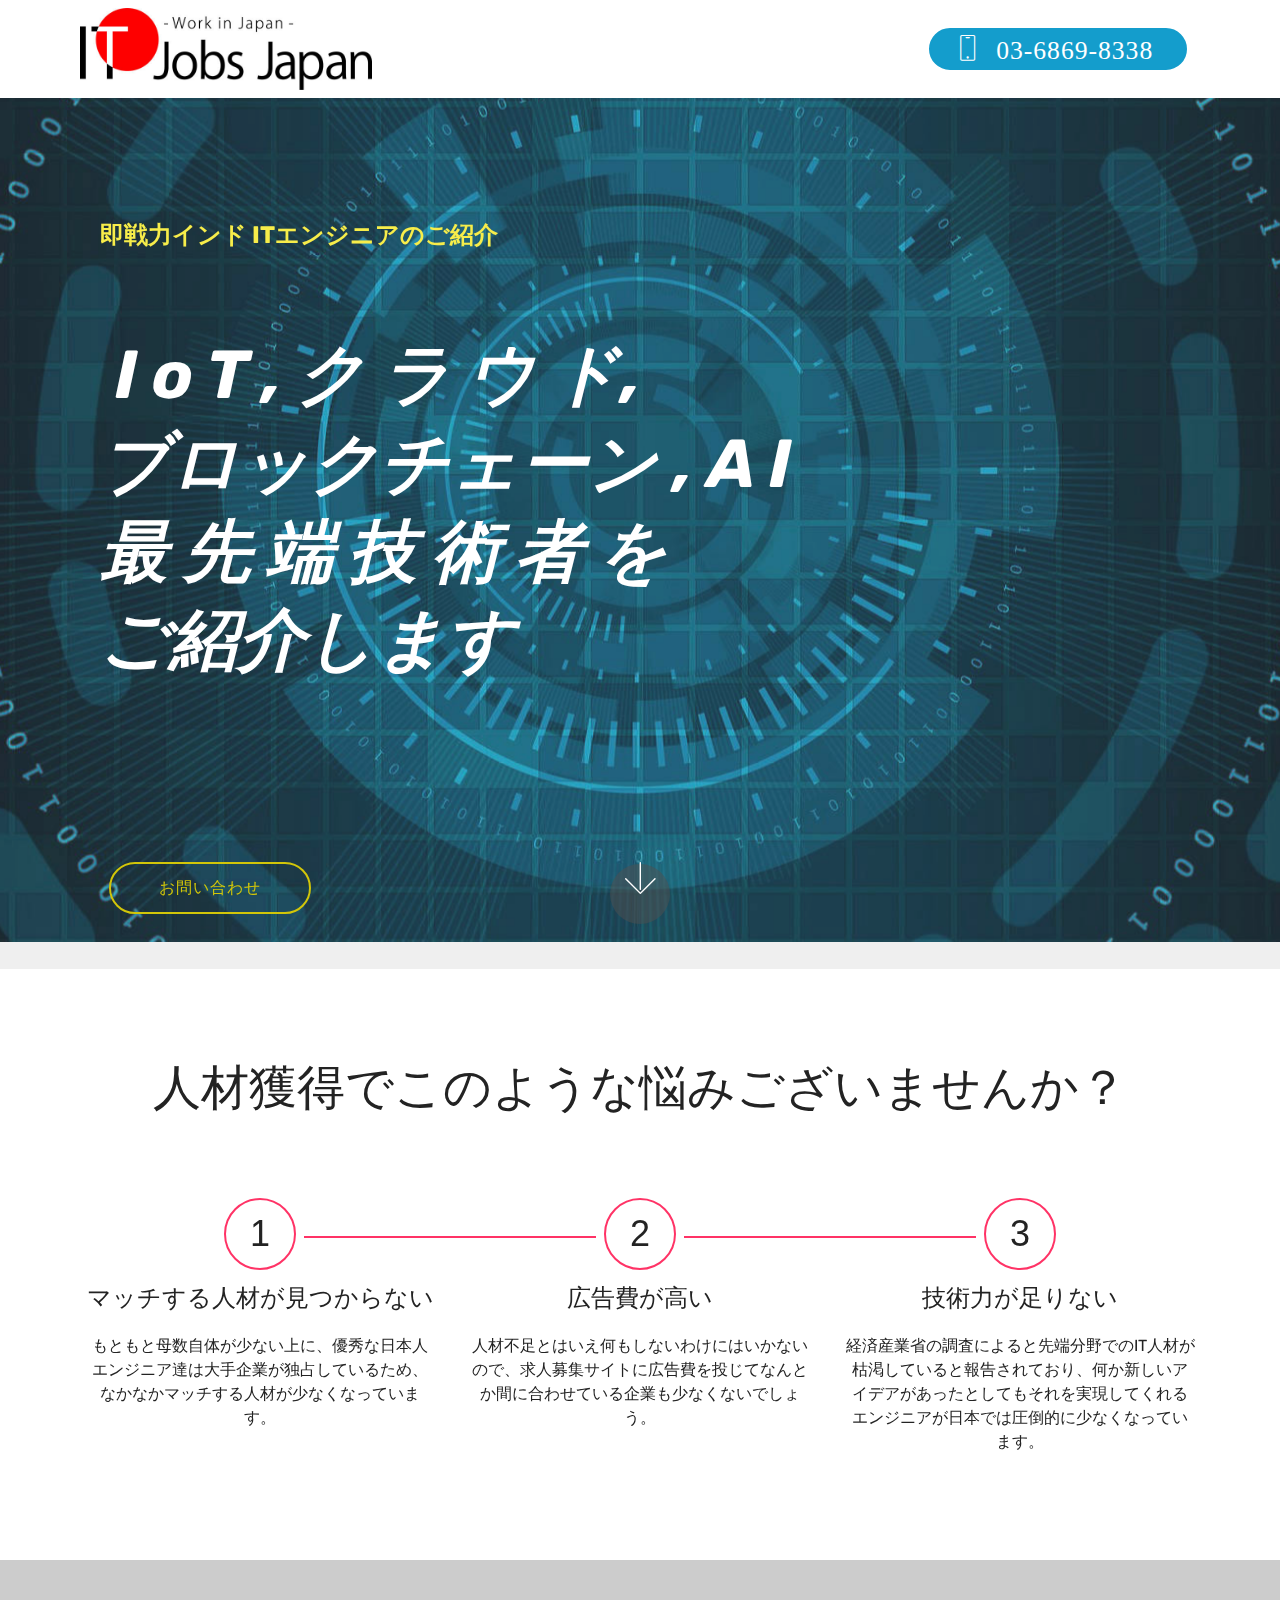
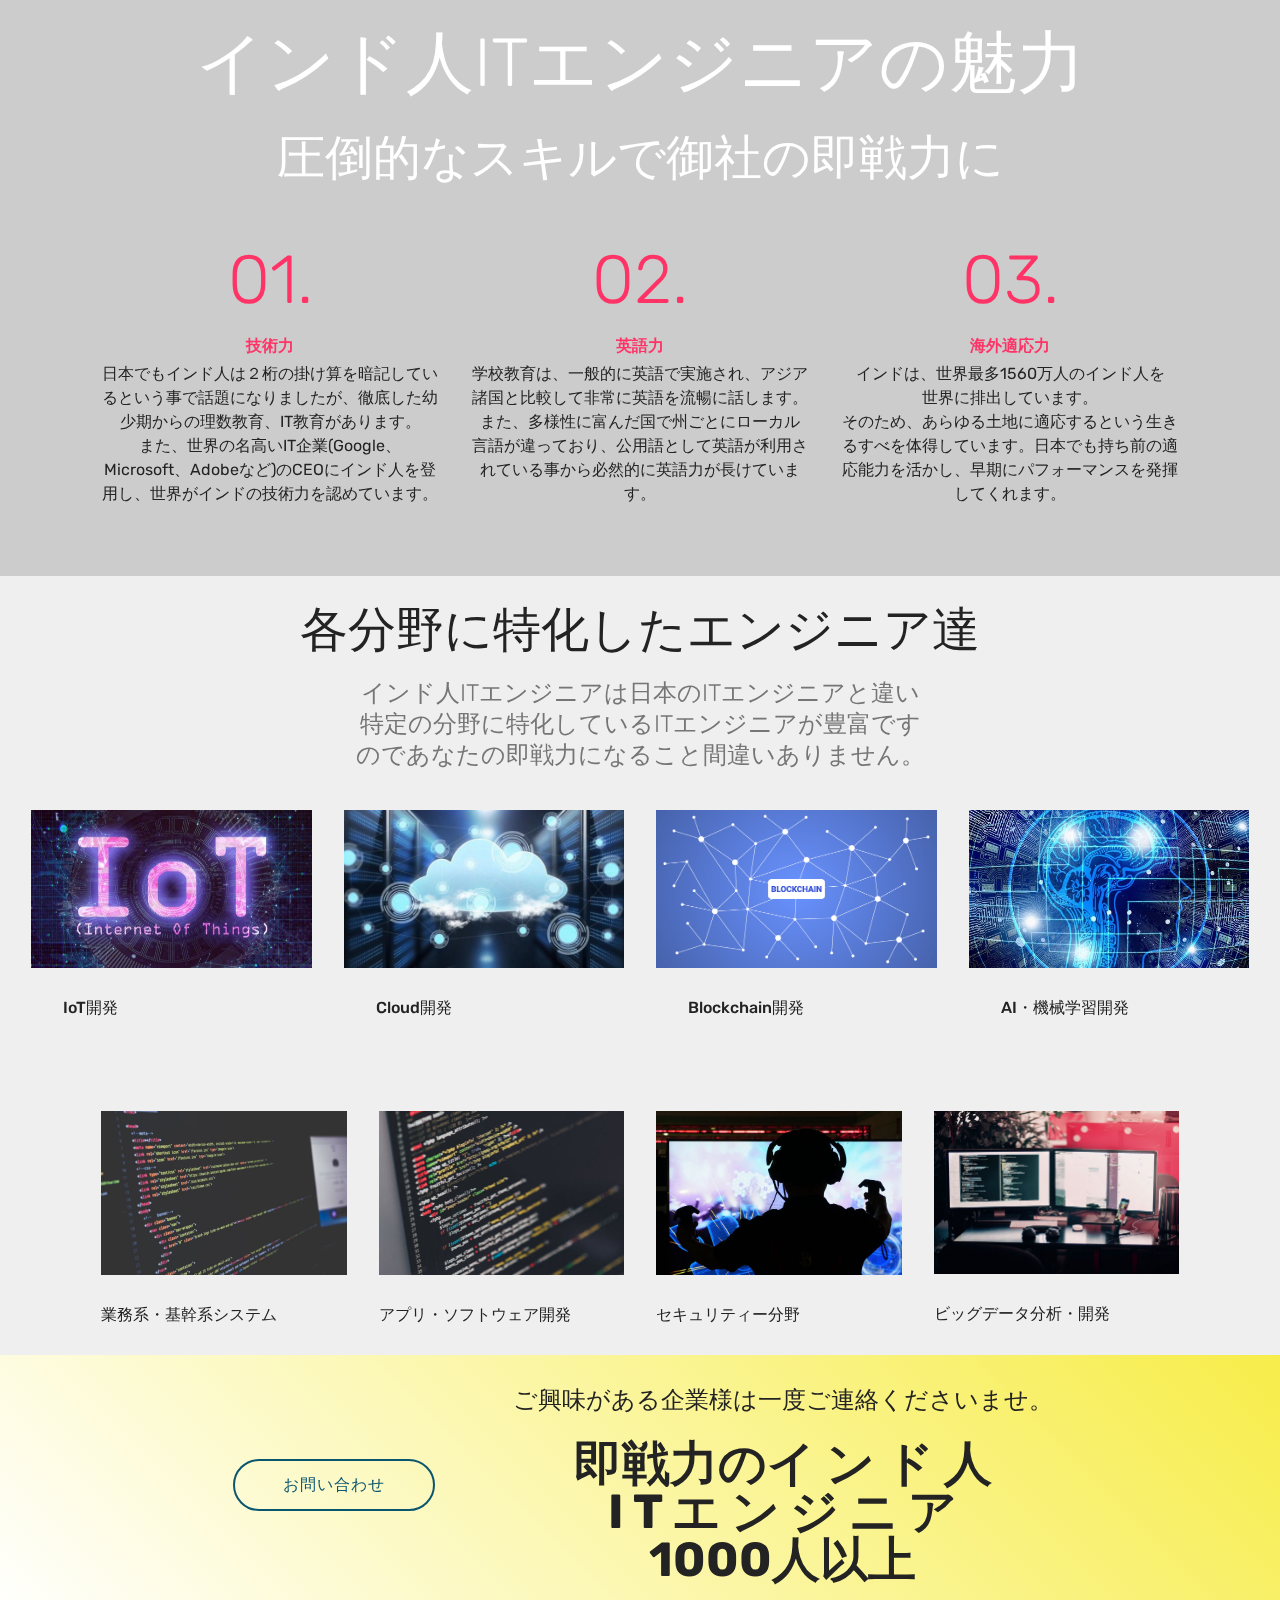
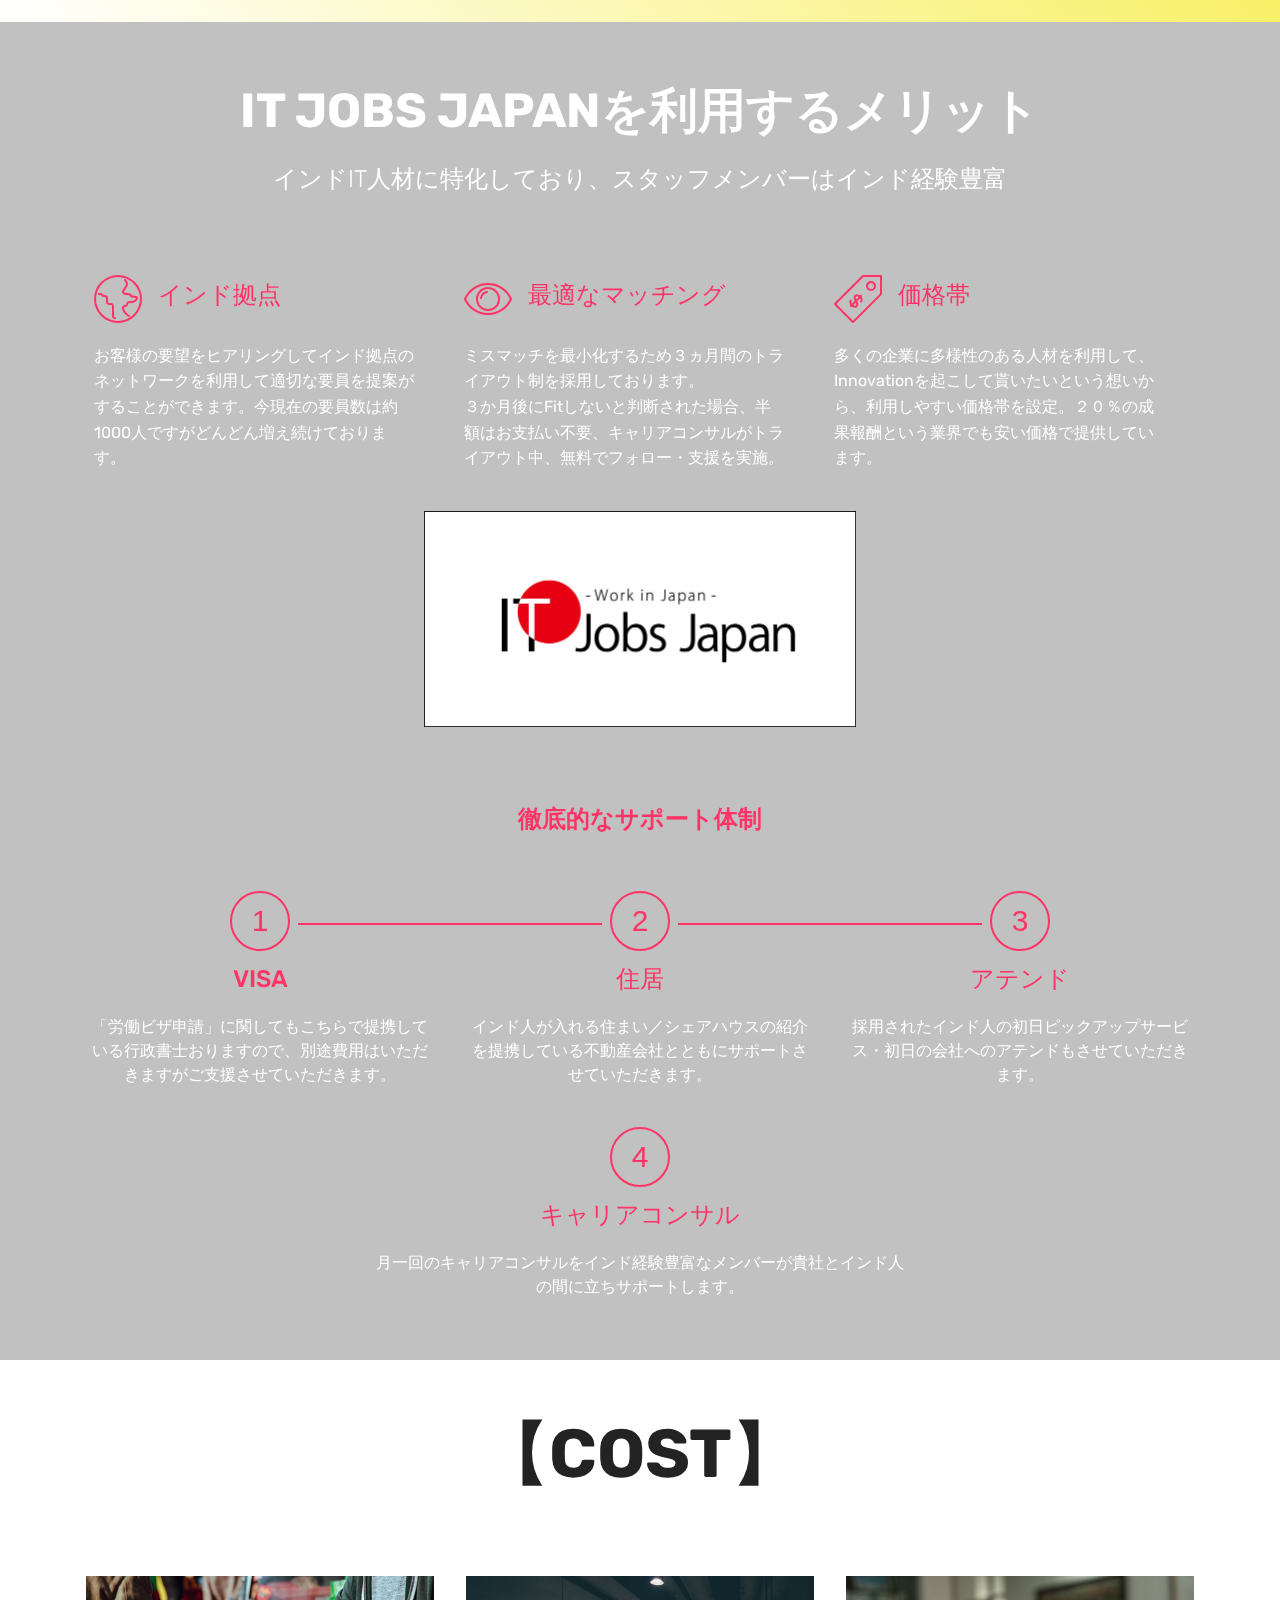
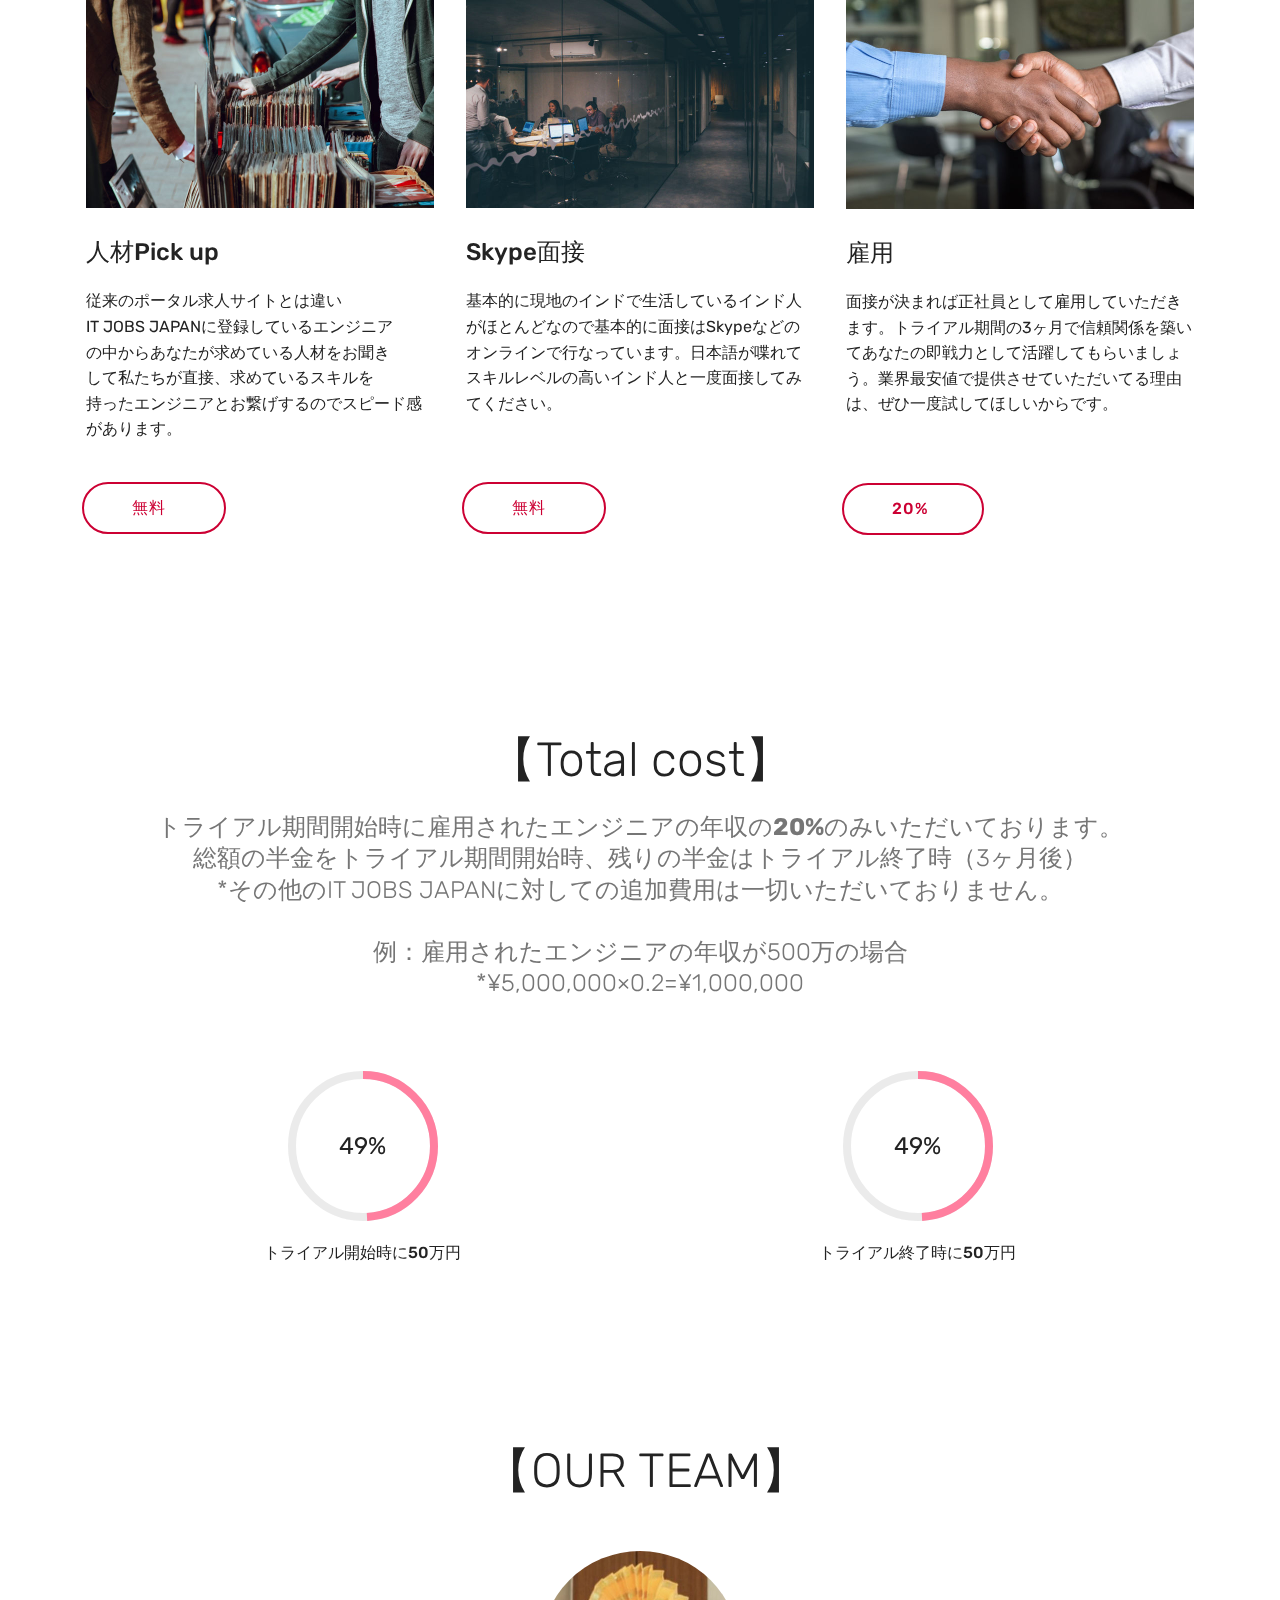
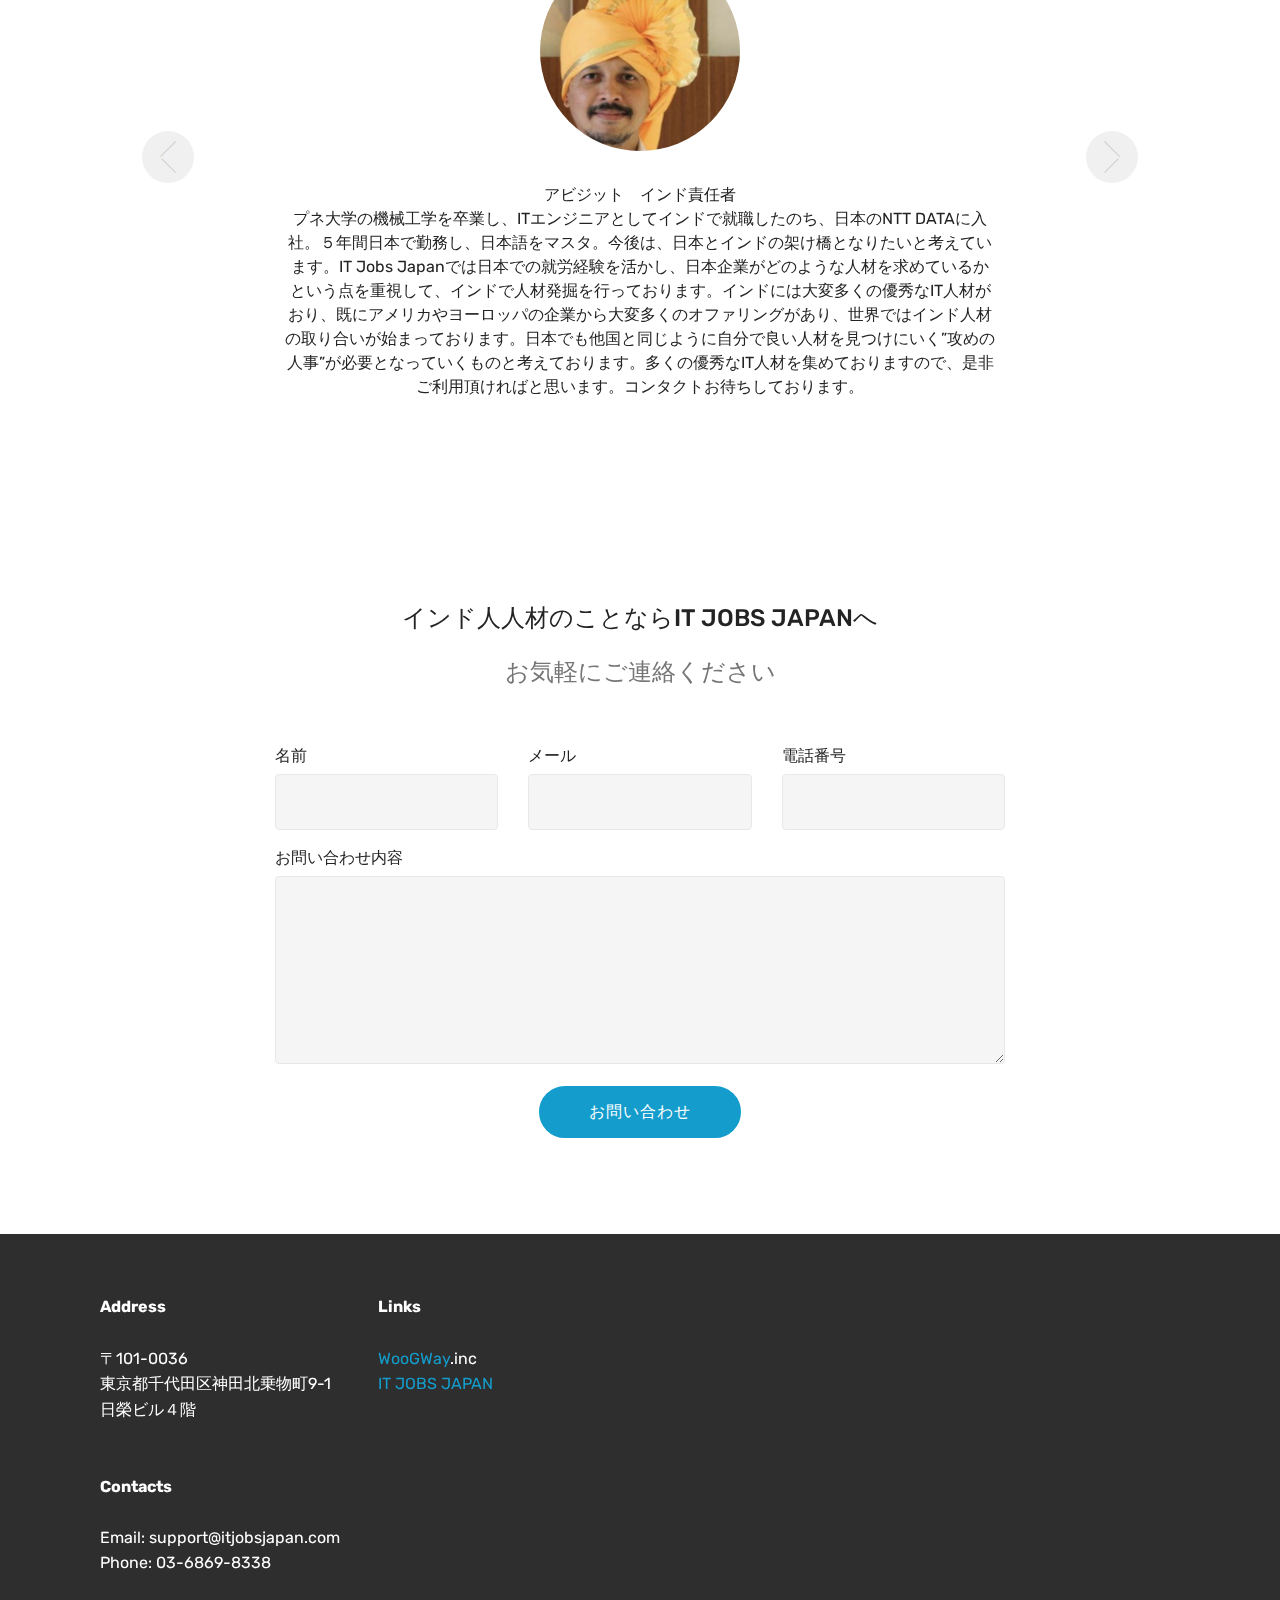
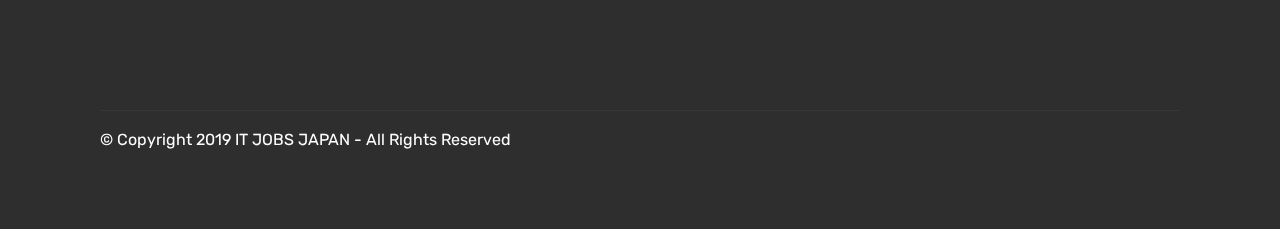
<file: itjobsjapan lp/index.html>
<!DOCTYPE html>
<html  >
<head>
  <!-- Site made with Mobirise Website Builder v4.10.7, https://mobirise.com -->
  <meta charset="UTF-8">
  <meta http-equiv="X-UA-Compatible" content="IE=edge">
  <meta name="generator" content="Mobirise v4.10.7, mobirise.com">
  <meta name="viewport" content="width=device-width, initial-scale=1, minimum-scale=1">
  <link rel="shortcut icon" href="assets/images/itjj-rogo-1-716x200.jpg" type="image/x-icon">
  <meta name="description" content="">
  
  <title>Home</title>
  <link rel="stylesheet" href="assets/web/assets/mobirise-icons/mobirise-icons.css">
  <link rel="stylesheet" href="assets/icon54/style.css">
  <link rel="stylesheet" href="assets/tether/tether.min.css">
  <link rel="stylesheet" href="assets/bootstrap/css/bootstrap.min.css">
  <link rel="stylesheet" href="assets/bootstrap/css/bootstrap-grid.min.css">
  <link rel="stylesheet" href="assets/bootstrap/css/bootstrap-reboot.min.css">
  <link rel="stylesheet" href="assets/dropdown/css/style.css">
  <link rel="stylesheet" href="assets/as-pie-progress/css/progress.min.css">
  <link rel="stylesheet" href="assets/socicon/css/styles.css">
  <link rel="stylesheet" href="assets/theme/css/style.css">
  <link rel="stylesheet" href="assets/mobirise/css/mbr-additional.css" type="text/css">
  
  
  
</head>
<body>
  <section class="menu cid-rFx7ZrrXRm" once="menu" id="menu2-t">

    

    <nav class="navbar navbar-expand beta-menu navbar-dropdown align-items-center navbar-toggleable-sm">
        <button class="navbar-toggler navbar-toggler-right" type="button" data-toggle="collapse" data-target="#navbarSupportedContent" aria-controls="navbarSupportedContent" aria-expanded="false" aria-label="Toggle navigation">
            <div class="hamburger">
                <span></span>
                <span></span>
                <span></span>
                <span></span>
            </div>
        </button>
        <div class="menu-logo">
            <div class="navbar-brand">
                <span class="navbar-logo">
                    
                        <a href="index.html"><img src="assets/images/itjj-rogo-1-716x200.jpg" alt="Mobirise" title="" style="height: 5.1rem;"></a>
                    
                </span>
                
            </div>
        </div>
        <div class="collapse navbar-collapse" id="navbarSupportedContent">
            
            <div class="navbar-buttons mbr-section-btn"><a class="btn btn-sm btn-primary display-4" href="tel:+81-3-6869-8338">
                    <span class="btn-icon mbri-mobile mbr-iconfont mbr-iconfont-btn">
                    03-6869-8338</span></a></div>
        </div>
    </nav>
</section>

<section class="engine"><a href="https://mobirise.info/g">build your own website</a></section><section class="header9 cid-rDhAlJFsXj mbr-fullscreen mbr-parallax-background" id="header9-4">

    

    <div class="mbr-overlay" style="opacity: 0.1; background-color: rgb(255, 255, 255);">
    </div>

    <div class="container">
        <div class="media-container-column mbr-white col-lg-8 col-md-10">
            <h1 class="mbr-section-title align-left mbr-bold pb-3 mbr-fonts-style display-5"><br><br><br><br><br><br>即戦力インド ITエンジニアのご紹介<br><br><br></h1>
            <h3 class="mbr-section-subtitle align-left mbr-light pb-3 mbr-fonts-style display-1"><strong>&nbsp;I o T , ク ラ ウ ド,</strong><strong><br></strong><strong>ブロックチェーン , A I</strong><div><strong>最 先 端 技 術 者 を </strong></div><div><strong>ご紹介します</strong></div></h3>
            <p class="mbr-text align-left pb-3 mbr-fonts-style display-5"><br><br><br></p>
            <div class="mbr-section-btn align-left"><a class="btn btn-md btn-success-outline display-4" href="page1.html">お問い合わせ</a></div>
        </div>
    </div>

    <div class="mbr-arrow hidden-sm-down" aria-hidden="true">
        <a href="#next">
            <i class="mbri-down mbr-iconfont"></i>
        </a>
    </div>
</section>

<section class="step2 cid-rFxDGjXPSx" id="step2-v">

    

    
    
    <div class="container">
        <h2 class="mbr-section-title pb-3 mbr-fonts-style align-center display-2">人材獲得でこのような悩みございませんか？<br><br></h2>
        
        <div class="step-container row justify-content-center">
            <div class="card col-12 col-md-4 separline">
                <div class="step-element">
                    <div class="step-wrapper pb-3">
                        <h3 class="step d-flex align-items-center justify-content-center m-auto">
                            1
                        </h3>
                    </div>          
                    <div class="step-text-content align-center">
                        <h4 class="mbr-step-title pb-3 mbr-fonts-style display-5">マッチする人材が見つからない</h4>
                        <p class="mbr-step-text mbr-fonts-style display-7">もともと母数自体が少ない上に、優秀な日本人エンジニア達は大手企業が独占しているため、なかなかマッチする人材が少なくなっています。</p>
                    </div>
                </div>
            </div>

            <div class="card col-12 separline col-md-4">
                <div class="step-element">
                    <div class="step-wrapper pb-3">
                        <h3 class="step d-flex align-items-center justify-content-center m-auto">
                            2
                        </h3>
                    </div>          
                    <div class="step-text-content align-center">
                        <h4 class="mbr-step-title pb-3 mbr-fonts-style display-5">広告費が高い</h4>
                        <p class="mbr-step-text mbr-fonts-style display-7">
                            人材不足とはいえ何もしないわけにはいかないので、求人募集サイトに広告費を投じてなんとか間に合わせている企業も少なくないでしょう。</p>
                    </div>
                </div>
            </div>

            <div class="card col-md-4 col-12 separline last-child">
                <div class="step-element">
                    <div class="step-wrapper pb-3">
                        <h3 class="step d-flex align-items-center justify-content-center m-auto">
                            3
                        </h3>
                    </div>          
                    <div class="step-text-content align-center">
                        <h4 class="mbr-step-title pb-3 mbr-fonts-style display-5">技術力が足りない</h4>
                        <p class="mbr-step-text mbr-fonts-style display-7">経済産業省の調査によると先端分野でのIT人材が枯渇していると報告されており、何か新しいアイデアがあったとしてもそれを実現してくれるエンジニアが日本では圧倒的に少なくなっています。</p>
                    </div>
                </div>
            </div>

            
            
            
            
            
            
            
            
            
            
            
        </div>
    </div>
</section>

<section class="counters6 counters cid-rDhzNKCtO9" id="counters6-3">

    

    

    <div class="container pt-4 mt-2">
        <h2 class="mbr-section-title pb-3 align-center mbr-fonts-style display-1">インド人ITエンジニアの魅力</h2>
        <h3 class="mbr-section-subtitle pb-5 align-center mbr-fonts-style display-2">圧倒的なスキルで御社の即戦力に</h3>
        <div>
                <div class="cards-container">
                    <div class="card col-12 col-md-6 col-lg-4 pb-md-4">
                        <div class="panel-item align-center">
                            <div class="card-img pb-3">
                                <h3 class="img-text mbr-fonts-style display-1">01.</h3>
                            </div>
                            <div class="card-text">
                                <h4 class="mbr-content-title mbr-bold mbr-fonts-style display-7">技術力</h4>
                                <p class="mbr-content-text mbr-fonts-style display-7">日本でもインド人は２桁の掛け算を暗記しているという事で話題になりましたが、徹底した幼少期からの理数教育、IT教育があります。<br>また、世界の名高いIT企業(Google、Microsoft、Adobeなど)のCEOにインド人を登用し、世界がインドの技術力を認めています。</p>
                            </div>
                        </div>
                    </div>
                    <div class="card col-12 col-md-6 col-lg-4 pb-md-4">
                        <div class="panel-item align-center">
                            <div class="card-img pb-3">
                                <h3 class="img-text mbr-fonts-style display-1">02.</h3>
                            </div>
                            <div class="card-text">
                                <h4 class="mbr-content-title mbr-bold mbr-fonts-style display-7">英語力</h4>
                                <p class="mbr-content-text mbr-fonts-style display-7">学校教育は、一般的に英語で実施され、アジア諸国と比較して非常に英語を流暢に話します。また、多様性に富んだ国で州ごとにローカル<br>言語が違っており、公用語として英語が利用されている事から必然的に英語力が長けています。</p>
                            </div>
                        </div>
                    </div>
                    <div class="card col-12 col-md-6 col-lg-4 last-child">
                        <div class="panel-item align-center">
                            <div class="card-img pb-3">
                                <h3 class="img-text mbr-fonts-style display-1">03.</h3>
                            </div>
                            <div class="card-text">
                                <h4 class="mbr-content-title mbr-bold mbr-fonts-style display-7">海外適応力</h4>
                                <p class="mbr-content-text mbr-fonts-style display-7">インドは、世界最多1560万人のインド人を<br>世界に排出しています。<br>そのため、あらゆる土地に適応するという生きるすべを体得しています。日本でも持ち前の適応能力を活かし、早期にパフォーマンスを発揮してくれます。</p>
                            </div>
                        </div>
                    </div>
                    
                </div>
            </div>
    </div>
</section>

<section class="mbr-section content4 cid-rDymGmo2cV" id="content4-l">

    

    <div class="container">
        <div class="media-container-row">
            <div class="title col-12 col-md-8">
                <h2 class="align-center pb-3 mbr-fonts-style display-2">各分野に特化したエンジニア達
                </h2>
                <h3 class="mbr-section-subtitle align-center mbr-light mbr-fonts-style display-5">
                    インド人ITエンジニアは日本のITエンジニアと違い
                <div>特定の分野に特化しているITエンジニアが豊富です</div><div>のであなたの即戦力になること間違いありません。</div></h3>
                
            </div>
        </div>
    </div>
</section>

<section class="features17 cid-rDymSCg2IY" id="features17-m">
    
    

    
    <div class="container-fluid">
        <div class="media-container-row">
            <div class="card p-3 col-12 col-md-6 col-lg-3">
                <div class="card-wrapper">
                    <div class="card-img">
                        <img src="assets/images/iot-3404892-1280-642x385.jpeg" alt="Mobirise" title="">
                    </div>
                    <div class="card-box">
                        <h4 class="card-title pb-3 mbr-fonts-style display-7">
                            IoT開発</h4>
                        
                    </div>
                </div>
            </div>

            <div class="card p-3 col-12 col-md-6 col-lg-3">
                <div class="card-wrapper">
                    <div class="card-img">
                        <img src="assets/images/img-3364-642x361.jpg" alt="Mobirise" title="">
                    </div>
                    <div class="card-box">
                        <h4 class="card-title pb-3 mbr-fonts-style display-7">
                            Cloud開発</h4>
                        
                    </div>
                </div>
            </div>

            <div class="card p-3 col-12 col-md-6 col-lg-3">
                <div class="card-wrapper">
                    <div class="card-img">
                        <img src="assets/images/blockchain-3277336-1281-642x361.png" alt="Mobirise" title="">
                    </div>
                    <div class="card-box">
                        <h4 class="card-title pb-3 mbr-fonts-style display-7">
                            Blockchain開発</h4>
                        
                    </div>
                </div>
            </div>

            <div class="card p-3 col-12 col-md-6 col-lg-3">
                <div class="card-wrapper">
                    <div class="card-img">
                        <img src="assets/images/artificial-intelligence-3382507-1920-642x428.jpeg" alt="Mobirise" title="">
                    </div>
                    <div class="card-box">
                        <h4 class="card-title pb-3 mbr-fonts-style display-7">AI・機械学習開発</h4>
                        
                    </div>
                </div>
            </div>
            
            
        </div>
    </div>
</section>

<section class="features2 cid-rDILHCOr0P" id="features2-o">

    

    
    
    <div class="container">
        <div class="media-container-row">
            <div class="card p-3 col-12 col-md-6 col-lg-3">
                <div class="card-wrapper">
                    <div class="card-img">
                        <img src="assets/images/computer-1209641-1920-492x328.jpg" alt="Mobirise" title="">
                    </div>
                    <div class="card-box">
                        <h4 class="card-title pb-3 mbr-fonts-style display-7">
                            業務系・基幹系システム</h4>
                        
                    </div>
                </div>
            </div>

            <div class="card p-3 col-12 col-md-6 col-lg-3">
                <div class="card-wrapper">
                    <div class="card-img">
                        <img src="assets/images/code-1839406-1920-492x328.jpg" alt="Mobirise" title="">
                    </div>
                    <div class="card-box ">
                        <h4 class="card-title pb-3 mbr-fonts-style display-7">
                            アプリ・ソフトウェア開発</h4>
                        
                    </div>
                </div>
            </div>

            <div class="card p-3 col-12 col-md-6 col-lg-3">
                <div class="card-wrapper">
                    <div class="card-img">
                        <img src="assets/images/vr-4054335-1920-676x451.jpg" alt="Mobirise" title="">
                    </div>
                    <div class="card-box">
                        <h4 class="card-title pb-3 mbr-fonts-style display-7">セキュリティー分野</h4>
                        
                    </div>
                </div>
            </div>

            <div class="card p-3 col-12 col-md-6 col-lg-3">
                <div class="card-wrapper">
                    <div class="card-img">
                        <img src="assets/images/computer-1245714-1920-492x327.jpg" alt="Mobirise" title="">
                    </div>
                    <div class="card-box">
                        <h4 class="card-title pb-3 mbr-fonts-style display-7">
                            ビッグデータ分析・開発</h4>
                        
                    </div>
                </div>
            </div>
        </div>
    </div>
</section>

<section class="mbr-section info1 cid-rDIJFDBeNa" id="info1-n">

    

    
    <div class="container">
        <div class="row justify-content-center content-row">
            <div class="media-container-column title col-12 col-lg-7 col-md-6">
                <h3 class="mbr-section-subtitle align-left mbr-light pb-3 mbr-fonts-style display-5">
                    ご興味がある企業様は一度ご連絡くださいませ。</h3>
                <h2 class="align-left mbr-bold mbr-fonts-style display-2">
                    即戦力のイ ン ド 人 <br>I T エ ン ジ  ニ ア<br>1000人以上</h2>
            </div>
            <div class="media-container-column col-12 col-lg-3 col-md-4">
                <div class="mbr-section-btn align-right py-4"><a class="btn btn-primary-outline display-4" href="page1.html">お問い合わせ</a></div>
            </div>
        </div>
    </div>
</section>

<section class="features14 cid-rDxS8731m6" id="features14-l">
    
    

    
    <div class="container align-center">
        <h2 class="mbr-section-title pb-3 mbr-fonts-style display-2"><strong>
            IT JOBS JAPANを利用するメリット</strong></h2>
        <h3 class="mbr-section-subtitle pb-5 mbr-fonts-style display-5">
            インドIT人材に特化しており、スタッフメンバーはインド経験豊富
        </h3>
        <div class="media-container-column">
            <div class="row justify-content-center">
                <div class="card p-4 col-12 col-md-6 col-lg-4">
                    <div class="media pb-3">
                        <div class="card-img align-self-center">
                            <span class="mbr-iconfont mbri-globe" style="color: rgb(255, 51, 102); fill: rgb(255, 51, 102);"></span>
                        </div>
                        <div class="media-body">
                            <h4 class="card-title py-2 align-left mbr-fonts-style display-5">
                                インド拠点</h4>
                        </div>
                    </div>                
                    <div class="card-box align-left">
                        <p class="mbr-text mbr-fonts-style display-7">お客様の要望をヒアリングしてインド拠点のネットワークを利用して適切な要員を提案がすることができます。今現在の要員数は約1000人ですがどんどん増え続けております。<br></p>
                    </div>
                </div>

                <div class="card p-4 col-12 col-md-6 col-lg-4">
                <div class="media pb-3">
                    <div class="card-img align-self-center">
                        <span class="mbr-iconfont mbri-preview" style="color: rgb(255, 51, 102); fill: rgb(255, 51, 102);"></span>
                    </div>
                    <div class="media-body">
                        <h4 class="card-title py-2 align-left mbr-fonts-style display-5">最適なマッチング</h4>
                    </div>
                </div>
                    <div class="card-box align-left">
                        <p class="mbr-text mbr-fonts-style display-7">ミスマッチを最小化するため３ヵ月間のトライアウト制を採用しております。<br>３か月後にFitしないと判断された場合、半額はお支払い不要、キャリアコンサルがトライアウト中、無料でフォロー・支援を実施。<br></p>
                    </div>
                </div>

                <div class="card p-4 col-12 col-md-6 col-lg-4">
                <div class="media pb-3">
                    <div class="card-img align-self-center">
                        <span class="mbr-iconfont icon54-v1-price-tag1" style="color: rgb(255, 51, 102); fill: rgb(255, 51, 102);"></span>
                    </div>
                    <div class="media-body">
                        <h4 class="card-title py-2 align-left mbr-fonts-style display-5">
                            価格帯</h4>
                    </div>
                </div>
                    <div class="card-box align-left">
                        <p class="mbr-text mbr-fonts-style display-7">
                           多くの企業に多様性のある人材を利用して、Innovationを起こして貰いたいという想いから、利用しやすい価格帯を設定。２０％の成果報酬という業界でも安い価格で提供しています。</p>
                    </div>
                </div>

                
            </div>
            <div class="media-container-row image-row">
                <div class="mbr-figure" style="width: 39%;">
                    <img src="assets/images/itjobsjapanfb-866x433.jpg" alt="Mobirise" title="">
                </div>
            </div>
        </div>
    </div>
</section>

<section class="step2 cid-rDIWCs3g3u" id="step2-s">

    

    
    
    <div class="container">
        
        <h3 class="mbr-section-subtitle pb-5 mbr-fonts-style align-center display-5"><strong>徹底的なサポート体制</strong></h3>
        <div class="step-container row justify-content-center">
            <div class="card col-12 pb-4 col-md-4 separline">
                <div class="step-element">
                    <div class="step-wrapper pb-3">
                        <h3 class="step d-flex align-items-center justify-content-center m-auto">
                            1
                        </h3>
                    </div>          
                    <div class="step-text-content align-center">
                        <h4 class="mbr-step-title pb-3 mbr-fonts-style display-5">VISA
                        </h4>
                        <p class="mbr-step-text mbr-fonts-style display-7">「労働ビザ申請」に関してもこちらで提携している行政書士おりますので、別途費用はいただきますがご支援させていただきます。<br></p>
                    </div>
                </div>
            </div>

            <div class="card col-12 separline pb-4 col-md-4">
                <div class="step-element">
                    <div class="step-wrapper pb-3">
                        <h3 class="step d-flex align-items-center justify-content-center m-auto">
                            2
                        </h3>
                    </div>          
                    <div class="step-text-content align-center">
                        <h4 class="mbr-step-title pb-3 mbr-fonts-style display-5">住居</h4>
                        <p class="mbr-step-text mbr-fonts-style display-7">
                            インド人が入れる住まい／シェアハウスの紹介を提携している不動産会社とともにサポートさせていただきます。</p>
                    </div>
                </div>
            </div>

            <div class="card col-md-4 col-12 separline pb-4">
                <div class="step-element">
                    <div class="step-wrapper pb-3">
                        <h3 class="step d-flex align-items-center justify-content-center m-auto">
                            3
                        </h3>
                    </div>          
                    <div class="step-text-content align-center">
                        <h4 class="mbr-step-title pb-3 mbr-fonts-style display-5">アテンド
                        </h4>
                        <p class="mbr-step-text mbr-fonts-style display-7">
                            採用されたインド人の初日ピックアップサービス・初日の会社へのアテンドもさせていただきます。</p>
                    </div>
                </div>
            </div>

            <div class="card col-12 separline last-child col-md-6">
                <div class="step-element">
                    <div class="step-wrapper pb-3">
                        <h3 class="step d-flex align-items-center justify-content-center m-auto">
                            4
                        </h3>
                    </div>          
                    <div class="step-text-content align-center">
                        <h4 class="mbr-step-title pb-3 mbr-fonts-style display-5">
                            キャリアコンサル
                        </h4>
                        <p class="mbr-step-text mbr-fonts-style display-7">
                            月一回のキャリアコンサルをインド経験豊富なメンバーが貴社とインド人の間に立ちサポートします。
                        </p>
                    </div>
                </div>
            </div>
            
            
            
            
            
            
            
            
            
            
        </div>
    </div>
</section>

<section class="services1 cid-rDleqJHJGl" id="services1-c">
    <!---->
    
    <!---->
    <!--Overlay-->
    
    <!--Container-->
    <div class="container">
        <div class="row justify-content-center">
            <!--Titles-->
            <div class="title pb-5 col-12">
                <h2 class="align-left pb-3 mbr-fonts-style display-1"><strong>【COST】</strong></h2>
                
            </div>
            <!--Card-1-->
            <div class="card col-12 col-md-6 p-3 col-lg-4">
                <div class="card-wrapper">
                    <div class="card-img">
                        <img src="assets/images/clem-onojeghuo-qbvtgldmtbq-unsplash-696x464.jpg" alt="Mobirise" title="">
                    </div>
                    <div class="card-box">
                        <h4 class="card-title mbr-fonts-style display-5">人材Pick up&nbsp;</h4>
                        <p class="mbr-text mbr-fonts-style display-7">
                            従来のポータル求人サイトとは違い<br>IT JOBS JAPANに登録しているエンジニア<br>の中からあなたが求めている人材をお聞き<br>して私たちが直接、求めているスキルを<br>持ったエンジニアとお繋げするのでスピード感があります。</p>
                        <!--Btn-->
                        <div class="mbr-section-btn align-left"><a href="page1.html" class="btn btn-secondary-outline display-4">無料 &nbsp;<br></a></div>
                    </div>
                </div>
            </div>
            <!--Card-2-->
            <div class="card col-12 col-md-6 p-3 col-lg-4">
                <div class="card-wrapper">
                    <div class="card-img">
                        <img src="assets/images/mario-gogh-vblhicvh-li-unsplash-696x464.jpg" alt="Mobirise" title="">
                    </div>
                    <div class="card-box">
                        <h4 class="card-title mbr-fonts-style display-5">
                            Skype面接</h4>
                        <p class="mbr-text mbr-fonts-style display-7">
                            基本的に現地のインドで生活しているインド人がほとんどなので基本的に面接はSkypeなどのオンラインで行なっています。日本語が喋れてスキルレベルの高いインド人と一度面接してみてください。<br><br></p>
                        <!--Btn-->
                        <div class="mbr-section-btn align-left"><a href="page1.html" class="btn btn-secondary-outline display-4">無料 &nbsp;<br></a></div>
                    </div>
                </div>
            </div>
            <!--Card-3-->
            <div class="card col-12 col-md-6 p-3 col-lg-4 last-child">
                <div class="card-wrapper">
                    <div class="card-img">
                        <img src="assets/images/cytonn-photography-n95vmlxqm2i-unsplash-696x465.jpg" alt="Mobirise" title="">
                    </div>
                    <div class="card-box">
                        <h4 class="card-title mbr-fonts-style display-5">
                            雇用</h4>
                        <p class="mbr-text mbr-fonts-style display-7">
                            面接が決まれば正社員として雇用していただきます。トライアル期間の3ヶ月で信頼関係を築いてあなたの即戦力として活躍してもらいましょう。業界最安値で提供させていただいてる理由は、ぜひ一度試してほしいからです。<br><br></p>
                        <!--Btn-->
                        <div class="mbr-section-btn align-left"><a href="page1.html" class="btn btn-secondary-outline display-4">20%&nbsp;<br></a></div>
                    </div>
                </div>
            </div>
            <!--Card-4-->
            
        </div>
    </div>
</section>

<section class="progress-bars3 cid-rDlerHEkbe" id="progress-bars3-d">
 
     

    
    
    <div class="container">
        <h2 class="mbr-section-title pb-3 align-center mbr-fonts-style display-2">【Total cost】</h2>

        <h3 class="mbr-section-subtitle mbr-fonts-style display-5">
            トライアル期間開始時に雇用されたエンジニアの年収の<strong>20%</strong>のみいただいております。<br>総額の半金をトライアル期間開始時、残りの半金はトライアル終了時（3ヶ月後）<br>*その他のIT JOBS JAPANに対しての追加費用は一切いただいておりません。<br><br>例：雇用されたエンジニアの年収が500万の場合<br>*¥5,000,000×0.2=¥1,000,000</h3>
    
        <div class="media-container-row pt-5 mt-2">
            <div class="card p-3 align-center">
                <div class="wrap">
                    <div class="pie_progress progress1" role="progressbar" data-goal="50">
                        <p class="pie_progress__number mbr-fonts-style display-5">50%</p>
                    </div>
                </div> 
                <div class="mbr-crt-title pt-3">
                    <h4 class="card-title py-2 mbr-fonts-style display-7">
                        トライアル開始時に50万円</h4>
                </div>                 
            </div>

            <div class="card p-3 align-center">
                <div class="wrap">
                    <div class="pie_progress progress2" role="progressbar" data-goal="50">
                        <p class="pie_progress__number mbr-fonts-style display-5">50%</p>
                    </div>
                </div> 
                <div class="mbr-crt-title pt-3">
                    <h4 class="card-title py-2 mbr-fonts-style display-7">
                        トライアル終了時に50万円</h4>
                </div>                 
            </div>

            

            

            

            
        </div>
</div></section>

<section class="carousel slide testimonials-slider cid-rFx82xlWlR" data-interval="false" id="testimonials-slider1-u">
    
    

    

    <div class="container text-center">
        <h2 class="pb-5 mbr-fonts-style display-2">&nbsp;【OUR TEAM】</h2>

        <div class="carousel slide" role="listbox" data-pause="true" data-keyboard="false" data-ride="carousel" data-interval="3000">
            <div class="carousel-inner">
                
                
            <div class="carousel-item">
                    <div class="user col-md-8">
                        <div class="user_image">
                            <img src="assets/images/abhijit2-2-400x399.jpg" alt="" title="">
                        </div>
                        <div class="user_text pb-3">
                            <p class="mbr-fonts-style display-7">アビジット　インド責任者<br>プネ大学の機械工学を卒業し、ITエンジニアとしてインドで就職したのち、日本のNTT DATAに入社。５年間日本で勤務し、日本語をマスタ。今後は、日本とインドの架け橋となりたいと考えています。IT Jobs Japanでは日本での就労経験を活かし、日本企業がどのような人材を求めているかという点を重視して、インドで人材発掘を行っております。インドには大変多くの優秀なIT人材がおり、既にアメリカやヨーロッパの企業から大変多くのオファリングがあり、世界ではインド人材の取り合いが始まっております。日本でも他国と同じように自分で良い人材を見つけにいく”攻めの人事”が必要となっていくものと考えております。多くの優秀なIT人材を集めておりますので、是非ご利用頂ければと思います。コンタクトお待ちしております。</p>
                        </div>
                        <div class="user_name mbr-bold pb-2 mbr-fonts-style display-7"></div>
                        <div class="user_desk mbr-light mbr-fonts-style display-7"></div>
                    </div>
                </div><div class="carousel-item">
                    <div class="user col-md-8">
                        <div class="user_image">
                            <img src="assets/images/s-3776514-2-400x400.jpg" alt="" title="">
                        </div>
                        <div class="user_text pb-3">
                            <p class="mbr-fonts-style display-7">山崎　営業/コンサルタント<br>インド・プネー大学社会学部卒業<br>日本の高校を卒業後、インドの文化、歴史経済を勉強するために、インドの大学に進学。<br>学生として学問に打ち込むかたわら、日印交流団体を運営、NPOスタディーツアー実施、日本企業のインドにおける企業マーケティング支援、営業支援や購買支援など様々な活動を行う。<br>また大学を休学し、DMM.comの教育機関DMMアカデミーに1期生として入学し１年間修行を積む。<br>現在はインドと日本の繋がりが促進されるよう、日々切磋琢磨中。</p>
                        </div>
                        <div class="user_name mbr-bold pb-2 mbr-fonts-style display-7"></div>
                        <div class="user_desk mbr-light mbr-fonts-style display-7"></div>
                    </div>
                </div><div class="carousel-item">
                    <div class="user col-md-8">
                        <div class="user_image">
                            <img src="assets/images/img-6267-400x400.jpg" alt="" title="">
                        </div>
                        <div class="user_text pb-3">
                            <p class="mbr-fonts-style display-7">
                                梁川 営業/コンサルタント<br>サッカー選手の夢をケガで諦め、オランダの大学で留学を経験し、そこで出会った世界各国の仲間たちと仕事をするのが夢です。留学し卒業後インドの現地法人のコンサルティング会社でインターンを経験。インターンを経験しながら、個別でインド人エンジニアと共に日本向けのベジタリアン・ビーガンアプリの開発に携わる。インターン終了後は、かっこいい経営者になるために尊敬する人たちと一緒に仕事をしてたくさんのことを吸収しています。<br></p>
                        </div>
                        <div class="user_name mbr-bold pb-2 mbr-fonts-style display-7"></div>
                        <div class="user_desk mbr-light mbr-fonts-style display-7"></div>
                    </div>
                </div><div class="carousel-item">
                    <div class="user col-md-8">
                        <div class="user_image">
                            <img src="assets/images/img-2730-400x400.jpg" alt="" title="">
                        </div>
                        <div class="user_text pb-3">
                            <p class="mbr-fonts-style display-7">高村　執行役員<br>成蹊大学経済学部を卒業し、青山学院大学大学院にてMBAを取得。<br>・大学在学中より外資系IT機器の商社でインターンとして勤務。営業アシスタントと新卒・中途採用や社内研修業務を担当<br>・ITベンチャーへ就職。人事業務や子会社の設立業務、<br>営業及びバックオフィス業務全般を順次担当。<br>・その後転職を重ねながら、Webベースの新規事業開発を担当するとともに、人材採用、研修などの人事関連業務を兼任。<br>・IT系研修株式会社の代表取締役に就任。企業研修でIT系の人材育成、SES事業、キャリアコンサルティング、外国人留学生の採用支援を実施<br>・2018年にWooGWay株式会社に入社<br></p>
                        </div>
                        <div class="user_name mbr-bold pb-2 mbr-fonts-style display-7"></div>
                        <div class="user_desk mbr-light mbr-fonts-style display-7"></div>
                    </div>
                </div><div class="carousel-item">
                    <div class="user col-md-8">
                        <div class="user_image">
                            <img src="assets/images/img-2731-400x400.jpg" alt="" title="">
                        </div>
                        <div class="user_text pb-3">
                            <p class="mbr-fonts-style display-7">関口　代表取締役社長<br>成蹊大学経済学部を卒業し、米国 Goldey- Beacom大学にてMBAを取得。<br>中学生になる春休みにアメリカにホームスティに行き、それ以来将来は海外を相手に何かしたいと夢を持ち、アメリカに留学。その後、米国コンサルティングファームのアクセンチュアで約10年ビジネスを学び、2010年に「日本と世界の架け橋(Gateway)になる」という志でWooGWay株式会社(World+Gatewayの造語)を設立。その後、インド・ナイジェリアにも会社を設立。<br><br>IT Jobs Japanにかける我々の想いは、我々が架け橋となって、日本企業を日本のみならず世界でも輝かせるです。そのために日本企業に対し、高度外国人人材をご紹介し、イノベーションを起してもらうための架け橋となる所存でございます。是非、IT人材・エンジア採用でお悩みの企業様はご相談ください。</p>
                        </div>
                        <div class="user_name mbr-bold pb-2 mbr-fonts-style display-7"></div>
                        <div class="user_desk mbr-light mbr-fonts-style display-7"></div>
                    </div>
                </div></div>

            <div class="carousel-controls">
                <a class="carousel-control-prev" role="button" data-slide="prev">
                  <span aria-hidden="true" class="mbri-arrow-prev mbr-iconfont"></span>
                  <span class="sr-only">Previous</span>
                </a>
                
                <a class="carousel-control-next" role="button" data-slide="next">
                  <span aria-hidden="true" class="mbri-arrow-next mbr-iconfont"></span>
                  <span class="sr-only">Next</span>
                </a>
            </div>
        </div>
    </div>
</section>

<section class="mbr-section form1 cid-rDlwdrelEz" id="form1-i">

    

    
    <div class="container">
        <div class="row justify-content-center">
            <div class="title col-12 col-lg-8">
                <h2 class="mbr-section-title align-center pb-3 mbr-fonts-style display-5">
                    インド人人材のことならIT JOBS JAPANへ</h2>
                <h3 class="mbr-section-subtitle align-center mbr-light pb-3 mbr-fonts-style display-5">
                    お気軽にご連絡ください</h3>
            </div>
        </div>
    </div>
    <div class="container">
        <div class="row justify-content-center">
            <div class="media-container-column col-lg-8" data-form-type="formoid">
                <!---Formbuilder Form--->
                <form action="https://mobirise.com/" method="POST" class="mbr-form form-with-styler" data-form-title="Mobirise Form"><input type="hidden" name="email" data-form-email="true" value="opto7LBcZI1YJlfDcdfjq0/XMUT5EBAC2LoxdB4GMjXRnbKuI29wZiMlyzls1uf9fHL89IEtEPPsRxfO4MsyPjdoKBF4inYPBiGaSCc0lDWdJ6YZARLgELniBVF2pKJN">
                    <div class="row">
                        <div hidden="hidden" data-form-alert="" class="alert alert-success col-12">Thanks for filling out the form!</div>
                        <div hidden="hidden" data-form-alert-danger="" class="alert alert-danger col-12">
                        </div>
                    </div>
                    <div class="dragArea row">
                        <div class="col-md-4  form-group" data-for="name">
                            <label for="name-form1-i" class="form-control-label mbr-fonts-style display-7">名前</label>
                            <input type="text" name="name" data-form-field="Name" required="required" class="form-control display-7" id="name-form1-i">
                        </div>
                        <div class="col-md-4  form-group" data-for="email">
                            <label for="email-form1-i" class="form-control-label mbr-fonts-style display-7">メール</label>
                            <input type="email" name="email" data-form-field="Email" required="required" class="form-control display-7" id="email-form1-i">
                        </div>
                        <div data-for="phone" class="col-md-4  form-group">
                            <label for="phone-form1-i" class="form-control-label mbr-fonts-style display-7">電話番号</label>
                            <input type="tel" name="phone" data-form-field="Phone" class="form-control display-7" id="phone-form1-i">
                        </div>
                        <div data-for="message" class="col-md-12 form-group">
                            <label for="message-form1-i" class="form-control-label mbr-fonts-style display-7">お問い合わせ内容</label>
                            <textarea name="message" data-form-field="Message" class="form-control display-7" id="message-form1-i"></textarea>
                        </div>
                        <div class="col-md-12 input-group-btn align-center"><button type="submit" class="btn btn-primary btn-form display-4" href="mailto:support@itjobsjapan.com">お問い合わせ</button></div>
                    </div>
                </form><!---Formbuilder Form--->
            </div>
        </div>
    </div>
</section>

<section class="cid-rDlwdUqzXd" id="footer2-j">

    

    

    <div class="container">
        <div class="media-container-row content mbr-white">
            <div class="col-12 col-md-3 mbr-fonts-style display-7">
                <p class="mbr-text">
                    <strong>Address</strong>
                    <br>
                    <br>〒101-0036<br>東京都千代田区神田北乗物町9-1<br>日榮ビル４階 &nbsp;<br>
                    <br>
                    <br><strong>Contacts</strong>
                    <br>
                    <br>Email: support@itjobsjapan.com<br>Phone: 03-6869-8338</p>
            </div>
            <div class="col-12 col-md-3 mbr-fonts-style display-7">
                <p class="mbr-text">
                    <strong>Links</strong>
                    <br>
                    <br><a href="http://woogway.main.jp/">WooGWay</a>.inc <br><a href="https://www.itjobsjapan.com/">IT JOBS JAPAN</a><br></p>
            </div>
            <div class="col-12 col-md-6">
                <div class="google-map"><iframe frameborder="0" style="border:0" src="https://www.google.com/maps/embed/v1/place?key=AIzaSyAEIpgj38KyLFELm2bK9Y7krBkz1K-cMq8&amp;q=place_id:EmJKYXBhbiwg44CSMTAxLTAwMzYgVMWNa3nFjS10bywgQ2hpeW9kYSBDaXR5LCBLYW5kYSBLaXRhbm9yaW1vbm9jaMWNLCDvvJniiJLvvJEg5pel5qau44OT44OrIO-8lOmajiIiGiAKFgoUChIJRXMKbKqOGGARFhtIixRebAkSBu-8lOmajg" allowfullscreen=""></iframe></div>
            </div>
        </div>
        <div class="footer-lower">
            <div class="media-container-row">
                <div class="col-sm-12">
                    <hr>
                </div>
            </div>
            <div class="media-container-row mbr-white">
                <div class="col-sm-6 copyright">
                    <p class="mbr-text mbr-fonts-style display-7">
                        © Copyright 2019 IT JOBS JAPAN - All Rights Reserved
                    </p>
                </div>
                <div class="col-md-6">
                    
                </div>
            </div>
        </div>
    </div>
</section>


  <script src="assets/web/assets/jquery/jquery.min.js"></script>
  <script src="assets/popper/popper.min.js"></script>
  <script src="assets/tether/tether.min.js"></script>
  <script src="assets/bootstrap/js/bootstrap.min.js"></script>
  <script src="assets/dropdown/js/nav-dropdown.js"></script>
  <script src="assets/dropdown/js/navbar-dropdown.js"></script>
  <script src="assets/touchswipe/jquery.touch-swipe.min.js"></script>
  <script src="assets/parallax/jarallax.min.js"></script>
  <script src="assets/viewportchecker/jquery.viewportchecker.js"></script>
  <script src="assets/as-pie-progress/jquery-as-pie-progress.min.js"></script>
  <script src="assets/bootstrapcarouselswipe/bootstrap-carousel-swipe.js"></script>
  <script src="assets/mbr-testimonials-slider/mbr-testimonials-slider.js"></script>
  <script src="assets/smoothscroll/smooth-scroll.js"></script>
  <script src="assets/theme/js/script.js"></script>
  <script src="assets/formoid/formoid.min.js"></script>
  
  
</body>
</html>
</file>
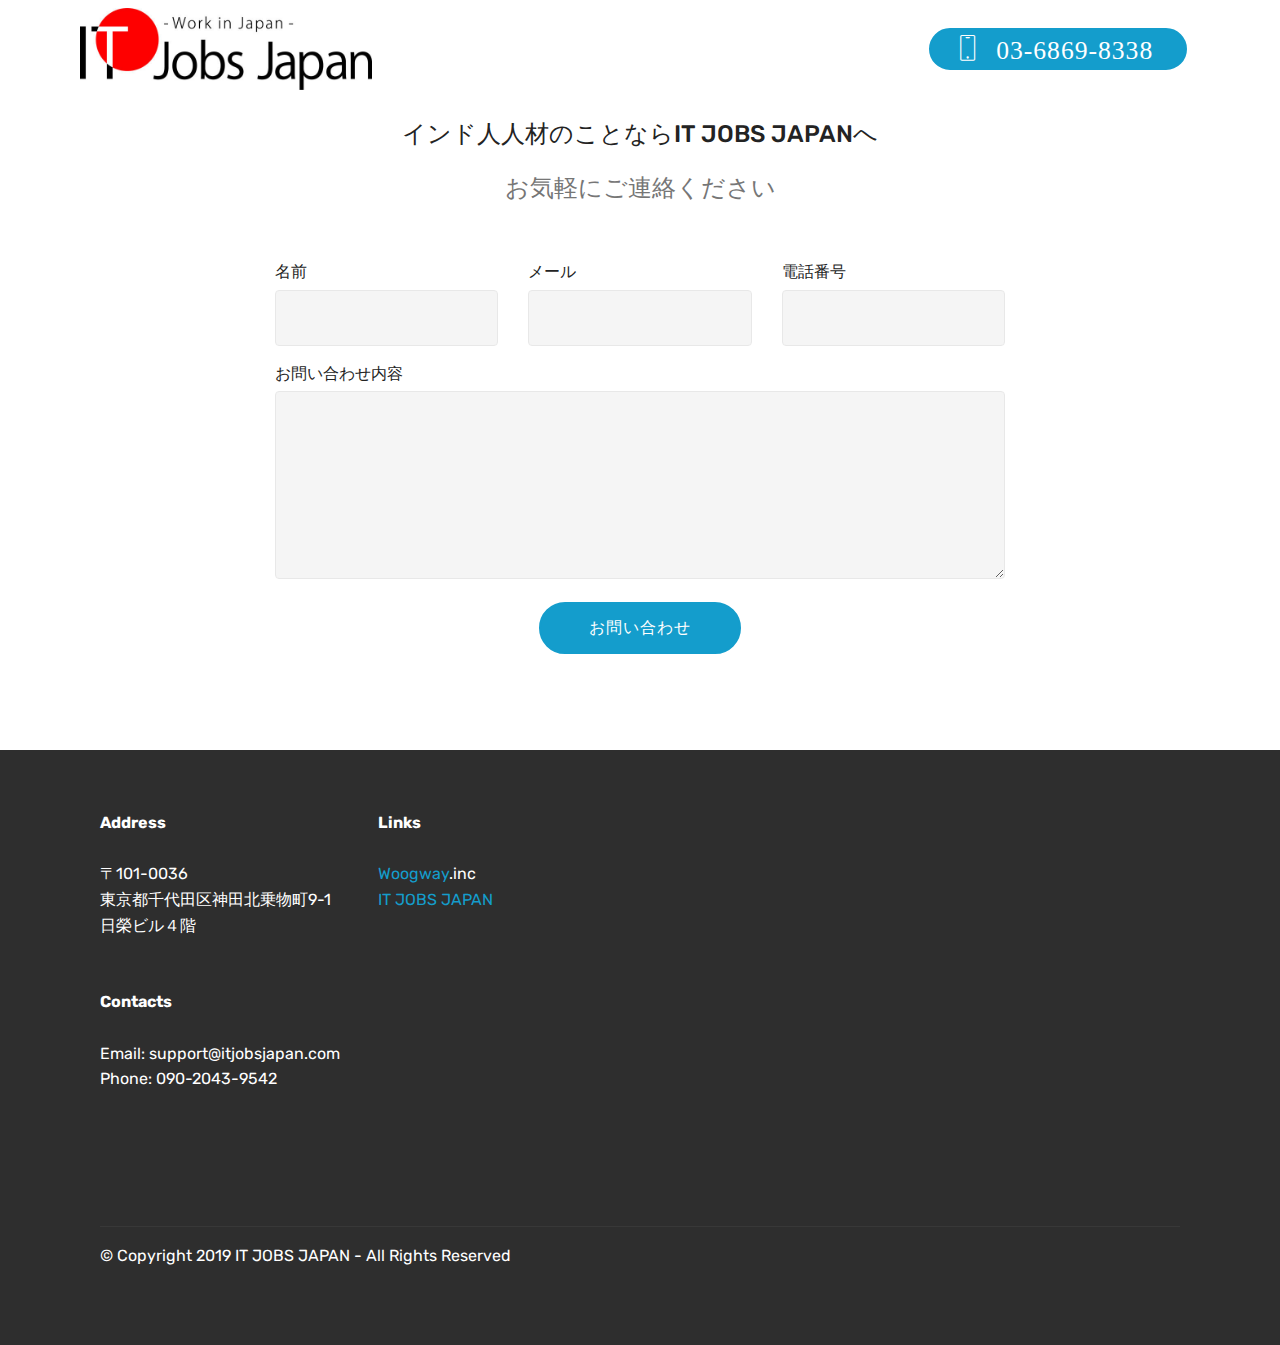
<file: itjobsjapan lp/page1.html>
<!DOCTYPE html>
<html  >
<head>
  <!-- Site made with Mobirise Website Builder v4.10.7, https://mobirise.com -->
  <meta charset="UTF-8">
  <meta http-equiv="X-UA-Compatible" content="IE=edge">
  <meta name="generator" content="Mobirise v4.10.7, mobirise.com">
  <meta name="viewport" content="width=device-width, initial-scale=1, minimum-scale=1">
  <link rel="shortcut icon" href="assets/images/itjj-rogo-1-716x200.jpg" type="image/x-icon">
  <meta name="description" content="Site Builder Description">
  
  <title>お問い合わせページ</title>
  <link rel="stylesheet" href="assets/web/assets/mobirise-icons/mobirise-icons.css">
  <link rel="stylesheet" href="assets/tether/tether.min.css">
  <link rel="stylesheet" href="assets/bootstrap/css/bootstrap.min.css">
  <link rel="stylesheet" href="assets/bootstrap/css/bootstrap-grid.min.css">
  <link rel="stylesheet" href="assets/bootstrap/css/bootstrap-reboot.min.css">
  <link rel="stylesheet" href="assets/dropdown/css/style.css">
  <link rel="stylesheet" href="assets/socicon/css/styles.css">
  <link rel="stylesheet" href="assets/theme/css/style.css">
  <link rel="stylesheet" href="assets/mobirise/css/mbr-additional.css" type="text/css">
  
  
  
</head>
<body>
  <section class="menu cid-rFx7ZrrXRm" once="menu" id="menu2-w">

    

    <nav class="navbar navbar-expand beta-menu navbar-dropdown align-items-center navbar-toggleable-sm">
        <button class="navbar-toggler navbar-toggler-right" type="button" data-toggle="collapse" data-target="#navbarSupportedContent" aria-controls="navbarSupportedContent" aria-expanded="false" aria-label="Toggle navigation">
            <div class="hamburger">
                <span></span>
                <span></span>
                <span></span>
                <span></span>
            </div>
        </button>
        <div class="menu-logo">
            <div class="navbar-brand">
                <span class="navbar-logo">
                    
                        <a href="index.html"><img src="assets/images/itjj-rogo-1-716x200.jpg" alt="Mobirise" title="" style="height: 5.1rem;"></a>
                    
                </span>
                
            </div>
        </div>
        <div class="collapse navbar-collapse" id="navbarSupportedContent">
            
            <div class="navbar-buttons mbr-section-btn"><a class="btn btn-sm btn-primary display-4" href="tel:+81-3-6869-8338">
                    <span class="btn-icon mbri-mobile mbr-iconfont mbr-iconfont-btn">
                    03-6869-8338</span></a></div>
        </div>
    </nav>
</section>

<section class="engine"><a href="https://mobirise.info/j">website templates</a></section><section class="mbr-section form1 cid-rFB6uuI6jp" id="form1-x">

    

    
    <div class="container">
        <div class="row justify-content-center">
            <div class="title col-12 col-lg-8">
                <h2 class="mbr-section-title align-center pb-3 mbr-fonts-style display-5">
                    インド人人材のことならIT JOBS JAPANへ</h2>
                <h3 class="mbr-section-subtitle align-center mbr-light pb-3 mbr-fonts-style display-5">
                    お気軽にご連絡ください</h3>
            </div>
        </div>
    </div>
    <div class="container">
        <div class="row justify-content-center">
            <div class="media-container-column col-lg-8" data-form-type="formoid">
                <!---Formbuilder Form--->
                <form action="https://mobirise.com/" method="POST" class="mbr-form form-with-styler" data-form-title="Mobirise Form"><input type="hidden" name="email" data-form-email="true" value="02yUIpqCS+bAn52cqjpjO00AgPqCefdbAuuLUGOqe8MGQRqKj1eB89YkC6zqkUQE3/s9VvLoasQHVtoR+uRGbpPCz+WHcUCk5C6Jl9v4QxwnEirrSDnx0/vvDWYs64YP">
                    <div class="row">
                        <div hidden="hidden" data-form-alert="" class="alert alert-success col-12">Thanks for filling out the form!</div>
                        <div hidden="hidden" data-form-alert-danger="" class="alert alert-danger col-12">
                        </div>
                    </div>
                    <div class="dragArea row">
                        <div class="col-md-4  form-group" data-for="name">
                            <label for="name-form1-x" class="form-control-label mbr-fonts-style display-7">名前</label>
                            <input type="text" name="name" data-form-field="Name" required="required" class="form-control display-7" id="name-form1-x">
                        </div>
                        <div class="col-md-4  form-group" data-for="email">
                            <label for="email-form1-x" class="form-control-label mbr-fonts-style display-7">メール</label>
                            <input type="email" name="email" data-form-field="Email" required="required" class="form-control display-7" id="email-form1-x">
                        </div>
                        <div data-for="phone" class="col-md-4  form-group">
                            <label for="phone-form1-x" class="form-control-label mbr-fonts-style display-7">電話番号</label>
                            <input type="tel" name="phone" data-form-field="Phone" class="form-control display-7" id="phone-form1-x">
                        </div>
                        <div data-for="message" class="col-md-12 form-group">
                            <label for="message-form1-x" class="form-control-label mbr-fonts-style display-7">お問い合わせ内容</label>
                            <textarea name="message" data-form-field="Message" class="form-control display-7" id="message-form1-x"></textarea>
                        </div>
                        <div class="col-md-12 input-group-btn align-center"><button type="submit" class="btn btn-primary btn-form display-4" href="mailto:support@itjobsjapan.com">お問い合わせ</button></div>
                    </div>
                </form><!---Formbuilder Form--->
            </div>
        </div>
    </div>
</section>

<section class="cid-rFB6v5VVgC" id="footer2-y">

    

    

    <div class="container">
        <div class="media-container-row content mbr-white">
            <div class="col-12 col-md-3 mbr-fonts-style display-7">
                <p class="mbr-text">
                    <strong>Address</strong>
                    <br>
                    <br>〒101-0036<br>東京都千代田区神田北乗物町9-1<br>日榮ビル４階 &nbsp;<br>
                    <br>
                    <br><strong>Contacts</strong>
                    <br>
                    <br>Email: support@itjobsjapan.com<br>Phone: 090-2043-9542</p>
            </div>
            <div class="col-12 col-md-3 mbr-fonts-style display-7">
                <p class="mbr-text">
                    <strong>Links</strong>
                    <br>
                    <br><a href="http://woogway.main.jp/">Woogway</a>.inc <br><a href="https://www.itjobsjapan.com/">IT JOBS JAPAN</a><br></p>
            </div>
            <div class="col-12 col-md-6">
                <div class="google-map"><iframe frameborder="0" style="border:0" src="https://www.google.com/maps/embed/v1/place?key=AIzaSyCy9r70T3NYf3PhvVflTo0_zdif2_IoIYs&amp;q=place_id:EmJKYXBhbiwg44CSMTAxLTAwMzYgVMWNa3nFjS10bywgQ2hpeW9kYSBDaXR5LCBLYW5kYSBLaXRhbm9yaW1vbm9jaMWNLCDvvJniiJLvvJEg5pel5qau44OT44OrIO-8lOmajiIiGiAKFgoUChIJRXMKbKqOGGARFhtIixRebAkSBu-8lOmajg" allowfullscreen=""></iframe></div>
            </div>
        </div>
        <div class="footer-lower">
            <div class="media-container-row">
                <div class="col-sm-12">
                    <hr>
                </div>
            </div>
            <div class="media-container-row mbr-white">
                <div class="col-sm-6 copyright">
                    <p class="mbr-text mbr-fonts-style display-7">
                        © Copyright 2019 IT JOBS JAPAN - All Rights Reserved
                    </p>
                </div>
                <div class="col-md-6">
                    
                </div>
            </div>
        </div>
    </div>
</section>


  <script src="assets/web/assets/jquery/jquery.min.js"></script>
  <script src="assets/popper/popper.min.js"></script>
  <script src="assets/tether/tether.min.js"></script>
  <script src="assets/bootstrap/js/bootstrap.min.js"></script>
  <script src="assets/smoothscroll/smooth-scroll.js"></script>
  <script src="assets/dropdown/js/nav-dropdown.js"></script>
  <script src="assets/dropdown/js/navbar-dropdown.js"></script>
  <script src="assets/touchswipe/jquery.touch-swipe.min.js"></script>
  <script src="assets/theme/js/script.js"></script>
  <script src="assets/formoid/formoid.min.js"></script>
  
  
</body>
</html>
</file>
<file: itjobsjapan lp/assets/web/assets/mobirise-icons/mobirise-icons.css>
@font-face {
  font-family: 'MobiriseIcons';
  src:  url('mobirise-icons.eot?spat4u');
  src:  url('mobirise-icons.eot?spat4u#iefix') format('embedded-opentype'),
    url('mobirise-icons.ttf?spat4u') format('truetype'),
    url('mobirise-icons.woff?spat4u') format('woff'),
    url('mobirise-icons.svg?spat4u#MobiriseIcons') format('svg');
  font-weight: normal;
  font-style: normal;
}

[class^="mbri-"], [class*=" mbri-"] {
  /* use !important to prevent issues with browser extensions that change fonts */
  font-family: MobiriseIcons !important;
  speak: none;
  font-style: normal;
  font-weight: normal;
  font-variant: normal;
  text-transform: none;
  line-height: 1;

  /* Better Font Rendering =========== */
  -webkit-font-smoothing: antialiased;
  -moz-osx-font-smoothing: grayscale;
}

.mbri-add-submenu:before {
  content: "\e900";
}
.mbri-alert:before {
  content: "\e901";
}
.mbri-align-center:before {
  content: "\e902";
}
.mbri-align-justify:before {
  content: "\e903";
}
.mbri-align-left:before {
  content: "\e904";
}
.mbri-align-right:before {
  content: "\e905";
}
.mbri-android:before {
  content: "\e906";
}
.mbri-apple:before {
  content: "\e907";
}
.mbri-arrow-down:before {
  content: "\e908";
}
.mbri-arrow-next:before {
  content: "\e909";
}
.mbri-arrow-prev:before {
  content: "\e90a";
}
.mbri-arrow-up:before {
  content: "\e90b";
}
.mbri-bold:before {
  content: "\e90c";
}
.mbri-bookmark:before {
  content: "\e90d";
}
.mbri-bootstrap:before {
  content: "\e90e";
}
.mbri-briefcase:before {
  content: "\e90f";
}
.mbri-browse:before {
  content: "\e910";
}
.mbri-bulleted-list:before {
  content: "\e911";
}
.mbri-calendar:before {
  content: "\e912";
}
.mbri-camera:before {
  content: "\e913";
}
.mbri-cart-add:before {
  content: "\e914";
}
.mbri-cart-full:before {
  content: "\e915";
}
.mbri-cash:before {
  content: "\e916";
}
.mbri-change-style:before {
  content: "\e917";
}
.mbri-chat:before {
  content: "\e918";
}
.mbri-clock:before {
  content: "\e919";
}
.mbri-close:before {
  content: "\e91a";
}
.mbri-cloud:before {
  content: "\e91b";
}
.mbri-code:before {
  content: "\e91c";
}
.mbri-contact-form:before {
  content: "\e91d";
}
.mbri-credit-card:before {
  content: "\e91e";
}
.mbri-cursor-click:before {
  content: "\e91f";
}
.mbri-cust-feedback:before {
  content: "\e920";
}
.mbri-database:before {
  content: "\e921";
}
.mbri-delivery:before {
  content: "\e922";
}
.mbri-desktop:before {
  content: "\e923";
}
.mbri-devices:before {
  content: "\e924";
}
.mbri-down:before {
  content: "\e925";
}
.mbri-download:before {
  content: "\e989";
}
.mbri-drag-n-drop:before {
  content: "\e927";
}
.mbri-drag-n-drop2:before {
  content: "\e928";
}
.mbri-edit:before {
  content: "\e929";
}
.mbri-edit2:before {
  content: "\e92a";
}
.mbri-error:before {
  content: "\e92b";
}
.mbri-extension:before {
  content: "\e92c";
}
.mbri-features:before {
  content: "\e92d";
}
.mbri-file:before {
  content: "\e92e";
}
.mbri-flag:before {
  content: "\e92f";
}
.mbri-folder:before {
  content: "\e930";
}
.mbri-gift:before {
  content: "\e931";
}
.mbri-github:before {
  content: "\e932";
}
.mbri-globe:before {
  content: "\e933";
}
.mbri-globe-2:before {
  content: "\e934";
}
.mbri-growing-chart:before {
  content: "\e935";
}
.mbri-hearth:before {
  content: "\e936";
}
.mbri-help:before {
  content: "\e937";
}
.mbri-home:before {
  content: "\e938";
}
.mbri-hot-cup:before {
  content: "\e939";
}
.mbri-idea:before {
  content: "\e93a";
}
.mbri-image-gallery:before {
  content: "\e93b";
}
.mbri-image-slider:before {
  content: "\e93c";
}
.mbri-info:before {
  content: "\e93d";
}
.mbri-italic:before {
  content: "\e93e";
}
.mbri-key:before {
  content: "\e93f";
}
.mbri-laptop:before {
  content: "\e940";
}
.mbri-layers:before {
  content: "\e941";
}
.mbri-left-right:before {
  content: "\e942";
}
.mbri-left:before {
  content: "\e943";
}
.mbri-letter:before {
  content: "\e944";
}
.mbri-like:before {
  content: "\e945";
}
.mbri-link:before {
  content: "\e946";
}
.mbri-lock:before {
  content: "\e947";
}
.mbri-login:before {
  content: "\e948";
}
.mbri-logout:before {
  content: "\e949";
}
.mbri-magic-stick:before {
  content: "\e94a";
}
.mbri-map-pin:before {
  content: "\e94b";
}
.mbri-menu:before {
  content: "\e94c";
}
.mbri-mobile:before {
  content: "\e94d";
}
.mbri-mobile2:before {
  content: "\e94e";
}
.mbri-mobirise:before {
  content: "\e94f";
}
.mbri-more-horizontal:before {
  content: "\e950";
}
.mbri-more-vertical:before {
  content: "\e951";
}
.mbri-music:before {
  content: "\e952";
}
.mbri-new-file:before {
  content: "\e953";
}
.mbri-numbered-list:before {
  content: "\e954";
}
.mbri-opened-folder:before {
  content: "\e955";
}
.mbri-pages:before {
  content: "\e956";
}
.mbri-paper-plane:before {
  content: "\e957";
}
.mbri-paperclip:before {
  content: "\e958";
}
.mbri-photo:before {
  content: "\e959";
}
.mbri-photos:before {
  content: "\e95a";
}
.mbri-pin:before {
  content: "\e95b";
}
.mbri-play:before {
  content: "\e95c";
}
.mbri-plus:before {
  content: "\e95d";
}
.mbri-preview:before {
  content: "\e95e";
}
.mbri-print:before {
  content: "\e95f";
}
.mbri-protect:before {
  content: "\e960";
}
.mbri-question:before {
  content: "\e961";
}
.mbri-quote-left:before {
  content: "\e962";
}
.mbri-quote-right:before {
  content: "\e963";
}
.mbri-refresh:before {
  content: "\e964";
}
.mbri-responsive:before {
  content: "\e965";
}
.mbri-right:before {
  content: "\e966";
}
.mbri-rocket:before {
  content: "\e967";
}
.mbri-sad-face:before {
  content: "\e968";
}
.mbri-sale:before {
  content: "\e969";
}
.mbri-save:before {
  content: "\e96a";
}
.mbri-search:before {
  content: "\e96b";
}
.mbri-setting:before {
  content: "\e96c";
}
.mbri-setting2:before {
  content: "\e96d";
}
.mbri-setting3:before {
  content: "\e96e";
}
.mbri-share:before {
  content: "\e96f";
}
.mbri-shopping-bag:before {
  content: "\e970";
}
.mbri-shopping-basket:before {
  content: "\e971";
}
.mbri-shopping-cart:before {
  content: "\e972";
}
.mbri-sites:before {
  content: "\e973";
}
.mbri-smile-face:before {
  content: "\e974";
}
.mbri-speed:before {
  content: "\e975";
}
.mbri-star:before {
  content: "\e976";
}
.mbri-success:before {
  content: "\e977";
}
.mbri-sun:before {
  content: "\e978";
}
.mbri-sun2:before {
  content: "\e979";
}
.mbri-tablet:before {
  content: "\e97a";
}
.mbri-tablet-vertical:before {
  content: "\e97b";
}
.mbri-target:before {
  content: "\e97c";
}
.mbri-timer:before {
  content: "\e97d";
}
.mbri-to-ftp:before {
  content: "\e97e";
}
.mbri-to-local-drive:before {
  content: "\e97f";
}
.mbri-touch-swipe:before {
  content: "\e980";
}
.mbri-touch:before {
  content: "\e981";
}
.mbri-trash:before {
  content: "\e982";
}
.mbri-underline:before {
  content: "\e983";
}
.mbri-unlink:before {
  content: "\e984";
}
.mbri-unlock:before {
  content: "\e985";
}
.mbri-up-down:before {
  content: "\e986";
}
.mbri-up:before {
  content: "\e987";
}
.mbri-update:before {
  content: "\e988";
}
.mbri-upload:before {
 content: "\e926"; 
}
.mbri-user:before {
  content: "\e98a";
}
.mbri-user2:before {
  content: "\e98b";
}
.mbri-users:before {
  content: "\e98c";
}
.mbri-video:before {
  content: "\e98d";
}
.mbri-video-play:before {
  content: "\e98e";
}
.mbri-watch:before {
  content: "\e98f";
}
.mbri-website-theme:before {
  content: "\e990";
}
.mbri-wifi:before {
  content: "\e991";
}
.mbri-windows:before {
  content: "\e992";
}
.mbri-zoom-out:before {
  content: "\e993";
}
.mbri-redo:before {
  content: "\e994";
}
.mbri-undo:before {
  content: "\e995";
}
</file>
<file: itjobsjapan lp/assets/icon54/style.css>
@font-face {
    font-family: 'icon54';
    src: url('fonts/icon54.eot?uf6sbu');
    src: url('fonts/icon54.eot?uf6sbu#iefix') format('embedded-opentype'),
        url('fonts/icon54.ttf?uf6sbu') format('truetype'),
        url('fonts/icon54.woff?uf6sbu') format('woff'),
        url('fonts/icon54.svg?uf6sbu#icon54') format('svg');
    font-weight: normal;
    font-style: normal;
}

[class^='icon54-v1-'],
[class*=' icon54-v1-'] {
    /* use !important to prevent issues with browser extensions that change fonts */
    font-family: 'icon54' !important;
    speak: none;
    font-style: normal;
    font-weight: normal;
    font-variant: normal;
    text-transform: none;
    line-height: 1;

    /* Better Font Rendering =========== */
    -webkit-font-smoothing: antialiased;
    -moz-osx-font-smoothing: grayscale;
}

.icon54-v1-add-bag::before {
    content: '\e900';
}
.icon54-v1-add-cart2::before {
    content: '\e901';
}
.icon54-v1-add-chat1::before {
    content: '\e902';
}
.icon54-v1-add-chat2::before {
    content: '\e903';
}
.icon54-v1-add-chat3::before {
    content: '\e904';
}
.icon54-v1-bitcoin-bag::before {
    content: '\e905';
}
.icon54-v1-bitcoin-cart::before {
    content: '\e906';
}
.icon54-v1-cart::before {
    content: '\e907';
}
.icon54-v1-char-search2::before {
    content: '\e908';
}
.icon54-v1-chat-1::before {
    content: '\e909';
}
.icon54-v1-chat-2::before {
    content: '\e90a';
}
.icon54-v1-chat-3::before {
    content: '\e90b';
}
.icon54-v1-chat-bubble1::before {
    content: '\e90c';
}
.icon54-v1-chat-bubble2::before {
    content: '\e90d';
}
.icon54-v1-chat-bubble4::before {
    content: '\e90e';
}
.icon54-v1-chat-bubble5::before {
    content: '\e90f';
}
.icon54-v1-chat-buble3::before {
    content: '\e910';
}
.icon54-v1-chat-delete1::before {
    content: '\e911';
}
.icon54-v1-chat-delete2::before {
    content: '\e912';
}
.icon54-v1-chat-delete3::before {
    content: '\e913';
}
.icon54-v1-chat-error1::before {
    content: '\e914';
}
.icon54-v1-chat-error2::before {
    content: '\e915';
}
.icon54-v1-chat-error3::before {
    content: '\e916';
}
.icon54-v1-chat-help1::before {
    content: '\e917';
}
.icon54-v1-chat-help2::before {
    content: '\e918';
}
.icon54-v1-chat-help3::before {
    content: '\e919';
}
.icon54-v1-chat-remouve1::before {
    content: '\e91a';
}
.icon54-v1-chat-remouve2::before {
    content: '\e91b';
}
.icon54-v1-chat-remouve3::before {
    content: '\e91c';
}
.icon54-v1-chat-search1::before {
    content: '\e91d';
}
.icon54-v1-chat-search3::before {
    content: '\e91e';
}
.icon54-v1-chat-settings1::before {
    content: '\e91f';
}
.icon54-v1-chat-settings2::before {
    content: '\e920';
}
.icon54-v1-chat-settings3::before {
    content: '\e921';
}
.icon54-v1-chat-user1::before {
    content: '\e922';
}
.icon54-v1-chat-user2::before {
    content: '\e923';
}
.icon54-v1-chat-user3::before {
    content: '\e924';
}
.icon54-v1-chat-user4::before {
    content: '\e925';
}
.icon54-v1-check-out::before {
    content: '\e926';
}
.icon54-v1-clear-bag::before {
    content: '\e927';
}
.icon54-v1-clear-cart2::before {
    content: '\e928';
}
.icon54-v1-conference-chat::before {
    content: '\e929';
}
.icon54-v1-conference-speach::before {
    content: '\e92a';
}
.icon54-v1-credit-card::before {
    content: '\e92b';
}
.icon54-v1-cuppon::before {
    content: '\e92c';
}
.icon54-v1-dismiss-bag::before {
    content: '\e92d';
}
.icon54-v1-dismiss-cart::before {
    content: '\e92e';
}
.icon54-v1-dismiss-chat1::before {
    content: '\e92f';
}
.icon54-v1-dismiss-chat2::before {
    content: '\e930';
}
.icon54-v1-dismiss-chat3::before {
    content: '\e931';
}
.icon54-v1-dollar-bag::before {
    content: '\e932';
}
.icon54-v1-dollar-cart::before {
    content: '\e933';
}
.icon54-v1-done-bag::before {
    content: '\e934';
}
.icon54-v1-done-cat::before {
    content: '\e935';
}
.icon54-v1-dream-bubble1::before {
    content: '\e936';
}
.icon54-v1-dream-bubble2::before {
    content: '\e937';
}
.icon54-v1-dreamimg-2::before {
    content: '\e938';
}
.icon54-v1-dreaming-1::before {
    content: '\e939';
}
.icon54-v1-euro-bag::before {
    content: '\e93a';
}
.icon54-v1-euro-cart::before {
    content: '\e93b';
}
.icon54-v1-favorite-bag::before {
    content: '\e93c';
}
.icon54-v1-favorite-cart::before {
    content: '\e93d';
}
.icon54-v1-favorite-chat1::before {
    content: '\e93e';
}
.icon54-v1-favorite-chat2::before {
    content: '\e93f';
}
.icon54-v1-favorite-chat3::before {
    content: '\e940';
}
.icon54-v1-full-cart2::before {
    content: '\e941';
}
.icon54-v1-gift-box2::before {
    content: '\e942';
}
.icon54-v1-gift-card2::before {
    content: '\e943';
}
.icon54-v1-home-bag::before {
    content: '\e944';
}
.icon54-v1-hot-offer::before {
    content: '\e945';
}
.icon54-v1-mobile-shopping1::before {
    content: '\e946';
}
.icon54-v1-mobile-shopping2::before {
    content: '\e947';
}
.icon54-v1-on-sale2::before {
    content: '\e948';
}
.icon54-v1-on-sale::before {
    content: '\e949';
}
.icon54-v1-online-shopping1::before {
    content: '\e94a';
}
.icon54-v1-online-store::before {
    content: '\e94b';
}
.icon54-v1-open-box::before {
    content: '\e94c';
}
.icon54-v1-pound-bag::before {
    content: '\e94d';
}
.icon54-v1-pound-cart::before {
    content: '\e94e';
}
.icon54-v1-remouve-bag::before {
    content: '\e94f';
}
.icon54-v1-remouve-cart2::before {
    content: '\e950';
}
.icon54-v1-rotate-2::before {
    content: '\e951';
}
.icon54-v1-search-bag::before {
    content: '\e952';
}
.icon54-v1-search-cart::before {
    content: '\e953';
}
.icon54-v1-secure-shopping3::before {
    content: '\e954';
}
.icon54-v1-secure-shopping4::before {
    content: '\e955';
}
.icon54-v1-secure-shopping5::before {
    content: '\e956';
}
.icon54-v1-share-conversation1::before {
    content: '\e957';
}
.icon54-v1-share-conversation2::before {
    content: '\e958';
}
.icon54-v1-share-conversation3::before {
    content: '\e959';
}
.icon54-v1-shipping-box::before {
    content: '\e95a';
}
.icon54-v1-shipping-scedule::before {
    content: '\e95b';
}
.icon54-v1-shipping::before {
    content: '\e95c';
}
.icon54-v1-shopping-bag::before {
    content: '\e95d';
}
.icon54-v1-video-message::before {
    content: '\e95e';
}
.icon54-v1-voice-message::before {
    content: '\e95f';
}
.icon54-v1-web-shop1::before {
    content: '\e960';
}
.icon54-v1-web-shop2::before {
    content: '\e961';
}
.icon54-v1-web-shop3::before {
    content: '\e962';
}
.icon54-v1-d-blockchart1::before {
    content: '\e963';
}
.icon54-v1-112::before {
    content: '\e964';
}
.icon54-v1-911::before {
    content: '\e965';
}
.icon54-v1-add-call::before {
    content: '\e966';
}
.icon54-v1-balloons::before {
    content: '\e967';
}
.icon54-v1-baseball-cap::before {
    content: '\e968';
}
.icon54-v1-bat-man::before {
    content: '\e969';
}
.icon54-v1-block-call::before {
    content: '\e96a';
}
.icon54-v1-block-chart1::before {
    content: '\e96b';
}
.icon54-v1-block-chart2::before {
    content: '\e96c';
}
.icon54-v1-block-chart3::before {
    content: '\e96d';
}
.icon54-v1-bluetuth-phonespeaker::before {
    content: '\e96e';
}
.icon54-v1-call-24h::before {
    content: '\e96f';
}
.icon54-v1-call-center24h::before {
    content: '\e970';
}
.icon54-v1-call-forward::before {
    content: '\e971';
}
.icon54-v1-call-made::before {
    content: '\e972';
}
.icon54-v1-call-recieved::before {
    content: '\e973';
}
.icon54-v1-call-reservation::before {
    content: '\e974';
}
.icon54-v1-clear-call::before {
    content: '\e975';
}
.icon54-v1-crain-hook::before {
    content: '\e976';
}
.icon54-v1-decreasing-chart1::before {
    content: '\e977';
}
.icon54-v1-decreasing-chart2::before {
    content: '\e978';
}
.icon54-v1-delayed-call::before {
    content: '\e979';
}
.icon54-v1-diagram-1::before {
    content: '\e97a';
}
.icon54-v1-diagram-2::before {
    content: '\e97b';
}
.icon54-v1-diagram-3::before {
    content: '\e97c';
}
.icon54-v1-diagram-4::before {
    content: '\e97d';
}
.icon54-v1-dial-pad2::before {
    content: '\e97e';
}
.icon54-v1-dot-chart1::before {
    content: '\e97f';
}
.icon54-v1-dot-chart2::before {
    content: '\e980';
}
.icon54-v1-dot-chart3::before {
    content: '\e981';
}
.icon54-v1-enter-1::before {
    content: '\e982';
}
.icon54-v1-enter-2::before {
    content: '\e983';
}
.icon54-v1-exit-1::before {
    content: '\e984';
}
.icon54-v1-exit-2::before {
    content: '\e985';
}
.icon54-v1-fax-phone::before {
    content: '\e986';
}
.icon54-v1-fragment-chart::before {
    content: '\e987';
}
.icon54-v1-hold-theline::before {
    content: '\e988';
}
.icon54-v1-id-tag::before {
    content: '\e989';
}
.icon54-v1-increasing-chart1::before {
    content: '\e98a';
}
.icon54-v1-increasing-chart2::before {
    content: '\e98b';
}
.icon54-v1-key-2::before {
    content: '\e98c';
}
.icon54-v1-key-hole1::before {
    content: '\e98d';
}
.icon54-v1-key-hole2::before {
    content: '\e98e';
}
.icon54-v1-landscape-chart::before {
    content: '\e98f';
}
.icon54-v1-line-chart1::before {
    content: '\e990';
}
.icon54-v1-line-chart2::before {
    content: '\e991';
}
.icon54-v1-line-chart3::before {
    content: '\e992';
}
.icon54-v1-lock-1::before {
    content: '\e993';
}
.icon54-v1-lock-call::before {
    content: '\e994';
}
.icon54-v1-lock-user1::before {
    content: '\e995';
}
.icon54-v1-lock-user2::before {
    content: '\e996';
}
.icon54-v1-login-form1::before {
    content: '\e997';
}
.icon54-v1-login-form2::before {
    content: '\e998';
}
.icon54-v1-marge-call::before {
    content: '\e999';
}
.icon54-v1-missed-call::before {
    content: '\e99a';
}
.icon54-v1-name-tag::before {
    content: '\e99b';
}
.icon54-v1-open-lock::before {
    content: '\e99c';
}
.icon54-v1-pause-call::before {
    content: '\e99d';
}
.icon54-v1-phone-1::before {
    content: '\e99e';
}
.icon54-v1-phone-2::before {
    content: '\e99f';
}
.icon54-v1-phone-3::before {
    content: '\e9a0';
}
.icon54-v1-phone-4::before {
    content: '\e9a1';
}
.icon54-v1-phone-book::before {
    content: '\e9a2';
}
.icon54-v1-phone-box::before {
    content: '\e9a3';
}
.icon54-v1-phone-intalk::before {
    content: '\e9a4';
}
.icon54-v1-phone-ring::before {
    content: '\e9a5';
}
.icon54-v1-phone-shopping::before {
    content: '\e9a6';
}
.icon54-v1-pie-chart1::before {
    content: '\e9a7';
}
.icon54-v1-pie-chart2::before {
    content: '\e9a8';
}
.icon54-v1-pie-chart3::before {
    content: '\e9a9';
}
.icon54-v1-pin-code::before {
    content: '\e9aa';
}
.icon54-v1-public-phone::before {
    content: '\e9ab';
}
.icon54-v1-recall::before {
    content: '\e9ac';
}
.icon54-v1-record-call::before {
    content: '\e9ad';
}
.icon54-v1-remouve-call::before {
    content: '\e9ae';
}
.icon54-v1-ring-chart1::before {
    content: '\e9af';
}
.icon54-v1-ring-chart2::before {
    content: '\e9b0';
}
.icon54-v1-signal-0::before {
    content: '\e9b1';
}
.icon54-v1-signal-1::before {
    content: '\e9b2';
}
.icon54-v1-signal-2::before {
    content: '\e9b3';
}
.icon54-v1-signal-3::before {
    content: '\e9b4';
}
.icon54-v1-signal-4::before {
    content: '\e9b5';
}
.icon54-v1-signal-5::before {
    content: '\e9b6';
}
.icon54-v1-sinus::before {
    content: '\e9b7';
}
.icon54-v1-split-call::before {
    content: '\e9b8';
}
.icon54-v1-success-chart::before {
    content: '\e9b9';
}
.icon54-v1-table-chart1::before {
    content: '\e9ba';
}
.icon54-v1-table-chart2::before {
    content: '\e9bb';
}
.icon54-v1-tangent::before {
    content: '\e9bc';
}
.icon54-v1-bedroom::before {
    content: '\e9bd';
}
.icon54-v1-fingertouch::before {
    content: '\e9be';
}
.icon54-v1-hour::before {
    content: '\e9bf';
}
.icon54-v1-bedroom2::before {
    content: '\e9c0';
}
.icon54-v1-files::before {
    content: '\e9c1';
}
.icon54-v1-fingertouch2::before {
    content: '\e9c2';
}
.icon54-v1-files2::before {
    content: '\e9c3';
}
.icon54-v1-fingertouch3::before {
    content: '\e9c4';
}
.icon54-v1-starbed::before {
    content: '\e9c5';
}
.icon54-v1-g-network::before {
    content: '\e9c6';
}
.icon54-v1-gp-doc::before {
    content: '\e9c7';
}
.icon54-v1-fingerroatate::before {
    content: '\e9c8';
}
.icon54-v1-fingertouch4::before {
    content: '\e9c9';
}
.icon54-v1-g-network2::before {
    content: '\e9ca';
}
.icon54-v1-starhotel1::before {
    content: '\e9cb';
}
.icon54-v1-starhotel2::before {
    content: '\e9cc';
}
.icon54-v1-ball::before {
    content: '\e9cd';
}
.icon54-v1-min::before {
    content: '\e9ce';
}
.icon54-v1-by7::before {
    content: '\e9cf';
}
.icon54-v1-min2::before {
    content: '\e9d0';
}
.icon54-v1-min3::before {
    content: '\e9d1';
}
.icon54-v1-abascus-calculator::before {
    content: '\e9d2';
}
.icon54-v1-accordion::before {
    content: '\e9d3';
}
.icon54-v1-acrobat-file::before {
    content: '\e9d4';
}
.icon54-v1-add-basket::before {
    content: '\e9d5';
}
.icon54-v1-add-bookmark::before {
    content: '\e9d6';
}
.icon54-v1-add-card::before {
    content: '\e9d7';
}
.icon54-v1-add-cart::before {
    content: '\e9d8';
}
.icon54-v1-add-cloud::before {
    content: '\e9d9';
}
.icon54-v1-add-doc::before {
    content: '\e9da';
}
.icon54-v1-add-file::before {
    content: '\e9db';
}
.icon54-v1-add-folder::before {
    content: '\e9dc';
}
.icon54-v1-add-location::before {
    content: '\e9dd';
}
.icon54-v1-add-mail::before {
    content: '\e9de';
}
.icon54-v1-add-wifi::before {
    content: '\e9df';
}
.icon54-v1-addon-setting::before {
    content: '\e9e0';
}
.icon54-v1-addvertise::before {
    content: '\e9e1';
}
.icon54-v1-adobe-flashplayer::before {
    content: '\e9e2';
}
.icon54-v1-adobe::before {
    content: '\e9e3';
}
.icon54-v1-aif-doc::before {
    content: '\e9e4';
}
.icon54-v1-air-conditioner2::before {
    content: '\e9e5';
}
.icon54-v1-air-conditioner::before {
    content: '\e9e6';
}
.icon54-v1-air-conditioner1::before {
    content: '\e9e7';
}
.icon54-v1-airbnb::before {
    content: '\e9e8';
}
.icon54-v1-alambic::before {
    content: '\e9e9';
}
.icon54-v1-alarm-clock1::before {
    content: '\e9ea';
}
.icon54-v1-alarm-clock2::before {
    content: '\e9eb';
}
.icon54-v1-alarm-clock3::before {
    content: '\e9ec';
}
.icon54-v1-alarm-sound::before {
    content: '\e9ed';
}
.icon54-v1-align-center::before {
    content: '\e9ee';
}
.icon54-v1-align-left::before {
    content: '\e9ef';
}
.icon54-v1-align-right::before {
    content: '\e9f0';
}
.icon54-v1-all-directions::before {
    content: '\e9f1';
}
.icon54-v1-allert-card::before {
    content: '\e9f2';
}
.icon54-v1-alligator::before {
    content: '\e9f3';
}
.icon54-v1-alphabet-list::before {
    content: '\e9f4';
}
.icon54-v1-alu-recycle::before {
    content: '\e9f5';
}
.icon54-v1-amazon::before {
    content: '\e9f6';
}
.icon54-v1-ambulance-1::before {
    content: '\e9f7';
}
.icon54-v1-ambulance::before {
    content: '\e9f8';
}
.icon54-v1-amd::before {
    content: '\e9f9';
}
.icon54-v1-amex-2::before {
    content: '\e9fa';
}
.icon54-v1-amex::before {
    content: '\e9fb';
}
.icon54-v1-amplifier-1::before {
    content: '\e9fc';
}
.icon54-v1-amplifier-2::before {
    content: '\e9fd';
}
.icon54-v1-analogue-antenna::before {
    content: '\e9fe';
}
.icon54-v1-anchor::before {
    content: '\e9ff';
}
.icon54-v1-android::before {
    content: '\ea00';
}
.icon54-v1-angel2::before {
    content: '\ea01';
}
.icon54-v1-angel::before {
    content: '\ea02';
}
.icon54-v1-angry-birds2::before {
    content: '\ea03';
}
.icon54-v1-angry-birds::before {
    content: '\ea04';
}
.icon54-v1-anonymous-1::before {
    content: '\ea05';
}
.icon54-v1-anonymous-2::before {
    content: '\ea06';
}
.icon54-v1-ant::before {
    content: '\ea07';
}
.icon54-v1-antilop::before {
    content: '\ea08';
}
.icon54-v1-app-setting::before {
    content: '\ea09';
}
.icon54-v1-apple2::before {
    content: '\ea0a';
}
.icon54-v1-apple::before {
    content: '\ea0b';
}
.icon54-v1-appstore-2::before {
    content: '\ea0c';
}
.icon54-v1-arc-phisics::before {
    content: '\ea0d';
}
.icon54-v1-arcade::before {
    content: '\ea0e';
}
.icon54-v1-archery-1::before {
    content: '\ea0f';
}
.icon54-v1-archery-2::before {
    content: '\ea10';
}
.icon54-v1-aries::before {
    content: '\ea11';
}
.icon54-v1-army-solider::before {
    content: '\ea12';
}
.icon54-v1-artboard::before {
    content: '\ea13';
}
.icon54-v1-astronaut::before {
    content: '\ea14';
}
.icon54-v1-at-symbol::before {
    content: '\ea15';
}
.icon54-v1-ati::before {
    content: '\ea16';
}
.icon54-v1-atm-1::before {
    content: '\ea17';
}
.icon54-v1-atm-2::before {
    content: '\ea18';
}
.icon54-v1-atm-3::before {
    content: '\ea19';
}
.icon54-v1-atom::before {
    content: '\ea1a';
}
.icon54-v1-atomic-reactor::before {
    content: '\ea1b';
}
.icon54-v1-attach-file::before {
    content: '\ea1c';
}
.icon54-v1-attache-mail::before {
    content: '\ea1d';
}
.icon54-v1-attacher::before {
    content: '\ea1e';
}
.icon54-v1-attention-cloud::before {
    content: '\ea1f';
}
.icon54-v1-attention1-doc::before {
    content: '\ea20';
}
.icon54-v1-attention2-doc::before {
    content: '\ea21';
}
.icon54-v1-auction::before {
    content: '\ea22';
}
.icon54-v1-auto-flash::before {
    content: '\ea23';
}
.icon54-v1-auto-gearbox::before {
    content: '\ea24';
}
.icon54-v1-aux-cabel::before {
    content: '\ea25';
}
.icon54-v1-avi-doc::before {
    content: '\ea26';
}
.icon54-v1-backward-button::before {
    content: '\ea27';
}
.icon54-v1-backward::before {
    content: '\ea28';
}
.icon54-v1-bacteria-1::before {
    content: '\ea29';
}
.icon54-v1-bacteria-4::before {
    content: '\ea2a';
}
.icon54-v1-bad-pig::before {
    content: '\ea2b';
}
.icon54-v1-badminton::before {
    content: '\ea2c';
}
.icon54-v1-bag-1::before {
    content: '\ea2d';
}
.icon54-v1-bag-2::before {
    content: '\ea2e';
}
.icon54-v1-balance-1::before {
    content: '\ea2f';
}
.icon54-v1-balance-2::before {
    content: '\ea30';
}
.icon54-v1-bald-male::before {
    content: '\ea31';
}
.icon54-v1-ball-pen::before {
    content: '\ea32';
}
.icon54-v1-baloon::before {
    content: '\ea33';
}
.icon54-v1-banana::before {
    content: '\ea34';
}
.icon54-v1-banch::before {
    content: '\ea35';
}
.icon54-v1-bank-1::before {
    content: '\ea36';
}
.icon54-v1-bank-2::before {
    content: '\ea37';
}
.icon54-v1-bank3::before {
    content: '\ea38';
}
.icon54-v1-barbeque::before {
    content: '\ea39';
}
.icon54-v1-barcode-scanner::before {
    content: '\ea3a';
}
.icon54-v1-barcode::before {
    content: '\ea3b';
}
.icon54-v1-barrow::before {
    content: '\ea3c';
}
.icon54-v1-baseball-2::before {
    content: '\ea3d';
}
.icon54-v1-baseball::before {
    content: '\ea3e';
}
.icon54-v1-basket-1::before {
    content: '\ea3f';
}
.icon54-v1-basket-2::before {
    content: '\ea40';
}
.icon54-v1-basket-ball::before {
    content: '\ea41';
}
.icon54-v1-basket::before {
    content: '\ea42';
}
.icon54-v1-bass-key::before {
    content: '\ea43';
}
.icon54-v1-bat::before {
    content: '\ea44';
}
.icon54-v1-bath-robe::before {
    content: '\ea45';
}
.icon54-v1-battery2::before {
    content: '\ea46';
}
.icon54-v1-battery-0::before {
    content: '\ea47';
}
.icon54-v1-battery-1::before {
    content: '\ea48';
}
.icon54-v1-battery-2::before {
    content: '\ea49';
}
.icon54-v1-battery-3::before {
    content: '\ea4a';
}
.icon54-v1-battery-4::before {
    content: '\ea4b';
}
.icon54-v1-battery::before {
    content: '\ea4c';
}
.icon54-v1-battrey-charge::before {
    content: '\ea4d';
}
.icon54-v1-beach-ball::before {
    content: '\ea4e';
}
.icon54-v1-beanie-hat::before {
    content: '\ea4f';
}
.icon54-v1-bear::before {
    content: '\ea50';
}
.icon54-v1-beard-man::before {
    content: '\ea51';
}
.icon54-v1-beatle::before {
    content: '\ea52';
}
.icon54-v1-beats::before {
    content: '\ea53';
}
.icon54-v1-bee::before {
    content: '\ea54';
}
.icon54-v1-beer-mug::before {
    content: '\ea55';
}
.icon54-v1-behance::before {
    content: '\ea56';
}
.icon54-v1-bell2::before {
    content: '\ea57';
}
.icon54-v1-bell::before {
    content: '\ea58';
}
.icon54-v1-bellboy::before {
    content: '\ea59';
}
.icon54-v1-bellhop::before {
    content: '\ea5a';
}
.icon54-v1-belt::before {
    content: '\ea5b';
}
.icon54-v1-benjo::before {
    content: '\ea5c';
}
.icon54-v1-bezier-1::before {
    content: '\ea5d';
}
.icon54-v1-bezier-2::before {
    content: '\ea5e';
}
.icon54-v1-big-eye::before {
    content: '\ea5f';
}
.icon54-v1-big-jack::before {
    content: '\ea60';
}
.icon54-v1-big-shopping::before {
    content: '\ea61';
}
.icon54-v1-big-smile::before {
    content: '\ea62';
}
.icon54-v1-bike-1::before {
    content: '\ea63';
}
.icon54-v1-bike-2::before {
    content: '\ea64';
}
.icon54-v1-bike-3::before {
    content: '\ea65';
}
.icon54-v1-bike::before {
    content: '\ea66';
}
.icon54-v1-bikini::before {
    content: '\ea67';
}
.icon54-v1-binders::before {
    content: '\ea68';
}
.icon54-v1-bing::before {
    content: '\ea69';
}
.icon54-v1-binocular::before {
    content: '\ea6a';
}
.icon54-v1-bio-1::before {
    content: '\ea6b';
}
.icon54-v1-bio-2::before {
    content: '\ea6c';
}
.icon54-v1-bio-ennergy::before {
    content: '\ea6d';
}
.icon54-v1-bio-gas::before {
    content: '\ea6e';
}
.icon54-v1-biohazzard::before {
    content: '\ea6f';
}
.icon54-v1-bitcoin-2::before {
    content: '\ea70';
}
.icon54-v1-bitcoin-3::before {
    content: '\ea71';
}
.icon54-v1-bitcoin-cloud::before {
    content: '\ea72';
}
.icon54-v1-bitcoin-doc::before {
    content: '\ea73';
}
.icon54-v1-black-friday::before {
    content: '\ea74';
}
.icon54-v1-blank-file::before {
    content: '\ea75';
}
.icon54-v1-blend-tool::before {
    content: '\ea76';
}
.icon54-v1-blogger::before {
    content: '\ea77';
}
.icon54-v1-blood-drop::before {
    content: '\ea78';
}
.icon54-v1-bluetuth::before {
    content: '\ea79';
}
.icon54-v1-blututh-headset::before {
    content: '\ea7a';
}
.icon54-v1-boiled-egg::before {
    content: '\ea7b';
}
.icon54-v1-bold::before {
    content: '\ea7c';
}
.icon54-v1-bomb::before {
    content: '\ea7d';
}
.icon54-v1-bomber-man::before {
    content: '\ea7e';
}
.icon54-v1-bookmark-1::before {
    content: '\ea7f';
}
.icon54-v1-bookmark-2::before {
    content: '\ea80';
}
.icon54-v1-bookmark-3::before {
    content: '\ea81';
}
.icon54-v1-bookmark-4::before {
    content: '\ea82';
}
.icon54-v1-bookmark-settings::before {
    content: '\ea83';
}
.icon54-v1-bookmark-site2::before {
    content: '\ea84';
}
.icon54-v1-bookmark-site::before {
    content: '\ea85';
}
.icon54-v1-bookmarked-file::before {
    content: '\ea86';
}
.icon54-v1-boot::before {
    content: '\ea87';
}
.icon54-v1-botcoin-1::before {
    content: '\ea88';
}
.icon54-v1-bow-tie::before {
    content: '\ea89';
}
.icon54-v1-bow::before {
    content: '\ea8a';
}
.icon54-v1-bowler-hat::before {
    content: '\ea8b';
}
.icon54-v1-bowling-ball::before {
    content: '\ea8c';
}
.icon54-v1-bowling::before {
    content: '\ea8d';
}
.icon54-v1-boxing-bag::before {
    content: '\ea8e';
}
.icon54-v1-boxing-glov::before {
    content: '\ea8f';
}
.icon54-v1-boxing-helmet::before {
    content: '\ea90';
}
.icon54-v1-boxing-ring::before {
    content: '\ea91';
}
.icon54-v1-bra::before {
    content: '\ea92';
}
.icon54-v1-brain::before {
    content: '\ea93';
}
.icon54-v1-bread::before {
    content: '\ea94';
}
.icon54-v1-breakout::before {
    content: '\ea95';
}
.icon54-v1-bridge::before {
    content: '\ea96';
}
.icon54-v1-briefcase-1::before {
    content: '\ea97';
}
.icon54-v1-briefcase-2::before {
    content: '\ea98';
}
.icon54-v1-brightness-2::before {
    content: '\ea99';
}
.icon54-v1-brightness-3::before {
    content: '\ea9a';
}
.icon54-v1-brigthness-1::before {
    content: '\ea9b';
}
.icon54-v1-broken-glas::before {
    content: '\ea9c';
}
.icon54-v1-broken-heart::before {
    content: '\ea9d';
}
.icon54-v1-broken-link::before {
    content: '\ea9e';
}
.icon54-v1-brush-1::before {
    content: '\ea9f';
}
.icon54-v1-brush-2::before {
    content: '\eaa0';
}
.icon54-v1-bucket::before {
    content: '\eaa1';
}
.icon54-v1-buddybuilding::before {
    content: '\eaa2';
}
.icon54-v1-bug-protect::before {
    content: '\eaa3';
}
.icon54-v1-bullet-list::before {
    content: '\eaa4';
}
.icon54-v1-bulleted-list::before {
    content: '\eaa5';
}
.icon54-v1-bus-1::before {
    content: '\eaa6';
}
.icon54-v1-bus-2::before {
    content: '\eaa7';
}
.icon54-v1-bus-3::before {
    content: '\eaa8';
}
.icon54-v1-busi-2::before {
    content: '\eaa9';
}
.icon54-v1-business-man::before {
    content: '\eaaa';
}
.icon54-v1-business-woman::before {
    content: '\eaab';
}
.icon54-v1-busy-1::before {
    content: '\eaac';
}
.icon54-v1-butterfly::before {
    content: '\eaad';
}
.icon54-v1-button::before {
    content: '\eaae';
}
.icon54-v1-cab::before {
    content: '\eaaf';
}
.icon54-v1-cabine-lift::before {
    content: '\eab0';
}
.icon54-v1-cactus::before {
    content: '\eab1';
}
.icon54-v1-caffe-bean::before {
    content: '\eab2';
}
.icon54-v1-caffe-mug::before {
    content: '\eab3';
}
.icon54-v1-calculator-1::before {
    content: '\eab4';
}
.icon54-v1-calculator-2::before {
    content: '\eab5';
}
.icon54-v1-calculator-3::before {
    content: '\eab6';
}
.icon54-v1-calculator-4::before {
    content: '\eab7';
}
.icon54-v1-calendar-clock::before {
    content: '\eab8';
}
.icon54-v1-calendar::before {
    content: '\eab9';
}
.icon54-v1-call::before {
    content: '\eaba';
}
.icon54-v1-camel::before {
    content: '\eabb';
}
.icon54-v1-camera-12::before {
    content: '\eabc';
}
.icon54-v1-camera-1::before {
    content: '\eabd';
}
.icon54-v1-camera-22::before {
    content: '\eabe';
}
.icon54-v1-camera-2::before {
    content: '\eabf';
}
.icon54-v1-camera-3::before {
    content: '\eac0';
}
.icon54-v1-camera-42::before {
    content: '\eac1';
}
.icon54-v1-camera-4::before {
    content: '\eac2';
}
.icon54-v1-camera-5::before {
    content: '\eac3';
}
.icon54-v1-camera-6::before {
    content: '\eac4';
}
.icon54-v1-camera-7::before {
    content: '\eac5';
}
.icon54-v1-camera-8::before {
    content: '\eac6';
}
.icon54-v1-camera-9::before {
    content: '\eac7';
}
.icon54-v1-camera-rear::before {
    content: '\eac8';
}
.icon54-v1-camera-roll::before {
    content: '\eac9';
}
.icon54-v1-camp-bag::before {
    content: '\eaca';
}
.icon54-v1-camp-fire2::before {
    content: '\eacb';
}
.icon54-v1-camp-fire::before {
    content: '\eacc';
}
.icon54-v1-camping-knief::before {
    content: '\eacd';
}
.icon54-v1-candell::before {
    content: '\eace';
}
.icon54-v1-candy-stick::before {
    content: '\eacf';
}
.icon54-v1-candy::before {
    content: '\ead0';
}
.icon54-v1-captain-america::before {
    content: '\ead1';
}
.icon54-v1-car-1::before {
    content: '\ead2';
}
.icon54-v1-car-2::before {
    content: '\ead3';
}
.icon54-v1-car-3::before {
    content: '\ead4';
}
.icon54-v1-car-airpump::before {
    content: '\ead5';
}
.icon54-v1-car-secure::before {
    content: '\ead6';
}
.icon54-v1-car-service::before {
    content: '\ead7';
}
.icon54-v1-car-wash::before {
    content: '\ead8';
}
.icon54-v1-card-pay::before {
    content: '\ead9';
}
.icon54-v1-card-validity::before {
    content: '\eada';
}
.icon54-v1-cargo-ship::before {
    content: '\eadb';
}
.icon54-v1-carnaval::before {
    content: '\eadc';
}
.icon54-v1-carrot::before {
    content: '\eadd';
}
.icon54-v1-cart-1::before {
    content: '\eade';
}
.icon54-v1-cart-2::before {
    content: '\eadf';
}
.icon54-v1-cart-done::before {
    content: '\eae0';
}
.icon54-v1-cash-pay::before {
    content: '\eae1';
}
.icon54-v1-cash-payment::before {
    content: '\eae2';
}
.icon54-v1-cassette::before {
    content: '\eae3';
}
.icon54-v1-cat::before {
    content: '\eae4';
}
.icon54-v1-cd-case::before {
    content: '\eae5';
}
.icon54-v1-cello::before {
    content: '\eae6';
}
.icon54-v1-celsius::before {
    content: '\eae7';
}
.icon54-v1-chaplin::before {
    content: '\eae8';
}
.icon54-v1-character-spacing::before {
    content: '\eae9';
}
.icon54-v1-check-file::before {
    content: '\eaea';
}
.icon54-v1-check::before {
    content: '\eaeb';
}
.icon54-v1-checkout-bitcoin1::before {
    content: '\eaec';
}
.icon54-v1-checkout-bitcoin2::before {
    content: '\eaed';
}
.icon54-v1-checkout-dollar1::before {
    content: '\eaee';
}
.icon54-v1-checkout-dollar2::before {
    content: '\eaef';
}
.icon54-v1-checkout-euro1::before {
    content: '\eaf0';
}
.icon54-v1-checkout-euro2::before {
    content: '\eaf1';
}
.icon54-v1-checkout-pound1::before {
    content: '\eaf2';
}
.icon54-v1-checout-pound2::before {
    content: '\eaf3';
}
.icon54-v1-cheese::before {
    content: '\eaf4';
}
.icon54-v1-cheetah::before {
    content: '\eaf5';
}
.icon54-v1-chef::before {
    content: '\eaf6';
}
.icon54-v1-cherry::before {
    content: '\eaf7';
}
.icon54-v1-chess::before {
    content: '\eaf8';
}
.icon54-v1-chicken-leg::before {
    content: '\eaf9';
}
.icon54-v1-chicken::before {
    content: '\eafa';
}
.icon54-v1-chilly::before {
    content: '\eafb';
}
.icon54-v1-chimney::before {
    content: '\eafc';
}
.icon54-v1-chip::before {
    content: '\eafd';
}
.icon54-v1-christmas-decoration::before {
    content: '\eafe';
}
.icon54-v1-christmas-light::before {
    content: '\eaff';
}
.icon54-v1-christmas-star::before {
    content: '\eb00';
}
.icon54-v1-christmas-tree::before {
    content: '\eb01';
}
.icon54-v1-chrome::before {
    content: '\eb02';
}
.icon54-v1-circus::before {
    content: '\eb03';
}
.icon54-v1-clear-basket::before {
    content: '\eb04';
}
.icon54-v1-clear-bookmark::before {
    content: '\eb05';
}
.icon54-v1-clear-cart::before {
    content: '\eb06';
}
.icon54-v1-clear-file::before {
    content: '\eb07';
}
.icon54-v1-clear-folder::before {
    content: '\eb08';
}
.icon54-v1-clear-format::before {
    content: '\eb09';
}
.icon54-v1-clear-formatting::before {
    content: '\eb0a';
}
.icon54-v1-clear-location::before {
    content: '\eb0b';
}
.icon54-v1-clear-network::before {
    content: '\eb0c';
}
.icon54-v1-click-1::before {
    content: '\eb0d';
}
.icon54-v1-click-2::before {
    content: '\eb0e';
}
.icon54-v1-clock-1::before {
    content: '\eb0f';
}
.icon54-v1-clock-2::before {
    content: '\eb10';
}
.icon54-v1-clone-cloud::before {
    content: '\eb11';
}
.icon54-v1-close-2::before {
    content: '\eb12';
}
.icon54-v1-closr-1::before {
    content: '\eb13';
}
.icon54-v1-cloud2::before {
    content: '\eb14';
}
.icon54-v1-cloud-download::before {
    content: '\eb15';
}
.icon54-v1-cloud-drive::before {
    content: '\eb16';
}
.icon54-v1-cloud-folder2::before {
    content: '\eb17';
}
.icon54-v1-cloud-folder::before {
    content: '\eb18';
}
.icon54-v1-cloud-help::before {
    content: '\eb19';
}
.icon54-v1-cloud-list::before {
    content: '\eb1a';
}
.icon54-v1-cloud-network::before {
    content: '\eb1b';
}
.icon54-v1-cloud-server::before {
    content: '\eb1c';
}
.icon54-v1-cloud-setting::before {
    content: '\eb1d';
}
.icon54-v1-cloud-upload::before {
    content: '\eb1e';
}
.icon54-v1-cloud::before {
    content: '\eb1f';
}
.icon54-v1-cloudy-day::before {
    content: '\eb20';
}
.icon54-v1-cloudy-fog::before {
    content: '\eb21';
}
.icon54-v1-cloudy-night::before {
    content: '\eb22';
}
.icon54-v1-cloudy::before {
    content: '\eb23';
}
.icon54-v1-clown::before {
    content: '\eb24';
}
.icon54-v1-clubs-acecard::before {
    content: '\eb25';
}
.icon54-v1-cmera-3::before {
    content: '\eb26';
}
.icon54-v1-cmyk::before {
    content: '\eb27';
}
.icon54-v1-coal-railcar::before {
    content: '\eb28';
}
.icon54-v1-coat-rank::before {
    content: '\eb29';
}
.icon54-v1-coat::before {
    content: '\eb2a';
}
.icon54-v1-coce-withglass::before {
    content: '\eb2b';
}
.icon54-v1-cockroach::before {
    content: '\eb2c';
}
.icon54-v1-coctail-glass1::before {
    content: '\eb2d';
}
.icon54-v1-coctail-glass2::before {
    content: '\eb2e';
}
.icon54-v1-coding::before {
    content: '\eb2f';
}
.icon54-v1-coffe-togo::before {
    content: '\eb30';
}
.icon54-v1-coffe::before {
    content: '\eb31';
}
.icon54-v1-coin-andcash::before {
    content: '\eb32';
}
.icon54-v1-coins-1::before {
    content: '\eb33';
}
.icon54-v1-coins-2::before {
    content: '\eb34';
}
.icon54-v1-coins-3::before {
    content: '\eb35';
}
.icon54-v1-combine-file::before {
    content: '\eb36';
}
.icon54-v1-compact-disc::before {
    content: '\eb37';
}
.icon54-v1-compas-rose::before {
    content: '\eb38';
}
.icon54-v1-compass-1::before {
    content: '\eb39';
}
.icon54-v1-compass-2::before {
    content: '\eb3a';
}
.icon54-v1-compose-mail1::before {
    content: '\eb3b';
}
.icon54-v1-compose-mail2::before {
    content: '\eb3c';
}
.icon54-v1-computer-download::before {
    content: '\eb3d';
}
.icon54-v1-computer-network1::before {
    content: '\eb3e';
}
.icon54-v1-computer-network2::before {
    content: '\eb3f';
}
.icon54-v1-computer-upload::before {
    content: '\eb40';
}
.icon54-v1-concert-lighting::before {
    content: '\eb41';
}
.icon54-v1-concrete-truck::before {
    content: '\eb42';
}
.icon54-v1-conga-1::before {
    content: '\eb43';
}
.icon54-v1-conga-2::before {
    content: '\eb44';
}
.icon54-v1-contact-book1::before {
    content: '\eb45';
}
.icon54-v1-contact-book2::before {
    content: '\eb46';
}
.icon54-v1-contact-folder::before {
    content: '\eb47';
}
.icon54-v1-contact-info::before {
    content: '\eb48';
}
.icon54-v1-container-railcar::before {
    content: '\eb49';
}
.icon54-v1-contract-1::before {
    content: '\eb4a';
}
.icon54-v1-contract-2::before {
    content: '\eb4b';
}
.icon54-v1-converse::before {
    content: '\eb4c';
}
.icon54-v1-convert-bitcoin::before {
    content: '\eb4d';
}
.icon54-v1-convert-curency::before {
    content: '\eb4e';
}
.icon54-v1-cookie-man::before {
    content: '\eb4f';
}
.icon54-v1-copy-machine::before {
    content: '\eb50';
}
.icon54-v1-corn::before {
    content: '\eb51';
}
.icon54-v1-coroflot::before {
    content: '\eb52';
}
.icon54-v1-corrector::before {
    content: '\eb53';
}
.icon54-v1-countdown-1::before {
    content: '\eb54';
}
.icon54-v1-countdown-2::before {
    content: '\eb55';
}
.icon54-v1-countdown-3::before {
    content: '\eb56';
}
.icon54-v1-countdown-4::before {
    content: '\eb57';
}
.icon54-v1-countdown-5::before {
    content: '\eb58';
}
.icon54-v1-cow::before {
    content: '\eb59';
}
.icon54-v1-crain-truck2::before {
    content: '\eb5a';
}
.icon54-v1-crain-truck::before {
    content: '\eb5b';
}
.icon54-v1-crain::before {
    content: '\eb5c';
}
.icon54-v1-credit-card1::before {
    content: '\eb5d';
}
.icon54-v1-credit-card2::before {
    content: '\eb5e';
}
.icon54-v1-credit-card3::before {
    content: '\eb5f';
}
.icon54-v1-criminal::before {
    content: '\eb60';
}
.icon54-v1-croissant::before {
    content: '\eb61';
}
.icon54-v1-cronometer::before {
    content: '\eb62';
}
.icon54-v1-crop-image::before {
    content: '\eb63';
}
.icon54-v1-crop-tool::before {
    content: '\eb64';
}
.icon54-v1-crown-1::before {
    content: '\eb65';
}
.icon54-v1-crown-2::before {
    content: '\eb66';
}
.icon54-v1-crunchyroll::before {
    content: '\eb67';
}
.icon54-v1-cry-hard::before {
    content: '\eb68';
}
.icon54-v1-cry::before {
    content: '\eb69';
}
.icon54-v1-css-3::before {
    content: '\eb6a';
}
.icon54-v1-cup-1::before {
    content: '\eb6b';
}
.icon54-v1-cup-2::before {
    content: '\eb6c';
}
.icon54-v1-cup-3::before {
    content: '\eb6d';
}
.icon54-v1-cursor-select1::before {
    content: '\eb6e';
}
.icon54-v1-cusror-select2::before {
    content: '\eb6f';
}
.icon54-v1-cuter::before {
    content: '\eb70';
}
.icon54-v1-cylinder-hat::before {
    content: '\eb71';
}
.icon54-v1-cymbal::before {
    content: '\eb72';
}
.icon54-v1-cystern-railcar::before {
    content: '\eb73';
}
.icon54-v1-cystern-truck::before {
    content: '\eb74';
}
.icon54-v1-dailybooth::before {
    content: '\eb75';
}
.icon54-v1-darth-vader::before {
    content: '\eb76';
}
.icon54-v1-darts::before {
    content: '\eb77';
}
.icon54-v1-decode-file::before {
    content: '\eb78';
}
.icon54-v1-decrease-indent::before {
    content: '\eb79';
}
.icon54-v1-decrease-margin::before {
    content: '\eb7a';
}
.icon54-v1-deer::before {
    content: '\eb7b';
}
.icon54-v1-delete-mail::before {
    content: '\eb7c';
}
.icon54-v1-delicious::before {
    content: '\eb7d';
}
.icon54-v1-desert::before {
    content: '\eb7e';
}
.icon54-v1-design-software::before {
    content: '\eb7f';
}
.icon54-v1-designfloat::before {
    content: '\eb80';
}
.icon54-v1-designmoo::before {
    content: '\eb81';
}
.icon54-v1-desktop-security::before {
    content: '\eb82';
}
.icon54-v1-deviant-art::before {
    content: '\eb83';
}
.icon54-v1-devil::before {
    content: '\eb84';
}
.icon54-v1-dial-pad::before {
    content: '\eb85';
}
.icon54-v1-diamond-acecard::before {
    content: '\eb86';
}
.icon54-v1-diamond::before {
    content: '\eb87';
}
.icon54-v1-dice2::before {
    content: '\eb88';
}
.icon54-v1-dice::before {
    content: '\eb89';
}
.icon54-v1-digg::before {
    content: '\eb8a';
}
.icon54-v1-digital-alarmclock::before {
    content: '\eb8b';
}
.icon54-v1-digital-design::before {
    content: '\eb8c';
}
.icon54-v1-diigo::before {
    content: '\eb8d';
}
.icon54-v1-direction-control1::before {
    content: '\eb8e';
}
.icon54-v1-direction-control2::before {
    content: '\eb8f';
}
.icon54-v1-direction-select1::before {
    content: '\eb90';
}
.icon54-v1-direction-select2::before {
    content: '\eb91';
}
.icon54-v1-directions-2::before {
    content: '\eb92';
}
.icon54-v1-directions::before {
    content: '\eb93';
}
.icon54-v1-disc-doc::before {
    content: '\eb94';
}
.icon54-v1-discount-bitcoin::before {
    content: '\eb95';
}
.icon54-v1-discount-coupon::before {
    content: '\eb96';
}
.icon54-v1-discount-dollar::before {
    content: '\eb97';
}
.icon54-v1-discount-euro::before {
    content: '\eb98';
}
.icon54-v1-discount-pound::before {
    content: '\eb99';
}
.icon54-v1-disk-cutter::before {
    content: '\eb9a';
}
.icon54-v1-dismiss-bookmark::before {
    content: '\eb9b';
}
.icon54-v1-dismiss-card::before {
    content: '\eb9c';
}
.icon54-v1-dismiss-cloud::before {
    content: '\eb9d';
}
.icon54-v1-dismiss-doc::before {
    content: '\eb9e';
}
.icon54-v1-dismiss-file::before {
    content: '\eb9f';
}
.icon54-v1-dismiss-firewall::before {
    content: '\eba0';
}
.icon54-v1-dismiss-folder::before {
    content: '\eba1';
}
.icon54-v1-dismiss-mail::before {
    content: '\eba2';
}
.icon54-v1-dismiss-network::before {
    content: '\eba3';
}
.icon54-v1-dismiss-settings::before {
    content: '\eba4';
}
.icon54-v1-dispacher-1::before {
    content: '\eba5';
}
.icon54-v1-dispacher-2::before {
    content: '\eba6';
}
.icon54-v1-distance-1::before {
    content: '\eba7';
}
.icon54-v1-distance-2::before {
    content: '\eba8';
}
.icon54-v1-diving-mask::before {
    content: '\eba9';
}
.icon54-v1-dj-mixer::before {
    content: '\ebaa';
}
.icon54-v1-dna::before {
    content: '\ebab';
}
.icon54-v1-do-notdisturbe::before {
    content: '\ebac';
}
.icon54-v1-document-cutter::before {
    content: '\ebad';
}
.icon54-v1-document-file::before {
    content: '\ebae';
}
.icon54-v1-documents::before {
    content: '\ebaf';
}
.icon54-v1-dodgem::before {
    content: '\ebb0';
}
.icon54-v1-dog::before {
    content: '\ebb1';
}
.icon54-v1-dollar-1::before {
    content: '\ebb2';
}
.icon54-v1-dollar-2::before {
    content: '\ebb3';
}
.icon54-v1-dollar-3::before {
    content: '\ebb4';
}
.icon54-v1-dollar-card::before {
    content: '\ebb5';
}
.icon54-v1-dollar-cloud::before {
    content: '\ebb6';
}
.icon54-v1-dollar-doc::before {
    content: '\ebb7';
}
.icon54-v1-dollar-fall::before {
    content: '\ebb8';
}
.icon54-v1-dollar-rise::before {
    content: '\ebb9';
}
.icon54-v1-dolphin::before {
    content: '\ebba';
}
.icon54-v1-domino::before {
    content: '\ebbb';
}
.icon54-v1-donate-blood::before {
    content: '\ebbc';
}
.icon54-v1-donate::before {
    content: '\ebbd';
}
.icon54-v1-done-basket::before {
    content: '\ebbe';
}
.icon54-v1-done-bookmark::before {
    content: '\ebbf';
}
.icon54-v1-done-card::before {
    content: '\ebc0';
}
.icon54-v1-done-cloud::before {
    content: '\ebc1';
}
.icon54-v1-done-doc::before {
    content: '\ebc2';
}
.icon54-v1-done-folder::before {
    content: '\ebc3';
}
.icon54-v1-done-location::before {
    content: '\ebc4';
}
.icon54-v1-done-mail::before {
    content: '\ebc5';
}
.icon54-v1-donkey::before {
    content: '\ebc6';
}
.icon54-v1-dont-touchround::before {
    content: '\ebc7';
}
.icon54-v1-dont-touch::before {
    content: '\ebc8';
}
.icon54-v1-donut::before {
    content: '\ebc9';
}
.icon54-v1-door-hanger::before {
    content: '\ebca';
}
.icon54-v1-double-click1::before {
    content: '\ebcb';
}
.icon54-v1-double-click2::before {
    content: '\ebcc';
}
.icon54-v1-double-tap::before {
    content: '\ebcd';
}
.icon54-v1-dove::before {
    content: '\ebce';
}
.icon54-v1-down-1::before {
    content: '\ebcf';
}
.icon54-v1-down-2::before {
    content: '\ebd0';
}
.icon54-v1-down-3::before {
    content: '\ebd1';
}
.icon54-v1-down-4::before {
    content: '\ebd2';
}
.icon54-v1-down-5::before {
    content: '\ebd3';
}
.icon54-v1-down-6::before {
    content: '\ebd4';
}
.icon54-v1-down-7::before {
    content: '\ebd5';
}
.icon54-v1-down-8::before {
    content: '\ebd6';
}
.icon54-v1-down-9::before {
    content: '\ebd7';
}
.icon54-v1-down-10::before {
    content: '\ebd8';
}
.icon54-v1-down-11::before {
    content: '\ebd9';
}
.icon54-v1-down-12::before {
    content: '\ebda';
}
.icon54-v1-down-left1::before {
    content: '\ebdb';
}
.icon54-v1-down-right1::before {
    content: '\ebdc';
}
.icon54-v1-download-bookmark::before {
    content: '\ebdd';
}
.icon54-v1-download-doc::before {
    content: '\ebde';
}
.icon54-v1-download-file::before {
    content: '\ebdf';
}
.icon54-v1-download-folder::before {
    content: '\ebe0';
}
.icon54-v1-download::before {
    content: '\ebe1';
}
.icon54-v1-drag-drop::before {
    content: '\ebe2';
}
.icon54-v1-drag-down::before {
    content: '\ebe3';
}
.icon54-v1-drag-hand1::before {
    content: '\ebe4';
}
.icon54-v1-drag-hand2::before {
    content: '\ebe5';
}
.icon54-v1-drag-location::before {
    content: '\ebe6';
}
.icon54-v1-drag-up::before {
    content: '\ebe7';
}
.icon54-v1-dress-1::before {
    content: '\ebe8';
}
.icon54-v1-dress-2::before {
    content: '\ebe9';
}
.icon54-v1-dribbble::before {
    content: '\ebea';
}
.icon54-v1-driller::before {
    content: '\ebeb';
}
.icon54-v1-drive-file::before {
    content: '\ebec';
}
.icon54-v1-drive-folder::before {
    content: '\ebed';
}
.icon54-v1-drool::before {
    content: '\ebee';
}
.icon54-v1-dropbox-file::before {
    content: '\ebef';
}
.icon54-v1-dropbox-folder::before {
    content: '\ebf0';
}
.icon54-v1-dropbox::before {
    content: '\ebf1';
}
.icon54-v1-drowing::before {
    content: '\ebf2';
}
.icon54-v1-drum-1::before {
    content: '\ebf3';
}
.icon54-v1-drum-2::before {
    content: '\ebf4';
}
.icon54-v1-drum-sticks::before {
    content: '\ebf5';
}
.icon54-v1-drupal::before {
    content: '\ebf6';
}
.icon54-v1-duck::before {
    content: '\ebf7';
}
.icon54-v1-dumbbell::before {
    content: '\ebf8';
}
.icon54-v1-dumper-truck::before {
    content: '\ebf9';
}
.icon54-v1-dvd-case::before {
    content: '\ebfa';
}
.icon54-v1-dvd-disc::before {
    content: '\ebfb';
}
.icon54-v1-dvd-sign::before {
    content: '\ebfc';
}
.icon54-v1-dzone::before {
    content: '\ebfd';
}
.icon54-v1-eagle-1::before {
    content: '\ebfe';
}
.icon54-v1-eagle-2::before {
    content: '\ebff';
}
.icon54-v1-earphone-1::before {
    content: '\ec00';
}
.icon54-v1-earphone-2::before {
    content: '\ec01';
}
.icon54-v1-eatrh-support::before {
    content: '\ec02';
}
.icon54-v1-ebay::before {
    content: '\ec03';
}
.icon54-v1-ebooks-folder::before {
    content: '\ec04';
}
.icon54-v1-eco-badge::before {
    content: '\ec05';
}
.icon54-v1-eco-bulb1::before {
    content: '\ec06';
}
.icon54-v1-eco-bulb2::before {
    content: '\ec07';
}
.icon54-v1-eco-earth::before {
    content: '\ec08';
}
.icon54-v1-ecuation::before {
    content: '\ec09';
}
.icon54-v1-edge::before {
    content: '\ec0a';
}
.icon54-v1-edit-doc::before {
    content: '\ec0b';
}
.icon54-v1-edit-wifi::before {
    content: '\ec0c';
}
.icon54-v1-egg-holder::before {
    content: '\ec0d';
}
.icon54-v1-einstein::before {
    content: '\ec0e';
}
.icon54-v1-electric-guitar1::before {
    content: '\ec0f';
}
.icon54-v1-electric-guitar2::before {
    content: '\ec10';
}
.icon54-v1-electric-plug::before {
    content: '\ec11';
}
.icon54-v1-elephant::before {
    content: '\ec12';
}
.icon54-v1-elevator::before {
    content: '\ec13';
}
.icon54-v1-elf::before {
    content: '\ec14';
}
.icon54-v1-elvis::before {
    content: '\ec15';
}
.icon54-v1-email-file::before {
    content: '\ec16';
}
.icon54-v1-email-folder::before {
    content: '\ec17';
}
.icon54-v1-encode-file::before {
    content: '\ec18';
}
.icon54-v1-end-call::before {
    content: '\ec19';
}
.icon54-v1-energy-drink::before {
    content: '\ec1a';
}
.icon54-v1-enter-pin2::before {
    content: '\ec1b';
}
.icon54-v1-enter-pin::before {
    content: '\ec1c';
}
.icon54-v1-envato::before {
    content: '\ec1d';
}
.icon54-v1-eraser-tool::before {
    content: '\ec1e';
}
.icon54-v1-eroor-folder::before {
    content: '\ec1f';
}
.icon54-v1-error-bookmark::before {
    content: '\ec20';
}
.icon54-v1-error-card::before {
    content: '\ec21';
}
.icon54-v1-error-cloud::before {
    content: '\ec22';
}
.icon54-v1-error-doc::before {
    content: '\ec23';
}
.icon54-v1-espresso::before {
    content: '\ec24';
}
.icon54-v1-ethernet::before {
    content: '\ec25';
}
.icon54-v1-euro-1::before {
    content: '\ec26';
}
.icon54-v1-euro-2::before {
    content: '\ec27';
}
.icon54-v1-euro-3::before {
    content: '\ec28';
}
.icon54-v1-euro-card::before {
    content: '\ec29';
}
.icon54-v1-euro-cloud::before {
    content: '\ec2a';
}
.icon54-v1-euro-doc::before {
    content: '\ec2b';
}
.icon54-v1-euro-fall::before {
    content: '\ec2c';
}
.icon54-v1-euro-rise::before {
    content: '\ec2d';
}
.icon54-v1-evernote::before {
    content: '\ec2e';
}
.icon54-v1-evil::before {
    content: '\ec2f';
}
.icon54-v1-excavator-1::before {
    content: '\ec30';
}
.icon54-v1-excavator-2::before {
    content: '\ec31';
}
.icon54-v1-excel::before {
    content: '\ec32';
}
.icon54-v1-exit-sign::before {
    content: '\ec33';
}
.icon54-v1-expensive::before {
    content: '\ec34';
}
.icon54-v1-expisior::before {
    content: '\ec35';
}
.icon54-v1-eyedropper::before {
    content: '\ec36';
}
.icon54-v1-facebook-1::before {
    content: '\ec37';
}
.icon54-v1-facebook-2::before {
    content: '\ec38';
}
.icon54-v1-facebook-messenger::before {
    content: '\ec39';
}
.icon54-v1-factory-1::before {
    content: '\ec3a';
}
.icon54-v1-factory-2::before {
    content: '\ec3b';
}
.icon54-v1-factory-3::before {
    content: '\ec3c';
}
.icon54-v1-factory-chimneys::before {
    content: '\ec3d';
}
.icon54-v1-factory-line::before {
    content: '\ec3e';
}
.icon54-v1-fahrenheit::before {
    content: '\ec3f';
}
.icon54-v1-fan::before {
    content: '\ec40';
}
.icon54-v1-favorit-file::before {
    content: '\ec41';
}
.icon54-v1-favorit-location::before {
    content: '\ec42';
}
.icon54-v1-favorit-network::before {
    content: '\ec43';
}
.icon54-v1-favorite-card::before {
    content: '\ec44';
}
.icon54-v1-favorite-cloud::before {
    content: '\ec45';
}
.icon54-v1-favorite-doc::before {
    content: '\ec46';
}
.icon54-v1-favorite-folder::before {
    content: '\ec47';
}
.icon54-v1-favorite-mail::before {
    content: '\ec48';
}
.icon54-v1-favorite-store::before {
    content: '\ec49';
}
.icon54-v1-favorite-wifi::before {
    content: '\ec4a';
}
.icon54-v1-favorite::before {
    content: '\ec4b';
}
.icon54-v1-feather::before {
    content: '\ec4c';
}
.icon54-v1-feedburner::before {
    content: '\ec4d';
}
.icon54-v1-feeling-sick::before {
    content: '\ec4e';
}
.icon54-v1-female-1::before {
    content: '\ec4f';
}
.icon54-v1-female-2::before {
    content: '\ec50';
}
.icon54-v1-female-user::before {
    content: '\ec51';
}
.icon54-v1-fever::before {
    content: '\ec52';
}
.icon54-v1-file-error::before {
    content: '\ec53';
}
.icon54-v1-file-settings::before {
    content: '\ec54';
}
.icon54-v1-film-clapper::before {
    content: '\ec55';
}
.icon54-v1-film-roll::before {
    content: '\ec56';
}
.icon54-v1-film-stripe::before {
    content: '\ec57';
}
.icon54-v1-filter::before {
    content: '\ec58';
}
.icon54-v1-financial-care1::before {
    content: '\ec59';
}
.icon54-v1-financial-care2::before {
    content: '\ec5a';
}
.icon54-v1-financial-care3::before {
    content: '\ec5b';
}
.icon54-v1-finder::before {
    content: '\ec5c';
}
.icon54-v1-finger-print::before {
    content: '\ec5d';
}
.icon54-v1-fire-alarm::before {
    content: '\ec5e';
}
.icon54-v1-fire-extinguisher::before {
    content: '\ec5f';
}
.icon54-v1-fire-fighjter::before {
    content: '\ec60';
}
.icon54-v1-firefox::before {
    content: '\ec61';
}
.icon54-v1-firewall-attention::before {
    content: '\ec62';
}
.icon54-v1-firewall-error::before {
    content: '\ec63';
}
.icon54-v1-firewall-off::before {
    content: '\ec64';
}
.icon54-v1-firewall-ok::before {
    content: '\ec65';
}
.icon54-v1-firewall-on::before {
    content: '\ec66';
}
.icon54-v1-firewall-settings::before {
    content: '\ec67';
}
.icon54-v1-firewall::before {
    content: '\ec68';
}
.icon54-v1-fireworks-1::before {
    content: '\ec69';
}
.icon54-v1-fireworks-2::before {
    content: '\ec6a';
}
.icon54-v1-fish::before {
    content: '\ec6b';
}
.icon54-v1-fishing::before {
    content: '\ec6c';
}
.icon54-v1-flamingo::before {
    content: '\ec6d';
}
.icon54-v1-flash-1::before {
    content: '\ec6e';
}
.icon54-v1-flash-light::before {
    content: '\ec6f';
}
.icon54-v1-flash-off::before {
    content: '\ec70';
}
.icon54-v1-flash-on::before {
    content: '\ec71';
}
.icon54-v1-flash-video::before {
    content: '\ec72';
}
.icon54-v1-flickr-2::before {
    content: '\ec73';
}
.icon54-v1-flickr::before {
    content: '\ec74';
}
.icon54-v1-flower::before {
    content: '\ec75';
}
.icon54-v1-flusk-holder::before {
    content: '\ec76';
}
.icon54-v1-flute2::before {
    content: '\ec77';
}
.icon54-v1-flute::before {
    content: '\ec78';
}
.icon54-v1-flv-doc::before {
    content: '\ec79';
}
.icon54-v1-fly::before {
    content: '\ec7a';
}
.icon54-v1-focus-auto::before {
    content: '\ec7b';
}
.icon54-v1-focus-center::before {
    content: '\ec7c';
}
.icon54-v1-fog-day::before {
    content: '\ec7d';
}
.icon54-v1-fog-night::before {
    content: '\ec7e';
}
.icon54-v1-fog::before {
    content: '\ec7f';
}
.icon54-v1-folder-1::before {
    content: '\ec80';
}
.icon54-v1-folder-tree::before {
    content: '\ec81';
}
.icon54-v1-folder-withdoc::before {
    content: '\ec82';
}
.icon54-v1-font-szie::before {
    content: '\ec83';
}
.icon54-v1-foodspotting::before {
    content: '\ec84';
}
.icon54-v1-football::before {
    content: '\ec85';
}
.icon54-v1-fork-knife::before {
    content: '\ec86';
}
.icon54-v1-fork-lifter::before {
    content: '\ec87';
}
.icon54-v1-formal-coat::before {
    content: '\ec88';
}
.icon54-v1-formal-pants::before {
    content: '\ec89';
}
.icon54-v1-forrest::before {
    content: '\ec8a';
}
.icon54-v1-forrst::before {
    content: '\ec8b';
}
.icon54-v1-forward-allmail::before {
    content: '\ec8c';
}
.icon54-v1-forward-button::before {
    content: '\ec8d';
}
.icon54-v1-forward-mail::before {
    content: '\ec8e';
}
.icon54-v1-forward::before {
    content: '\ec8f';
}
.icon54-v1-foursquare::before {
    content: '\ec90';
}
.icon54-v1-fox::before {
    content: '\ec91';
}
.icon54-v1-free-tag1::before {
    content: '\ec92';
}
.icon54-v1-free-tag2::before {
    content: '\ec93';
}
.icon54-v1-french-fries::before {
    content: '\ec94';
}
.icon54-v1-fried-egg::before {
    content: '\ec95';
}
.icon54-v1-frog::before {
    content: '\ec96';
}
.icon54-v1-front-camera::before {
    content: '\ec97';
}
.icon54-v1-full-cart::before {
    content: '\ec98';
}
.icon54-v1-full-hd::before {
    content: '\ec99';
}
.icon54-v1-full-moon::before {
    content: '\ec9a';
}
.icon54-v1-gallery-1::before {
    content: '\ec9b';
}
.icon54-v1-gallery-2::before {
    content: '\ec9c';
}
.icon54-v1-game-console1::before {
    content: '\ec9d';
}
.icon54-v1-game-console2::before {
    content: '\ec9e';
}
.icon54-v1-game-console3::before {
    content: '\ec9f';
}
.icon54-v1-game-console::before {
    content: '\eca0';
}
.icon54-v1-gameboy-1::before {
    content: '\eca1';
}
.icon54-v1-gameboy-2::before {
    content: '\eca2';
}
.icon54-v1-games-folder::before {
    content: '\eca3';
}
.icon54-v1-gas-can::before {
    content: '\eca4';
}
.icon54-v1-gas-container::before {
    content: '\eca5';
}
.icon54-v1-gas-pump2::before {
    content: '\eca6';
}
.icon54-v1-gas-pump::before {
    content: '\eca7';
}
.icon54-v1-gdgt::before {
    content: '\eca8';
}
.icon54-v1-gear-12::before {
    content: '\eca9';
}
.icon54-v1-gear-1::before {
    content: '\ecaa';
}
.icon54-v1-gear-2::before {
    content: '\ecab';
}
.icon54-v1-gear-3::before {
    content: '\ecac';
}
.icon54-v1-gear-4::before {
    content: '\ecad';
}
.icon54-v1-gear-box::before {
    content: '\ecae';
}
.icon54-v1-geek-1::before {
    content: '\ecaf';
}
.icon54-v1-geek-2::before {
    content: '\ecb0';
}
.icon54-v1-gem::before {
    content: '\ecb1';
}
.icon54-v1-geooveshark::before {
    content: '\ecb2';
}
.icon54-v1-gift-box::before {
    content: '\ecb3';
}
.icon54-v1-gift-card::before {
    content: '\ecb4';
}
.icon54-v1-giraffe::before {
    content: '\ecb5';
}
.icon54-v1-github::before {
    content: '\ecb6';
}
.icon54-v1-glases-1::before {
    content: '\ecb7';
}
.icon54-v1-glases-2::before {
    content: '\ecb8';
}
.icon54-v1-glitter-eye::before {
    content: '\ecb9';
}
.icon54-v1-global-network1::before {
    content: '\ecba';
}
.icon54-v1-global-network2::before {
    content: '\ecbb';
}
.icon54-v1-global-position::before {
    content: '\ecbc';
}
.icon54-v1-globe-1::before {
    content: '\ecbd';
}
.icon54-v1-globe-2::before {
    content: '\ecbe';
}
.icon54-v1-globe-4::before {
    content: '\ecbf';
}
.icon54-v1-globe::before {
    content: '\ecc0';
}
.icon54-v1-glue::before {
    content: '\ecc1';
}
.icon54-v1-gmail::before {
    content: '\ecc2';
}
.icon54-v1-gold-bars1::before {
    content: '\ecc3';
}
.icon54-v1-gold-bars2::before {
    content: '\ecc4';
}
.icon54-v1-golf-ball::before {
    content: '\ecc5';
}
.icon54-v1-golf::before {
    content: '\ecc6';
}
.icon54-v1-gong::before {
    content: '\ecc7';
}
.icon54-v1-google-::before {
    content: '\ecc8';
}
.icon54-v1-google-1::before {
    content: '\ecc9';
}
.icon54-v1-google-2::before {
    content: '\ecca';
}
.icon54-v1-google-camera::before {
    content: '\eccb';
}
.icon54-v1-google-drive::before {
    content: '\eccc';
}
.icon54-v1-google-earth::before {
    content: '\eccd';
}
.icon54-v1-google-maps::before {
    content: '\ecce';
}
.icon54-v1-google-play::before {
    content: '\eccf';
}
.icon54-v1-google-walet::before {
    content: '\ecd0';
}
.icon54-v1-gorilla::before {
    content: '\ecd1';
}
.icon54-v1-gowala::before {
    content: '\ecd2';
}
.icon54-v1-gps-fixed::before {
    content: '\ecd3';
}
.icon54-v1-gps-notfixed::before {
    content: '\ecd4';
}
.icon54-v1-gps-off::before {
    content: '\ecd5';
}
.icon54-v1-grab-hand::before {
    content: '\ecd6';
}
.icon54-v1-gradient-tool::before {
    content: '\ecd7';
}
.icon54-v1-grid-tool::before {
    content: '\ecd8';
}
.icon54-v1-grill::before {
    content: '\ecd9';
}
.icon54-v1-guitar-amplifier::before {
    content: '\ecda';
}
.icon54-v1-guitar-head1::before {
    content: '\ecdb';
}
.icon54-v1-guitar-head2::before {
    content: '\ecdc';
}
.icon54-v1-guitar::before {
    content: '\ecdd';
}
.icon54-v1-hailstorm-day::before {
    content: '\ecde';
}
.icon54-v1-hailstorm-night::before {
    content: '\ecdf';
}
.icon54-v1-hailstorm::before {
    content: '\ece0';
}
.icon54-v1-hairdryer::before {
    content: '\ece1';
}
.icon54-v1-half-life::before {
    content: '\ece2';
}
.icon54-v1-ham::before {
    content: '\ece3';
}
.icon54-v1-hamburger::before {
    content: '\ece4';
}
.icon54-v1-hammer2::before {
    content: '\ece5';
}
.icon54-v1-hammer::before {
    content: '\ece6';
}
.icon54-v1-hamster::before {
    content: '\ece7';
}
.icon54-v1-handshake::before {
    content: '\ece8';
}
.icon54-v1-hanger::before {
    content: '\ece9';
}
.icon54-v1-hangout::before {
    content: '\ecea';
}
.icon54-v1-happy-wink::before {
    content: '\eceb';
}
.icon54-v1-happy::before {
    content: '\ecec';
}
.icon54-v1-harph-1::before {
    content: '\eced';
}
.icon54-v1-harph-2::before {
    content: '\ecee';
}
.icon54-v1-harry-potter::before {
    content: '\ecef';
}
.icon54-v1-hash-tag::before {
    content: '\ecf0';
}
.icon54-v1-hat::before {
    content: '\ecf1';
}
.icon54-v1-hawk::before {
    content: '\ecf2';
}
.icon54-v1-hdmi::before {
    content: '\ecf3';
}
.icon54-v1-hdr-off::before {
    content: '\ecf4';
}
.icon54-v1-hdr-on::before {
    content: '\ecf5';
}
.icon54-v1-headache::before {
    content: '\ecf6';
}
.icon54-v1-headset-1::before {
    content: '\ecf7';
}
.icon54-v1-headset-2::before {
    content: '\ecf8';
}
.icon54-v1-heart2::before {
    content: '\ecf9';
}
.icon54-v1-heart-acecard::before {
    content: '\ecfa';
}
.icon54-v1-heart-beat::before {
    content: '\ecfb';
}
.icon54-v1-heart::before {
    content: '\ecfc';
}
.icon54-v1-heat-balloon::before {
    content: '\ecfd';
}
.icon54-v1-heater::before {
    content: '\ecfe';
}
.icon54-v1-heels::before {
    content: '\ecff';
}
.icon54-v1-helicopter::before {
    content: '\ed00';
}
.icon54-v1-helmet-1::before {
    content: '\ed01';
}
.icon54-v1-helmet-2::before {
    content: '\ed02';
}
.icon54-v1-helmet-3::before {
    content: '\ed03';
}
.icon54-v1-hide-file::before {
    content: '\ed04';
}
.icon54-v1-hiden-file::before {
    content: '\ed05';
}
.icon54-v1-hiden-folder::before {
    content: '\ed06';
}
.icon54-v1-hidrant::before {
    content: '\ed07';
}
.icon54-v1-hipo::before {
    content: '\ed08';
}
.icon54-v1-hokey-disc::before {
    content: '\ed09';
}
.icon54-v1-hokey-skate::before {
    content: '\ed0a';
}
.icon54-v1-hokey::before {
    content: '\ed0b';
}
.icon54-v1-hold::before {
    content: '\ed0c';
}
.icon54-v1-hole-puncher::before {
    content: '\ed0d';
}
.icon54-v1-home-location::before {
    content: '\ed0e';
}
.icon54-v1-home-security::before {
    content: '\ed0f';
}
.icon54-v1-home-wifi::before {
    content: '\ed10';
}
.icon54-v1-hoodie::before {
    content: '\ed11';
}
.icon54-v1-horn-trompet::before {
    content: '\ed12';
}
.icon54-v1-horn::before {
    content: '\ed13';
}
.icon54-v1-horse-shoe::before {
    content: '\ed14';
}
.icon54-v1-horse::before {
    content: '\ed15';
}
.icon54-v1-hospital-1::before {
    content: '\ed16';
}
.icon54-v1-hospital-bed::before {
    content: '\ed17';
}
.icon54-v1-hot-dog1::before {
    content: '\ed18';
}
.icon54-v1-hotdog-2::before {
    content: '\ed19';
}
.icon54-v1-hotel-bell::before {
    content: '\ed1a';
}
.icon54-v1-hotel-sign1::before {
    content: '\ed1b';
}
.icon54-v1-hotel::before {
    content: '\ed1c';
}
.icon54-v1-hotspot-mobile::before {
    content: '\ed1d';
}
.icon54-v1-html-5::before {
    content: '\ed1e';
}
.icon54-v1-hypnotized::before {
    content: '\ed1f';
}
.icon54-v1-hypster::before {
    content: '\ed20';
}
.icon54-v1-icecream::before {
    content: '\ed21';
}
.icon54-v1-icloud::before {
    content: '\ed22';
}
.icon54-v1-icq::before {
    content: '\ed23';
}
.icon54-v1-illustrator::before {
    content: '\ed24';
}
.icon54-v1-image-file::before {
    content: '\ed25';
}
.icon54-v1-imdb::before {
    content: '\ed26';
}
.icon54-v1-in-lineimage::before {
    content: '\ed27';
}
.icon54-v1-in-love::before {
    content: '\ed28';
}
.icon54-v1-inbox-google::before {
    content: '\ed29';
}
.icon54-v1-inbox-in::before {
    content: '\ed2a';
}
.icon54-v1-inbox-letter::before {
    content: '\ed2b';
}
.icon54-v1-inbox-out::before {
    content: '\ed2c';
}
.icon54-v1-inbox::before {
    content: '\ed2d';
}
.icon54-v1-increase-indent::before {
    content: '\ed2e';
}
.icon54-v1-increase-margin::before {
    content: '\ed2f';
}
.icon54-v1-info-point::before {
    content: '\ed30';
}
.icon54-v1-infuzion::before {
    content: '\ed31';
}
.icon54-v1-initial::before {
    content: '\ed32';
}
.icon54-v1-insert-image::before {
    content: '\ed33';
}
.icon54-v1-inshurance-2::before {
    content: '\ed34';
}
.icon54-v1-inshurance::before {
    content: '\ed35';
}
.icon54-v1-instagram::before {
    content: '\ed36';
}
.icon54-v1-intel::before {
    content: '\ed37';
}
.icon54-v1-internet-explorer::before {
    content: '\ed38';
}
.icon54-v1-iron-man::before {
    content: '\ed39';
}
.icon54-v1-isert-tabel::before {
    content: '\ed3a';
}
.icon54-v1-italic::before {
    content: '\ed3b';
}
.icon54-v1-jack-hammer::before {
    content: '\ed3c';
}
.icon54-v1-jack-sparrow::before {
    content: '\ed3d';
}
.icon54-v1-jacket::before {
    content: '\ed3e';
}
.icon54-v1-jason::before {
    content: '\ed3f';
}
.icon54-v1-jeans::before {
    content: '\ed40';
}
.icon54-v1-jeep::before {
    content: '\ed41';
}
.icon54-v1-jetplnade::before {
    content: '\ed42';
}
.icon54-v1-joy-stick::before {
    content: '\ed43';
}
.icon54-v1-juice::before {
    content: '\ed44';
}
.icon54-v1-justify-center::before {
    content: '\ed45';
}
.icon54-v1-justify-left::before {
    content: '\ed46';
}
.icon54-v1-justify-right::before {
    content: '\ed47';
}
.icon54-v1-karate::before {
    content: '\ed48';
}
.icon54-v1-keep-out::before {
    content: '\ed49';
}
.icon54-v1-kerneling::before {
    content: '\ed4a';
}
.icon54-v1-key-1::before {
    content: '\ed4b';
}
.icon54-v1-key-22::before {
    content: '\ed4c';
}
.icon54-v1-key-3::before {
    content: '\ed4d';
}
.icon54-v1-key-tosuccess::before {
    content: '\ed4e';
}
.icon54-v1-kickstarter::before {
    content: '\ed4f';
}
.icon54-v1-kidneys::before {
    content: '\ed50';
}
.icon54-v1-kiss::before {
    content: '\ed51';
}
.icon54-v1-kite::before {
    content: '\ed52';
}
.icon54-v1-koala::before {
    content: '\ed53';
}
.icon54-v1-ladys-t-shirt::before {
    content: '\ed54';
}
.icon54-v1-ladys-underwear::before {
    content: '\ed55';
}
.icon54-v1-lama::before {
    content: '\ed56';
}
.icon54-v1-lamp-1::before {
    content: '\ed57';
}
.icon54-v1-lamp-2::before {
    content: '\ed58';
}
.icon54-v1-lamp-3::before {
    content: '\ed59';
}
.icon54-v1-landing-plane::before {
    content: '\ed5a';
}
.icon54-v1-lasso-tool::before {
    content: '\ed5b';
}
.icon54-v1-last-fm::before {
    content: '\ed5c';
}
.icon54-v1-laugh-hard::before {
    content: '\ed5d';
}
.icon54-v1-layer-2::before {
    content: '\ed5e';
}
.icon54-v1-layer-4::before {
    content: '\ed5f';
}
.icon54-v1-layer-30::before {
    content: '\ed60';
}
.icon54-v1-layer-56::before {
    content: '\ed61';
}
.icon54-v1-leaf-1::before {
    content: '\ed62';
}
.icon54-v1-left-1::before {
    content: '\ed63';
}
.icon54-v1-left-2::before {
    content: '\ed64';
}
.icon54-v1-left-3::before {
    content: '\ed65';
}
.icon54-v1-left-4::before {
    content: '\ed66';
}
.icon54-v1-left-5::before {
    content: '\ed67';
}
.icon54-v1-left-6::before {
    content: '\ed68';
}
.icon54-v1-left-7::before {
    content: '\ed69';
}
.icon54-v1-left-8::before {
    content: '\ed6a';
}
.icon54-v1-left-9::before {
    content: '\ed6b';
}
.icon54-v1-left-10::before {
    content: '\ed6c';
}
.icon54-v1-left-11::before {
    content: '\ed6d';
}
.icon54-v1-left-12::before {
    content: '\ed6e';
}
.icon54-v1-left-13::before {
    content: '\ed6f';
}
.icon54-v1-left-14::before {
    content: '\ed70';
}
.icon54-v1-lego-brick::before {
    content: '\ed71';
}
.icon54-v1-lego-head::before {
    content: '\ed72';
}
.icon54-v1-lens-1::before {
    content: '\ed73';
}
.icon54-v1-lens-2::before {
    content: '\ed74';
}
.icon54-v1-lifter::before {
    content: '\ed75';
}
.icon54-v1-lifting-phisics::before {
    content: '\ed76';
}
.icon54-v1-ligatures2::before {
    content: '\ed77';
}
.icon54-v1-ligatures::before {
    content: '\ed78';
}
.icon54-v1-light-1::before {
    content: '\ed79';
}
.icon54-v1-light-2::before {
    content: '\ed7a';
}
.icon54-v1-light-bulb::before {
    content: '\ed7b';
}
.icon54-v1-light-switch::before {
    content: '\ed7c';
}
.icon54-v1-lightning-day::before {
    content: '\ed7d';
}
.icon54-v1-lightning-night::before {
    content: '\ed7e';
}
.icon54-v1-lightning::before {
    content: '\ed7f';
}
.icon54-v1-line-spacing2::before {
    content: '\ed80';
}
.icon54-v1-line-spacing::before {
    content: '\ed81';
}
.icon54-v1-line-tool::before {
    content: '\ed82';
}
.icon54-v1-link-select1::before {
    content: '\ed83';
}
.icon54-v1-link-select2::before {
    content: '\ed84';
}
.icon54-v1-link::before {
    content: '\ed85';
}
.icon54-v1-linkedin::before {
    content: '\ed86';
}
.icon54-v1-lion::before {
    content: '\ed87';
}
.icon54-v1-list-doc::before {
    content: '\ed88';
}
.icon54-v1-list-folder::before {
    content: '\ed89';
}
.icon54-v1-litter::before {
    content: '\ed8a';
}
.icon54-v1-liver::before {
    content: '\ed8b';
}
.icon54-v1-load-button::before {
    content: '\ed8c';
}
.icon54-v1-load-cloud1::before {
    content: '\ed8d';
}
.icon54-v1-load-cloud2::before {
    content: '\ed8e';
}
.icon54-v1-load-cloud3::before {
    content: '\ed8f';
}
.icon54-v1-load-doc::before {
    content: '\ed90';
}
.icon54-v1-load-file::before {
    content: '\ed91';
}
.icon54-v1-load-folder::before {
    content: '\ed92';
}
.icon54-v1-local-airport::before {
    content: '\ed93';
}
.icon54-v1-local-bank::before {
    content: '\ed94';
}
.icon54-v1-local-gasstation::before {
    content: '\ed95';
}
.icon54-v1-local-hospital::before {
    content: '\ed96';
}
.icon54-v1-local-library::before {
    content: '\ed97';
}
.icon54-v1-local-monument::before {
    content: '\ed98';
}
.icon54-v1-local-parking::before {
    content: '\ed99';
}
.icon54-v1-local-port::before {
    content: '\ed9a';
}
.icon54-v1-local-pub::before {
    content: '\ed9b';
}
.icon54-v1-local-restaurant::before {
    content: '\ed9c';
}
.icon54-v1-local-transport::before {
    content: '\ed9d';
}
.icon54-v1-location-1::before {
    content: '\ed9e';
}
.icon54-v1-location-3::before {
    content: '\ed9f';
}
.icon54-v1-location-4::before {
    content: '\eda0';
}
.icon54-v1-location-a::before {
    content: '\eda1';
}
.icon54-v1-location-b::before {
    content: '\eda2';
}
.icon54-v1-locatoin-2::before {
    content: '\eda3';
}
.icon54-v1-lock-12::before {
    content: '\eda4';
}
.icon54-v1-lock-2::before {
    content: '\eda5';
}
.icon54-v1-lock-mail::before {
    content: '\eda6';
}
.icon54-v1-lock-screenrotation::before {
    content: '\eda7';
}
.icon54-v1-lock-wifi::before {
    content: '\eda8';
}
.icon54-v1-locked-parking::before {
    content: '\eda9';
}
.icon54-v1-locl-shop::before {
    content: '\edaa';
}
.icon54-v1-locomotive::before {
    content: '\edab';
}
.icon54-v1-lol::before {
    content: '\edac';
}
.icon54-v1-loudspeaker::before {
    content: '\edad';
}
.icon54-v1-love-mail::before {
    content: '\edae';
}
.icon54-v1-loyalty-card2::before {
    content: '\edaf';
}
.icon54-v1-loyalty-card::before {
    content: '\edb0';
}
.icon54-v1-luggage::before {
    content: '\edb1';
}
.icon54-v1-lungs::before {
    content: '\edb2';
}
.icon54-v1-macro::before {
    content: '\edb3';
}
.icon54-v1-magic-hat::before {
    content: '\edb4';
}
.icon54-v1-magic-wand::before {
    content: '\edb5';
}
.icon54-v1-magnet::before {
    content: '\edb6';
}
.icon54-v1-magnetic-field::before {
    content: '\edb7';
}
.icon54-v1-maid::before {
    content: '\edb8';
}
.icon54-v1-mail-at::before {
    content: '\edb9';
}
.icon54-v1-mail-box1::before {
    content: '\edba';
}
.icon54-v1-mail-box2::before {
    content: '\edbb';
}
.icon54-v1-mail-box3::before {
    content: '\edbc';
}
.icon54-v1-mail-error::before {
    content: '\edbd';
}
.icon54-v1-mail-help::before {
    content: '\edbe';
}
.icon54-v1-mail-inbox::before {
    content: '\edbf';
}
.icon54-v1-mail-notification::before {
    content: '\edc0';
}
.icon54-v1-mail-outbox::before {
    content: '\edc1';
}
.icon54-v1-mail-settings::before {
    content: '\edc2';
}
.icon54-v1-mail::before {
    content: '\edc3';
}
.icon54-v1-mailing-list::before {
    content: '\edc4';
}
.icon54-v1-male-1::before {
    content: '\edc5';
}
.icon54-v1-male-2::before {
    content: '\edc6';
}
.icon54-v1-mans-shoe::before {
    content: '\edc7';
}
.icon54-v1-mans-uderweare::before {
    content: '\edc8';
}
.icon54-v1-map-1::before {
    content: '\edc9';
}
.icon54-v1-map-2::before {
    content: '\edca';
}
.icon54-v1-map-3::before {
    content: '\edcb';
}
.icon54-v1-map-pin1::before {
    content: '\edcc';
}
.icon54-v1-map-pin2::before {
    content: '\edcd';
}
.icon54-v1-map-pin3::before {
    content: '\edce';
}
.icon54-v1-map-pin4::before {
    content: '\edcf';
}
.icon54-v1-map-pin5::before {
    content: '\edd0';
}
.icon54-v1-map-pin6::before {
    content: '\edd1';
}
.icon54-v1-map-screen::before {
    content: '\edd2';
}
.icon54-v1-mario-mushroom::before {
    content: '\edd3';
}
.icon54-v1-marker::before {
    content: '\edd4';
}
.icon54-v1-marry-goround::before {
    content: '\edd5';
}
.icon54-v1-martini-glass::before {
    content: '\edd6';
}
.icon54-v1-master-card2::before {
    content: '\edd7';
}
.icon54-v1-master-card::before {
    content: '\edd8';
}
.icon54-v1-master-yoda::before {
    content: '\edd9';
}
.icon54-v1-medal-1::before {
    content: '\edda';
}
.icon54-v1-medal-2::before {
    content: '\eddb';
}
.icon54-v1-medal-3::before {
    content: '\eddc';
}
.icon54-v1-medic::before {
    content: '\eddd';
}
.icon54-v1-medical-bag::before {
    content: '\edde';
}
.icon54-v1-medical-symbol::before {
    content: '\eddf';
}
.icon54-v1-medicine-mixing::before {
    content: '\ede0';
}
.icon54-v1-medicine::before {
    content: '\ede1';
}
.icon54-v1-metro::before {
    content: '\ede2';
}
.icon54-v1-metronome::before {
    content: '\ede3';
}
.icon54-v1-microphone-1::before {
    content: '\ede4';
}
.icon54-v1-microphone-2::before {
    content: '\ede5';
}
.icon54-v1-microphone-3::before {
    content: '\ede6';
}
.icon54-v1-microscope::before {
    content: '\ede7';
}
.icon54-v1-microsoft-store::before {
    content: '\ede8';
}
.icon54-v1-midi-doc::before {
    content: '\ede9';
}
.icon54-v1-milk::before {
    content: '\edea';
}
.icon54-v1-mini-bar::before {
    content: '\edeb';
}
.icon54-v1-mini-bus::before {
    content: '\edec';
}
.icon54-v1-mini-truck2::before {
    content: '\eded';
}
.icon54-v1-mini-truck::before {
    content: '\edee';
}
.icon54-v1-mini-van::before {
    content: '\edef';
}
.icon54-v1-mining-helmet::before {
    content: '\edf0';
}
.icon54-v1-mining-pick::before {
    content: '\edf1';
}
.icon54-v1-mining-railcar::before {
    content: '\edf2';
}
.icon54-v1-minion-1::before {
    content: '\edf3';
}
.icon54-v1-minion-2::before {
    content: '\edf4';
}
.icon54-v1-mirc::before {
    content: '\edf5';
}
.icon54-v1-mirror2::before {
    content: '\edf6';
}
.icon54-v1-mirror::before {
    content: '\edf7';
}
.icon54-v1-mistletoe::before {
    content: '\edf8';
}
.icon54-v1-mixer-1::before {
    content: '\edf9';
}
.icon54-v1-mixer-2::before {
    content: '\edfa';
}
.icon54-v1-mobile-1::before {
    content: '\edfb';
}
.icon54-v1-mobile-2::before {
    content: '\edfc';
}
.icon54-v1-mobile-3::before {
    content: '\edfd';
}
.icon54-v1-mobile-4::before {
    content: '\edfe';
}
.icon54-v1-mobile-5::before {
    content: '\edff';
}
.icon54-v1-mobile-map::before {
    content: '\ee00';
}
.icon54-v1-mobile-network::before {
    content: '\ee01';
}
.icon54-v1-mobile-security::before {
    content: '\ee02';
}
.icon54-v1-mobile-touch::before {
    content: '\ee03';
}
.icon54-v1-molecule-1::before {
    content: '\ee04';
}
.icon54-v1-molecule-2::before {
    content: '\ee05';
}
.icon54-v1-money-bag2::before {
    content: '\ee06';
}
.icon54-v1-money-bag::before {
    content: '\ee07';
}
.icon54-v1-money-eye::before {
    content: '\ee08';
}
.icon54-v1-money-network::before {
    content: '\ee09';
}
.icon54-v1-money-protect::before {
    content: '\ee0a';
}
.icon54-v1-monkey::before {
    content: '\ee0b';
}
.icon54-v1-moon-2::before {
    content: '\ee0c';
}
.icon54-v1-moon-3::before {
    content: '\ee0d';
}
.icon54-v1-mosquito::before {
    content: '\ee0e';
}
.icon54-v1-motorcycle::before {
    content: '\ee0f';
}
.icon54-v1-mountain::before {
    content: '\ee10';
}
.icon54-v1-mouse-pointer1::before {
    content: '\ee11';
}
.icon54-v1-mouse-pointer2::before {
    content: '\ee12';
}
.icon54-v1-mouse::before {
    content: '\ee13';
}
.icon54-v1-mov-doc::before {
    content: '\ee14';
}
.icon54-v1-mp3-doc::before {
    content: '\ee15';
}
.icon54-v1-mp3-player1::before {
    content: '\ee16';
}
.icon54-v1-mp3-player2::before {
    content: '\ee17';
}
.icon54-v1-mp4-doc::before {
    content: '\ee18';
}
.icon54-v1-mpg-doc::before {
    content: '\ee19';
}
.icon54-v1-mpu-doc::before {
    content: '\ee1a';
}
.icon54-v1-multimeter::before {
    content: '\ee1b';
}
.icon54-v1-mushroom-cloud::before {
    content: '\ee1c';
}
.icon54-v1-music-doc::before {
    content: '\ee1d';
}
.icon54-v1-music-folder2::before {
    content: '\ee1e';
}
.icon54-v1-music-folder::before {
    content: '\ee1f';
}
.icon54-v1-music-note1::before {
    content: '\ee20';
}
.icon54-v1-music-note2::before {
    content: '\ee21';
}
.icon54-v1-music-note3::before {
    content: '\ee22';
}
.icon54-v1-music-note4::before {
    content: '\ee23';
}
.icon54-v1-music-note5::before {
    content: '\ee24';
}
.icon54-v1-music-note6::before {
    content: '\ee25';
}
.icon54-v1-music-note7::before {
    content: '\ee26';
}
.icon54-v1-mute-headset::before {
    content: '\ee27';
}
.icon54-v1-mute-microphone::before {
    content: '\ee28';
}
.icon54-v1-my-space::before {
    content: '\ee29';
}
.icon54-v1-n-w-8::before {
    content: '\ee2a';
}
.icon54-v1-n-w-9::before {
    content: '\ee2b';
}
.icon54-v1-navigation-1::before {
    content: '\ee2c';
}
.icon54-v1-navigation-2::before {
    content: '\ee2d';
}
.icon54-v1-needle::before {
    content: '\ee2e';
}
.icon54-v1-negative-temperature::before {
    content: '\ee2f';
}
.icon54-v1-nest::before {
    content: '\ee30';
}
.icon54-v1-network-add::before {
    content: '\ee31';
}
.icon54-v1-network-cable::before {
    content: '\ee32';
}
.icon54-v1-network-error::before {
    content: '\ee33';
}
.icon54-v1-network-file::before {
    content: '\ee34';
}
.icon54-v1-network-folder::before {
    content: '\ee35';
}
.icon54-v1-network-plug::before {
    content: '\ee36';
}
.icon54-v1-network-question::before {
    content: '\ee37';
}
.icon54-v1-network-settings::before {
    content: '\ee38';
}
.icon54-v1-networking-1::before {
    content: '\ee39';
}
.icon54-v1-networking-2::before {
    content: '\ee3a';
}
.icon54-v1-new-mail::before {
    content: '\ee3b';
}
.icon54-v1-new-tag1::before {
    content: '\ee3c';
}
.icon54-v1-new-tag2::before {
    content: '\ee3d';
}
.icon54-v1-new-tag3::before {
    content: '\ee3e';
}
.icon54-v1-new-tag5::before {
    content: '\ee3f';
}
.icon54-v1-new-tga4::before {
    content: '\ee40';
}
.icon54-v1-newtons-cradle::before {
    content: '\ee41';
}
.icon54-v1-next-button::before {
    content: '\ee42';
}
.icon54-v1-night-mode::before {
    content: '\ee43';
}
.icon54-v1-ninja::before {
    content: '\ee44';
}
.icon54-v1-nird::before {
    content: '\ee45';
}
.icon54-v1-no-batery::before {
    content: '\ee46';
}
.icon54-v1-no-sim::before {
    content: '\ee47';
}
.icon54-v1-no-television::before {
    content: '\ee48';
}
.icon54-v1-no-wifi2::before {
    content: '\ee49';
}
.icon54-v1-no-wifi::before {
    content: '\ee4a';
}
.icon54-v1-nuclear-symbol2::before {
    content: '\ee4b';
}
.icon54-v1-nuclear-symbol::before {
    content: '\ee4c';
}
.icon54-v1-numbered-list2::before {
    content: '\ee4d';
}
.icon54-v1-numbered-list::before {
    content: '\ee4e';
}
.icon54-v1-nurse::before {
    content: '\ee4f';
}
.icon54-v1-nvidia::before {
    content: '\ee50';
}
.icon54-v1-observatory::before {
    content: '\ee51';
}
.icon54-v1-odnoklassniki::before {
    content: '\ee52';
}
.icon54-v1-office-chair::before {
    content: '\ee53';
}
.icon54-v1-office::before {
    content: '\ee54';
}
.icon54-v1-oil-extractor::before {
    content: '\ee55';
}
.icon54-v1-oil-tower::before {
    content: '\ee56';
}
.icon54-v1-old-clock::before {
    content: '\ee57';
}
.icon54-v1-old-man::before {
    content: '\ee58';
}
.icon54-v1-omega::before {
    content: '\ee59';
}
.icon54-v1-on-air1::before {
    content: '\ee5a';
}
.icon54-v1-on-air2::before {
    content: '\ee5b';
}
.icon54-v1-one-click1::before {
    content: '\ee5c';
}
.icon54-v1-one-click2::before {
    content: '\ee5d';
}
.icon54-v1-open-1::before {
    content: '\ee5e';
}
.icon54-v1-open-2::before {
    content: '\ee5f';
}
.icon54-v1-open-bookmark::before {
    content: '\ee60';
}
.icon54-v1-open-folder::before {
    content: '\ee61';
}
.icon54-v1-open-hand1::before {
    content: '\ee62';
}
.icon54-v1-open-hand2::before {
    content: '\ee63';
}
.icon54-v1-open-hand::before {
    content: '\ee64';
}
.icon54-v1-open-mail2::before {
    content: '\ee65';
}
.icon54-v1-open-mail::before {
    content: '\ee66';
}
.icon54-v1-open-sourceiniciative::before {
    content: '\ee67';
}
.icon54-v1-opera::before {
    content: '\ee68';
}
.icon54-v1-ornament::before {
    content: '\ee69';
}
.icon54-v1-ornamnt-2::before {
    content: '\ee6a';
}
.icon54-v1-owl::before {
    content: '\ee6b';
}
.icon54-v1-packman::before {
    content: '\ee6c';
}
.icon54-v1-pacman-ghost::before {
    content: '\ee6d';
}
.icon54-v1-page-break::before {
    content: '\ee6e';
}
.icon54-v1-page-size::before {
    content: '\ee6f';
}
.icon54-v1-paint-bucket::before {
    content: '\ee70';
}
.icon54-v1-paint-format::before {
    content: '\ee71';
}
.icon54-v1-paint-roller::before {
    content: '\ee72';
}
.icon54-v1-painting-stand::before {
    content: '\ee73';
}
.icon54-v1-palm-tree::before {
    content: '\ee74';
}
.icon54-v1-palm::before {
    content: '\ee75';
}
.icon54-v1-panda::before {
    content: '\ee76';
}
.icon54-v1-panorama::before {
    content: '\ee77';
}
.icon54-v1-paper-clip1::before {
    content: '\ee78';
}
.icon54-v1-paper-clip2::before {
    content: '\ee79';
}
.icon54-v1-paper-clip3::before {
    content: '\ee7a';
}
.icon54-v1-paper-roll::before {
    content: '\ee7b';
}
.icon54-v1-paprika::before {
    content: '\ee7c';
}
.icon54-v1-parabolic-antena::before {
    content: '\ee7d';
}
.icon54-v1-paragraph-tool::before {
    content: '\ee7e';
}
.icon54-v1-park::before {
    content: '\ee7f';
}
.icon54-v1-parrot::before {
    content: '\ee80';
}
.icon54-v1-party-hat::before {
    content: '\ee81';
}
.icon54-v1-party-ribbon::before {
    content: '\ee82';
}
.icon54-v1-paste-here::before {
    content: '\ee83';
}
.icon54-v1-path::before {
    content: '\ee84';
}
.icon54-v1-pause-button::before {
    content: '\ee85';
}
.icon54-v1-pause::before {
    content: '\ee86';
}
.icon54-v1-paypal-1::before {
    content: '\ee87';
}
.icon54-v1-paypal-2::before {
    content: '\ee88';
}
.icon54-v1-peace::before {
    content: '\ee89';
}
.icon54-v1-pear::before {
    content: '\ee8a';
}
.icon54-v1-pelican::before {
    content: '\ee8b';
}
.icon54-v1-pen-holder::before {
    content: '\ee8c';
}
.icon54-v1-pen-tool::before {
    content: '\ee8d';
}
.icon54-v1-pencil-sharpener::before {
    content: '\ee8e';
}
.icon54-v1-pencil-tool::before {
    content: '\ee8f';
}
.icon54-v1-penguin::before {
    content: '\ee90';
}
.icon54-v1-pet-bottle::before {
    content: '\ee91';
}
.icon54-v1-pet-recycle::before {
    content: '\ee92';
}
.icon54-v1-pharmaceutical-symbol::before {
    content: '\ee93';
}
.icon54-v1-phone-download::before {
    content: '\ee94';
}
.icon54-v1-phone-upload::before {
    content: '\ee95';
}
.icon54-v1-photo-library::before {
    content: '\ee96';
}
.icon54-v1-photoshop::before {
    content: '\ee97';
}
.icon54-v1-piano-keyboard::before {
    content: '\ee98';
}
.icon54-v1-piano::before {
    content: '\ee99';
}
.icon54-v1-picasa::before {
    content: '\ee9a';
}
.icon54-v1-pickup-1::before {
    content: '\ee9b';
}
.icon54-v1-pickup-2::before {
    content: '\ee9c';
}
.icon54-v1-pickup-3::before {
    content: '\ee9d';
}
.icon54-v1-pickup::before {
    content: '\ee9e';
}
.icon54-v1-picture-1::before {
    content: '\ee9f';
}
.icon54-v1-picture-2::before {
    content: '\eea0';
}
.icon54-v1-picture-3::before {
    content: '\eea1';
}
.icon54-v1-picture-folder::before {
    content: '\eea2';
}
.icon54-v1-pie::before {
    content: '\eea3';
}
.icon54-v1-pikachu::before {
    content: '\eea4';
}
.icon54-v1-pills::before {
    content: '\eea5';
}
.icon54-v1-pin::before {
    content: '\eea6';
}
.icon54-v1-pine-tree::before {
    content: '\eea7';
}
.icon54-v1-pinterest::before {
    content: '\eea8';
}
.icon54-v1-pirate::before {
    content: '\eea9';
}
.icon54-v1-pizza-slice::before {
    content: '\eeaa';
}
.icon54-v1-pizza::before {
    content: '\eeab';
}
.icon54-v1-plane-1::before {
    content: '\eeac';
}
.icon54-v1-plane-2::before {
    content: '\eead';
}
.icon54-v1-plane-3::before {
    content: '\eeae';
}
.icon54-v1-plane-4::before {
    content: '\eeaf';
}
.icon54-v1-plane-front::before {
    content: '\eeb0';
}
.icon54-v1-planet::before {
    content: '\eeb1';
}
.icon54-v1-plant-2::before {
    content: '\eeb2';
}
.icon54-v1-plant-care::before {
    content: '\eeb3';
}
.icon54-v1-plant::before {
    content: '\eeb4';
}
.icon54-v1-play-button::before {
    content: '\eeb5';
}
.icon54-v1-play-stor::before {
    content: '\eeb6';
}
.icon54-v1-play-store2::before {
    content: '\eeb7';
}
.icon54-v1-play::before {
    content: '\eeb8';
}
.icon54-v1-player-1::before {
    content: '\eeb9';
}
.icon54-v1-player-2::before {
    content: '\eeba';
}
.icon54-v1-playground::before {
    content: '\eebb';
}
.icon54-v1-playing::before {
    content: '\eebc';
}
.icon54-v1-plurk::before {
    content: '\eebd';
}
.icon54-v1-podium::before {
    content: '\eebe';
}
.icon54-v1-pointer-help1::before {
    content: '\eebf';
}
.icon54-v1-pointer-help2::before {
    content: '\eec0';
}
.icon54-v1-pointer-working1::before {
    content: '\eec1';
}
.icon54-v1-pointer-working2::before {
    content: '\eec2';
}
.icon54-v1-poke::before {
    content: '\eec3';
}
.icon54-v1-pokemon::before {
    content: '\eec4';
}
.icon54-v1-police-car::before {
    content: '\eec5';
}
.icon54-v1-police::before {
    content: '\eec6';
}
.icon54-v1-pong::before {
    content: '\eec7';
}
.icon54-v1-pool2::before {
    content: '\eec8';
}
.icon54-v1-pool::before {
    content: '\eec9';
}
.icon54-v1-postit::before {
    content: '\eeca';
}
.icon54-v1-pound-1::before {
    content: '\eecb';
}
.icon54-v1-pound-2::before {
    content: '\eecc';
}
.icon54-v1-pound-3::before {
    content: '\eecd';
}
.icon54-v1-pound-card::before {
    content: '\eece';
}
.icon54-v1-pound-cloud::before {
    content: '\eecf';
}
.icon54-v1-pound-doc::before {
    content: '\eed0';
}
.icon54-v1-pound-fall::before {
    content: '\eed1';
}
.icon54-v1-pound-rise::before {
    content: '\eed2';
}
.icon54-v1-power-socket1::before {
    content: '\eed3';
}
.icon54-v1-power-socket2::before {
    content: '\eed4';
}
.icon54-v1-powerpoint::before {
    content: '\eed5';
}
.icon54-v1-pozitive-temperature::before {
    content: '\eed6';
}
.icon54-v1-precision-seledt1::before {
    content: '\eed7';
}
.icon54-v1-precision-seledt2::before {
    content: '\eed8';
}
.icon54-v1-precision-seledt3::before {
    content: '\eed9';
}
.icon54-v1-predator::before {
    content: '\eeda';
}
.icon54-v1-present-box::before {
    content: '\eedb';
}
.icon54-v1-presentation-2::before {
    content: '\eedc';
}
.icon54-v1-presentation-3::before {
    content: '\eedd';
}
.icon54-v1-presentation-file::before {
    content: '\eede';
}
.icon54-v1-pressure-checker::before {
    content: '\eedf';
}
.icon54-v1-prev-button::before {
    content: '\eee0';
}
.icon54-v1-prezentation-1::before {
    content: '\eee1';
}
.icon54-v1-price-tag1::before {
    content: '\eee2';
}
.icon54-v1-price-tag2::before {
    content: '\eee3';
}
.icon54-v1-print::before {
    content: '\eee4';
}
.icon54-v1-prisoner::before {
    content: '\eee5';
}
.icon54-v1-projector::before {
    content: '\eee6';
}
.icon54-v1-protect-wifi::before {
    content: '\eee7';
}
.icon54-v1-protection-helmet::before {
    content: '\eee8';
}
.icon54-v1-public-wifi::before {
    content: '\eee9';
}
.icon54-v1-pulley-phisics::before {
    content: '\eeea';
}
.icon54-v1-punk::before {
    content: '\eeeb';
}
.icon54-v1-puzzle-piece::before {
    content: '\eeec';
}
.icon54-v1-qr-code::before {
    content: '\eeed';
}
.icon54-v1-question-bookmark::before {
    content: '\eeee';
}
.icon54-v1-question-doc::before {
    content: '\eeef';
}
.icon54-v1-question-file::before {
    content: '\eef0';
}
.icon54-v1-question-folder::before {
    content: '\eef1';
}
.icon54-v1-quicktime-doc::before {
    content: '\eef2';
}
.icon54-v1-quicktime-player::before {
    content: '\eef3';
}
.icon54-v1-quiet::before {
    content: '\eef4';
}
.icon54-v1-quote-1::before {
    content: '\eef5';
}
.icon54-v1-quote-2::before {
    content: '\eef6';
}
.icon54-v1-rabit::before {
    content: '\eef7';
}
.icon54-v1-raccoon::before {
    content: '\eef8';
}
.icon54-v1-radio-1::before {
    content: '\eef9';
}
.icon54-v1-radio-2::before {
    content: '\eefa';
}
.icon54-v1-radio-3::before {
    content: '\eefb';
}
.icon54-v1-rain-day::before {
    content: '\eefc';
}
.icon54-v1-rain-night::before {
    content: '\eefd';
}
.icon54-v1-rain-storm::before {
    content: '\eefe';
}
.icon54-v1-raining::before {
    content: '\eeff';
}
.icon54-v1-rattles-1::before {
    content: '\ef00';
}
.icon54-v1-rattles-2::before {
    content: '\ef01';
}
.icon54-v1-razor-blade::before {
    content: '\ef02';
}
.icon54-v1-rec-button::before {
    content: '\ef03';
}
.icon54-v1-reception::before {
    content: '\ef04';
}
.icon54-v1-recieve-mail::before {
    content: '\ef05';
}
.icon54-v1-recycle-1::before {
    content: '\ef06';
}
.icon54-v1-recycle-2::before {
    content: '\ef07';
}
.icon54-v1-recycle-binfile::before {
    content: '\ef08';
}
.icon54-v1-recycle-container::before {
    content: '\ef09';
}
.icon54-v1-recycle-water::before {
    content: '\ef0a';
}
.icon54-v1-reddit::before {
    content: '\ef0b';
}
.icon54-v1-redo::before {
    content: '\ef0c';
}
.icon54-v1-reflection-tool::before {
    content: '\ef0d';
}
.icon54-v1-refresh-folder::before {
    content: '\ef0e';
}
.icon54-v1-refresh-mail::before {
    content: '\ef0f';
}
.icon54-v1-refresh-network::before {
    content: '\ef10';
}
.icon54-v1-refresh-wifi::before {
    content: '\ef11';
}
.icon54-v1-registry-1::before {
    content: '\ef12';
}
.icon54-v1-registry-2::before {
    content: '\ef13';
}
.icon54-v1-registry-3::before {
    content: '\ef14';
}
.icon54-v1-registry-list::before {
    content: '\ef15';
}
.icon54-v1-relativity::before {
    content: '\ef16';
}
.icon54-v1-reload-mail::before {
    content: '\ef17';
}
.icon54-v1-remote-control::before {
    content: '\ef18';
}
.icon54-v1-remouve-basket::before {
    content: '\ef19';
}
.icon54-v1-remouve-bookmark::before {
    content: '\ef1a';
}
.icon54-v1-remouve-card::before {
    content: '\ef1b';
}
.icon54-v1-remouve-cart::before {
    content: '\ef1c';
}
.icon54-v1-remouve-cloud::before {
    content: '\ef1d';
}
.icon54-v1-remouve-doc::before {
    content: '\ef1e';
}
.icon54-v1-remouve-file::before {
    content: '\ef1f';
}
.icon54-v1-remouve-folder::before {
    content: '\ef20';
}
.icon54-v1-remouve-location::before {
    content: '\ef21';
}
.icon54-v1-remouve-network::before {
    content: '\ef22';
}
.icon54-v1-remouve-wifi::before {
    content: '\ef23';
}
.icon54-v1-renew-card::before {
    content: '\ef24';
}
.icon54-v1-repeat-doc::before {
    content: '\ef25';
}
.icon54-v1-replay-doc::before {
    content: '\ef26';
}
.icon54-v1-reply-all::before {
    content: '\ef27';
}
.icon54-v1-reply::before {
    content: '\ef28';
}
.icon54-v1-reset-settings::before {
    content: '\ef29';
}
.icon54-v1-resize-corner::before {
    content: '\ef2a';
}
.icon54-v1-responsive-design::before {
    content: '\ef2b';
}
.icon54-v1-restaurant::before {
    content: '\ef2c';
}
.icon54-v1-retina-scan::before {
    content: '\ef2d';
}
.icon54-v1-rgb::before {
    content: '\ef2e';
}
.icon54-v1-rhyno::before {
    content: '\ef2f';
}
.icon54-v1-right-1::before {
    content: '\ef30';
}
.icon54-v1-right-2::before {
    content: '\ef31';
}
.icon54-v1-right-3::before {
    content: '\ef32';
}
.icon54-v1-right-4::before {
    content: '\ef33';
}
.icon54-v1-right-5::before {
    content: '\ef34';
}
.icon54-v1-right-6::before {
    content: '\ef35';
}
.icon54-v1-right-7::before {
    content: '\ef36';
}
.icon54-v1-right-8::before {
    content: '\ef37';
}
.icon54-v1-right-9::before {
    content: '\ef38';
}
.icon54-v1-right-10::before {
    content: '\ef39';
}
.icon54-v1-right-11::before {
    content: '\ef3a';
}
.icon54-v1-right-12::before {
    content: '\ef3b';
}
.icon54-v1-right-13::before {
    content: '\ef3c';
}
.icon54-v1-right-14::before {
    content: '\ef3d';
}
.icon54-v1-roadster::before {
    content: '\ef3e';
}
.icon54-v1-roasted-chicken::before {
    content: '\ef3f';
}
.icon54-v1-rocket-2::before {
    content: '\ef40';
}
.icon54-v1-rocket::before {
    content: '\ef41';
}
.icon54-v1-roller-coaster::before {
    content: '\ef42';
}
.icon54-v1-rolling-skate::before {
    content: '\ef43';
}
.icon54-v1-room-key::before {
    content: '\ef44';
}
.icon54-v1-room-service2::before {
    content: '\ef45';
}
.icon54-v1-room-service::before {
    content: '\ef46';
}
.icon54-v1-rotate-camera::before {
    content: '\ef47';
}
.icon54-v1-rotate-left::before {
    content: '\ef48';
}
.icon54-v1-rotate-right::before {
    content: '\ef49';
}
.icon54-v1-rotate::before {
    content: '\ef4a';
}
.icon54-v1-rotation-tool::before {
    content: '\ef4b';
}
.icon54-v1-round-swipe::before {
    content: '\ef4c';
}
.icon54-v1-rss::before {
    content: '\ef4d';
}
.icon54-v1-rubber::before {
    content: '\ef4e';
}
.icon54-v1-rudolf-deer::before {
    content: '\ef4f';
}
.icon54-v1-ruler-1::before {
    content: '\ef50';
}
.icon54-v1-ruler-2::before {
    content: '\ef51';
}
.icon54-v1-ruler-tool::before {
    content: '\ef52';
}
.icon54-v1-s-e-1::before {
    content: '\ef53';
}
.icon54-v1-s-e-4::before {
    content: '\ef54';
}
.icon54-v1-s-e-5::before {
    content: '\ef55';
}
.icon54-v1-s-e-7::before {
    content: '\ef56';
}
.icon54-v1-s-e-11::before {
    content: '\ef57';
}
.icon54-v1-s-e-12::before {
    content: '\ef58';
}
.icon54-v1-s-w-1::before {
    content: '\ef59';
}
.icon54-v1-s-w-4::before {
    content: '\ef5a';
}
.icon54-v1-s-w-5::before {
    content: '\ef5b';
}
.icon54-v1-s-w-7::before {
    content: '\ef5c';
}
.icon54-v1-s-w-8::before {
    content: '\ef5d';
}
.icon54-v1-s-w-9::before {
    content: '\ef5e';
}
.icon54-v1-s-w-11::before {
    content: '\ef5f';
}
.icon54-v1-s-w-12::before {
    content: '\ef60';
}
.icon54-v1-safari::before {
    content: '\ef61';
}
.icon54-v1-safe-box1::before {
    content: '\ef62';
}
.icon54-v1-safe-box2::before {
    content: '\ef63';
}
.icon54-v1-safty-pin1::before {
    content: '\ef64';
}
.icon54-v1-safty-pin2::before {
    content: '\ef65';
}
.icon54-v1-sale-1::before {
    content: '\ef66';
}
.icon54-v1-sale-2::before {
    content: '\ef67';
}
.icon54-v1-sale-tag1::before {
    content: '\ef68';
}
.icon54-v1-salt-pepper::before {
    content: '\ef69';
}
.icon54-v1-sand-clock::before {
    content: '\ef6a';
}
.icon54-v1-sandwich::before {
    content: '\ef6b';
}
.icon54-v1-santa-bag::before {
    content: '\ef6c';
}
.icon54-v1-santa-claus2::before {
    content: '\ef6d';
}
.icon54-v1-santa-claus::before {
    content: '\ef6e';
}
.icon54-v1-santa-hat1::before {
    content: '\ef6f';
}
.icon54-v1-santa-hat2::before {
    content: '\ef70';
}
.icon54-v1-santa-slide::before {
    content: '\ef71';
}
.icon54-v1-satellite::before {
    content: '\ef72';
}
.icon54-v1-save-fromcloud::before {
    content: '\ef73';
}
.icon54-v1-save-settings::before {
    content: '\ef74';
}
.icon54-v1-save-tocloud::before {
    content: '\ef75';
}
.icon54-v1-saxophone::before {
    content: '\ef76';
}
.icon54-v1-scale-tool::before {
    content: '\ef77';
}
.icon54-v1-school-bus::before {
    content: '\ef78';
}
.icon54-v1-scooter-2::before {
    content: '\ef79';
}
.icon54-v1-scooter::before {
    content: '\ef7a';
}
.icon54-v1-scorll-leftright1::before {
    content: '\ef7b';
}
.icon54-v1-scorll-leftright2::before {
    content: '\ef7c';
}
.icon54-v1-scream::before {
    content: '\ef7d';
}
.icon54-v1-screen-lock::before {
    content: '\ef7e';
}
.icon54-v1-screen-rotation::before {
    content: '\ef7f';
}
.icon54-v1-screw::before {
    content: '\ef80';
}
.icon54-v1-screwdriver2::before {
    content: '\ef81';
}
.icon54-v1-screwdriver::before {
    content: '\ef82';
}
.icon54-v1-scroll-alldirection1::before {
    content: '\ef83';
}
.icon54-v1-scroll-alldirection2::before {
    content: '\ef84';
}
.icon54-v1-scroll-down::before {
    content: '\ef85';
}
.icon54-v1-scroll-up::before {
    content: '\ef86';
}
.icon54-v1-seadog::before {
    content: '\ef87';
}
.icon54-v1-search-cloud::before {
    content: '\ef88';
}
.icon54-v1-search-doc::before {
    content: '\ef89';
}
.icon54-v1-search-file::before {
    content: '\ef8a';
}
.icon54-v1-search-folder::before {
    content: '\ef8b';
}
.icon54-v1-search-job::before {
    content: '\ef8c';
}
.icon54-v1-search-mail::before {
    content: '\ef8d';
}
.icon54-v1-search-money::before {
    content: '\ef8e';
}
.icon54-v1-search-network::before {
    content: '\ef8f';
}
.icon54-v1-search-wifi::before {
    content: '\ef90';
}
.icon54-v1-seatbelt::before {
    content: '\ef91';
}
.icon54-v1-secure-card::before {
    content: '\ef92';
}
.icon54-v1-secure-file::before {
    content: '\ef93';
}
.icon54-v1-secure-folder::before {
    content: '\ef94';
}
.icon54-v1-secure-shopping1::before {
    content: '\ef95';
}
.icon54-v1-secure-shopping2::before {
    content: '\ef96';
}
.icon54-v1-security-camera1::before {
    content: '\ef97';
}
.icon54-v1-security-camera2::before {
    content: '\ef98';
}
.icon54-v1-security-camera3::before {
    content: '\ef99';
}
.icon54-v1-sedan::before {
    content: '\ef9a';
}
.icon54-v1-select-1::before {
    content: '\ef9b';
}
.icon54-v1-select-2::before {
    content: '\ef9c';
}
.icon54-v1-selection-tool::before {
    content: '\ef9d';
}
.icon54-v1-send-mail1::before {
    content: '\ef9e';
}
.icon54-v1-send-mail2::before {
    content: '\ef9f';
}
.icon54-v1-send-mail::before {
    content: '\efa0';
}
.icon54-v1-send-money::before {
    content: '\efa1';
}
.icon54-v1-settings-attention::before {
    content: '\efa2';
}
.icon54-v1-settings-doc::before {
    content: '\efa3';
}
.icon54-v1-settings-done::before {
    content: '\efa4';
}
.icon54-v1-settings-error::before {
    content: '\efa5';
}
.icon54-v1-settings-folder::before {
    content: '\efa6';
}
.icon54-v1-settings-help::before {
    content: '\efa7';
}
.icon54-v1-settings-window::before {
    content: '\efa8';
}
.icon54-v1-sextant::before {
    content: '\efa9';
}
.icon54-v1-shake::before {
    content: '\efaa';
}
.icon54-v1-share-cloud::before {
    content: '\efab';
}
.icon54-v1-share-file1::before {
    content: '\efac';
}
.icon54-v1-share-file2::before {
    content: '\efad';
}
.icon54-v1-share-folder::before {
    content: '\efae';
}
.icon54-v1-shark::before {
    content: '\efaf';
}
.icon54-v1-shear-tool::before {
    content: '\efb0';
}
.icon54-v1-sheep::before {
    content: '\efb1';
}
.icon54-v1-sheet-file::before {
    content: '\efb2';
}
.icon54-v1-ship-1::before {
    content: '\efb3';
}
.icon54-v1-ship-2::before {
    content: '\efb4';
}
.icon54-v1-shirt-1::before {
    content: '\efb5';
}
.icon54-v1-shirt-2::before {
    content: '\efb6';
}
.icon54-v1-shopping-list::before {
    content: '\efb7';
}
.icon54-v1-shorts::before {
    content: '\efb8';
}
.icon54-v1-shower-1::before {
    content: '\efb9';
}
.icon54-v1-shower-2::before {
    content: '\efba';
}
.icon54-v1-shuffle-doc::before {
    content: '\efbb';
}
.icon54-v1-shufle-folder::before {
    content: '\efbc';
}
.icon54-v1-shy::before {
    content: '\efbd';
}
.icon54-v1-sign-contract::before {
    content: '\efbe';
}
.icon54-v1-sign-post::before {
    content: '\efbf';
}
.icon54-v1-silo-storage::before {
    content: '\efc0';
}
.icon54-v1-sim-card::before {
    content: '\efc1';
}
.icon54-v1-sims::before {
    content: '\efc2';
}
.icon54-v1-simulator::before {
    content: '\efc3';
}
.icon54-v1-siutecase::before {
    content: '\efc4';
}
.icon54-v1-skate-board::before {
    content: '\efc5';
}
.icon54-v1-skeleton::before {
    content: '\efc6';
}
.icon54-v1-skirt::before {
    content: '\efc7';
}
.icon54-v1-skrill::before {
    content: '\efc8';
}
.icon54-v1-skull2::before {
    content: '\efc9';
}
.icon54-v1-skull::before {
    content: '\efca';
}
.icon54-v1-skype::before {
    content: '\efcb';
}
.icon54-v1-sleeping::before {
    content: '\efcc';
}
.icon54-v1-slide-leftright::before {
    content: '\efcd';
}
.icon54-v1-slippers::before {
    content: '\efce';
}
.icon54-v1-slot-7::before {
    content: '\efcf';
}
.icon54-v1-slot-machine::before {
    content: '\efd0';
}
.icon54-v1-small-jack::before {
    content: '\efd1';
}
.icon54-v1-smile::before {
    content: '\efd2';
}
.icon54-v1-snail::before {
    content: '\efd3';
}
.icon54-v1-snake::before {
    content: '\efd4';
}
.icon54-v1-snooze::before {
    content: '\efd5';
}
.icon54-v1-snow-day::before {
    content: '\efd6';
}
.icon54-v1-snow-flake::before {
    content: '\efd7';
}
.icon54-v1-snow-man::before {
    content: '\efd8';
}
.icon54-v1-snow-night::before {
    content: '\efd9';
}
.icon54-v1-snow-rainday::before {
    content: '\efda';
}
.icon54-v1-snow-rainnight::before {
    content: '\efdb';
}
.icon54-v1-snow-rain::before {
    content: '\efdc';
}
.icon54-v1-snow::before {
    content: '\efdd';
}
.icon54-v1-snowbulb::before {
    content: '\efde';
}
.icon54-v1-snowing::before {
    content: '\efdf';
}
.icon54-v1-soccer-ball::before {
    content: '\efe0';
}
.icon54-v1-soda-can::before {
    content: '\efe1';
}
.icon54-v1-solar-panel::before {
    content: '\efe2';
}
.icon54-v1-solar-system::before {
    content: '\efe3';
}
.icon54-v1-solider::before {
    content: '\efe4';
}
.icon54-v1-sonic::before {
    content: '\efe5';
}
.icon54-v1-sonny-see::before {
    content: '\efe6';
}
.icon54-v1-soop::before {
    content: '\efe7';
}
.icon54-v1-sound-cloud::before {
    content: '\efe8';
}
.icon54-v1-sound-off::before {
    content: '\efe9';
}
.icon54-v1-sound-wave1::before {
    content: '\efea';
}
.icon54-v1-sound-wave2::before {
    content: '\efeb';
}
.icon54-v1-sound-wave3::before {
    content: '\efec';
}
.icon54-v1-spa-towel::before {
    content: '\efed';
}
.icon54-v1-space-invaders::before {
    content: '\efee';
}
.icon54-v1-spade-acecard::before {
    content: '\efef';
}
.icon54-v1-speaker-1::before {
    content: '\eff0';
}
.icon54-v1-speaker-2::before {
    content: '\eff1';
}
.icon54-v1-speaker-3::before {
    content: '\eff2';
}
.icon54-v1-speaker-4::before {
    content: '\eff3';
}
.icon54-v1-speakers-1::before {
    content: '\eff4';
}
.icon54-v1-speakers-phone::before {
    content: '\eff5';
}
.icon54-v1-speed-meter::before {
    content: '\eff6';
}
.icon54-v1-spider::before {
    content: '\eff7';
}
.icon54-v1-split-file::before {
    content: '\eff8';
}
.icon54-v1-split::before {
    content: '\eff9';
}
.icon54-v1-sport-car1::before {
    content: '\effa';
}
.icon54-v1-sport-flusk::before {
    content: '\effb';
}
.icon54-v1-sport-shirt::before {
    content: '\effc';
}
.icon54-v1-sport-shoe::before {
    content: '\effd';
}
.icon54-v1-spotifi::before {
    content: '\effe';
}
.icon54-v1-sprayer-tool::before {
    content: '\efff';
}
.icon54-v1-sputnic::before {
    content: '\f000';
}
.icon54-v1-spy::before {
    content: '\f001';
}
.icon54-v1-squirel::before {
    content: '\f002';
}
.icon54-v1-sroll-updown1::before {
    content: '\f003';
}
.icon54-v1-sroll-updown2::before {
    content: '\f004';
}
.icon54-v1-stamp-1::before {
    content: '\f005';
}
.icon54-v1-stamp-2::before {
    content: '\f006';
}
.icon54-v1-stamp::before {
    content: '\f007';
}
.icon54-v1-star-night::before {
    content: '\f008';
}
.icon54-v1-star::before {
    content: '\f009';
}
.icon54-v1-starfish::before {
    content: '\f00a';
}
.icon54-v1-steak::before {
    content: '\f00b';
}
.icon54-v1-steam::before {
    content: '\f00c';
}
.icon54-v1-stetoscope::before {
    content: '\f00d';
}
.icon54-v1-steve-jobs::before {
    content: '\f00e';
}
.icon54-v1-stock-ofmoney::before {
    content: '\f00f';
}
.icon54-v1-stomach::before {
    content: '\f010';
}
.icon54-v1-stop-button::before {
    content: '\f011';
}
.icon54-v1-stop-watch1::before {
    content: '\f012';
}
.icon54-v1-stop-watch2::before {
    content: '\f013';
}
.icon54-v1-store::before {
    content: '\f014';
}
.icon54-v1-storm-day::before {
    content: '\f015';
}
.icon54-v1-storm-night::before {
    content: '\f016';
}
.icon54-v1-stormtrooper::before {
    content: '\f017';
}
.icon54-v1-strait::before {
    content: '\f018';
}
.icon54-v1-strategy-1::before {
    content: '\f019';
}
.icon54-v1-street-view::before {
    content: '\f01a';
}
.icon54-v1-striketrough::before {
    content: '\f01b';
}
.icon54-v1-student::before {
    content: '\f01c';
}
.icon54-v1-stumbleupon::before {
    content: '\f01d';
}
.icon54-v1-subscript::before {
    content: '\f01e';
}
.icon54-v1-sum::before {
    content: '\f01f';
}
.icon54-v1-sun-glases::before {
    content: '\f020';
}
.icon54-v1-sun::before {
    content: '\f021';
}
.icon54-v1-sunglass::before {
    content: '\f022';
}
.icon54-v1-sunny-fields::before {
    content: '\f023';
}
.icon54-v1-super-mario::before {
    content: '\f024';
}
.icon54-v1-superscript::before {
    content: '\f025';
}
.icon54-v1-sushi::before {
    content: '\f026';
}
.icon54-v1-swan::before {
    content: '\f027';
}
.icon54-v1-swarm::before {
    content: '\f028';
}
.icon54-v1-sweating::before {
    content: '\f029';
}
.icon54-v1-swiming-short::before {
    content: '\f02a';
}
.icon54-v1-swimwear::before {
    content: '\f02b';
}
.icon54-v1-swipe-leftright::before {
    content: '\f02c';
}
.icon54-v1-swipe-left::before {
    content: '\f02d';
}
.icon54-v1-swipe-right::before {
    content: '\f02e';
}
.icon54-v1-switch-1::before {
    content: '\f02f';
}
.icon54-v1-switch-2::before {
    content: '\f030';
}
.icon54-v1-switch-3::before {
    content: '\f031';
}
.icon54-v1-switch-4::before {
    content: '\f032';
}
.icon54-v1-switch-5::before {
    content: '\f033';
}
.icon54-v1-sync-cloud::before {
    content: '\f034';
}
.icon54-v1-syncronize-files::before {
    content: '\f035';
}
.icon54-v1-syncronize-folder2::before {
    content: '\f036';
}
.icon54-v1-syncronize-folders::before {
    content: '\f037';
}
.icon54-v1-synthesizer::before {
    content: '\f038';
}
.icon54-v1-syringe::before {
    content: '\f039';
}
.icon54-v1-t-shirt-2::before {
    content: '\f03a';
}
.icon54-v1-t-shirt::before {
    content: '\f03b';
}
.icon54-v1-table-tenis::before {
    content: '\f03c';
}
.icon54-v1-tablet-download::before {
    content: '\f03d';
}
.icon54-v1-tablet-security::before {
    content: '\f03e';
}
.icon54-v1-tablet-touch::before {
    content: '\f03f';
}
.icon54-v1-tablet-upload::before {
    content: '\f040';
}
.icon54-v1-tag-1::before {
    content: '\f041';
}
.icon54-v1-tag-2::before {
    content: '\f042';
}
.icon54-v1-take-offplane::before {
    content: '\f043';
}
.icon54-v1-tap::before {
    content: '\f044';
}
.icon54-v1-tape-1::before {
    content: '\f045';
}
.icon54-v1-tape-2::before {
    content: '\f046';
}
.icon54-v1-tape-meter::before {
    content: '\f047';
}
.icon54-v1-target-group::before {
    content: '\f048';
}
.icon54-v1-target-money::before {
    content: '\f049';
}
.icon54-v1-target::before {
    content: '\f04a';
}
.icon54-v1-taxi::before {
    content: '\f04b';
}
.icon54-v1-tea-mug::before {
    content: '\f04c';
}
.icon54-v1-teamviewer::before {
    content: '\f04d';
}
.icon54-v1-tect-cursor::before {
    content: '\f04e';
}
.icon54-v1-telephone::before {
    content: '\f04f';
}
.icon54-v1-telescope::before {
    content: '\f050';
}
.icon54-v1-television::before {
    content: '\f051';
}
.icon54-v1-temperatur-night::before {
    content: '\f052';
}
.icon54-v1-temperature-day::before {
    content: '\f053';
}
.icon54-v1-tempometer::before {
    content: '\f054';
}
.icon54-v1-tenis-ball::before {
    content: '\f055';
}
.icon54-v1-tenis::before {
    content: '\f056';
}
.icon54-v1-tent::before {
    content: '\f057';
}
.icon54-v1-termometer2::before {
    content: '\f058';
}
.icon54-v1-termometer::before {
    content: '\f059';
}
.icon54-v1-test-flusk1::before {
    content: '\f05a';
}
.icon54-v1-test-flusk2::before {
    content: '\f05b';
}
.icon54-v1-test-tube::before {
    content: '\f05c';
}
.icon54-v1-tetris::before {
    content: '\f05d';
}
.icon54-v1-text-box2::before {
    content: '\f05e';
}
.icon54-v1-text-box::before {
    content: '\f05f';
}
.icon54-v1-text-color::before {
    content: '\f060';
}
.icon54-v1-text-select1::before {
    content: '\f061';
}
.icon54-v1-text-select2::before {
    content: '\f062';
}
.icon54-v1-text-size::before {
    content: '\f063';
}
.icon54-v1-theatre-scene::before {
    content: '\f064';
}
.icon54-v1-theatre::before {
    content: '\f065';
}
.icon54-v1-thin-pen::before {
    content: '\f066';
}
.icon54-v1-thoung-out::before {
    content: '\f067';
}
.icon54-v1-thread::before {
    content: '\f068';
}
.icon54-v1-thumbs-down::before {
    content: '\f069';
}
.icon54-v1-thumbs-up::before {
    content: '\f06a';
}
.icon54-v1-thunder-stormday::before {
    content: '\f06b';
}
.icon54-v1-thunder-stormnight::before {
    content: '\f06c';
}
.icon54-v1-thunderstorm::before {
    content: '\f06d';
}
.icon54-v1-tic-tactoe::before {
    content: '\f06e';
}
.icon54-v1-ticket::before {
    content: '\f06f';
}
.icon54-v1-tie::before {
    content: '\f070';
}
.icon54-v1-tiger::before {
    content: '\f071';
}
.icon54-v1-time-doc::before {
    content: '\f072';
}
.icon54-v1-time-folder::before {
    content: '\f073';
}
.icon54-v1-timemoney::before {
    content: '\f074';
}
.icon54-v1-timer-egg::before {
    content: '\f075';
}
.icon54-v1-toast::before {
    content: '\f076';
}
.icon54-v1-toilet-paper::before {
    content: '\f077';
}
.icon54-v1-toilet-pump::before {
    content: '\f078';
}
.icon54-v1-toilet::before {
    content: '\f079';
}
.icon54-v1-tomato::before {
    content: '\f07a';
}
.icon54-v1-tools::before {
    content: '\f07b';
}
.icon54-v1-tooth::before {
    content: '\f07c';
}
.icon54-v1-tornado::before {
    content: '\f07d';
}
.icon54-v1-total-commander::before {
    content: '\f07e';
}
.icon54-v1-touch-lock::before {
    content: '\f07f';
}
.icon54-v1-towel::before {
    content: '\f080';
}
.icon54-v1-traffic-cone::before {
    content: '\f081';
}
.icon54-v1-trafic-light1::before {
    content: '\f082';
}
.icon54-v1-trafic-light2::before {
    content: '\f083';
}
.icon54-v1-train-1::before {
    content: '\f084';
}
.icon54-v1-train-2::before {
    content: '\f085';
}
.icon54-v1-train-3::before {
    content: '\f086';
}
.icon54-v1-tram::before {
    content: '\f087';
}
.icon54-v1-translate2::before {
    content: '\f088';
}
.icon54-v1-translate::before {
    content: '\f089';
}
.icon54-v1-transmition-tower::before {
    content: '\f08a';
}
.icon54-v1-trash-protection::before {
    content: '\f08b';
}
.icon54-v1-trashcan::before {
    content: '\f08c';
}
.icon54-v1-tree-1::before {
    content: '\f08d';
}
.icon54-v1-treehouse::before {
    content: '\f08e';
}
.icon54-v1-tresure-chest::before {
    content: '\f08f';
}
.icon54-v1-tripit::before {
    content: '\f090';
}
.icon54-v1-troleybus::before {
    content: '\f091';
}
.icon54-v1-trompet-1::before {
    content: '\f092';
}
.icon54-v1-trompet-2::before {
    content: '\f093';
}
.icon54-v1-truck-1::before {
    content: '\f094';
}
.icon54-v1-truck-2::before {
    content: '\f095';
}
.icon54-v1-truck::before {
    content: '\f096';
}
.icon54-v1-tub::before {
    content: '\f097';
}
.icon54-v1-tuenti::before {
    content: '\f098';
}
.icon54-v1-tumblr::before {
    content: '\f099';
}
.icon54-v1-turn-page::before {
    content: '\f09a';
}
.icon54-v1-turtle::before {
    content: '\f09b';
}
.icon54-v1-twitch::before {
    content: '\f09c';
}
.icon54-v1-twitter-1::before {
    content: '\f09d';
}
.icon54-v1-twitter-2::before {
    content: '\f09e';
}
.icon54-v1-type-tool::before {
    content: '\f09f';
}
.icon54-v1-ubuntu::before {
    content: '\f0a0';
}
.icon54-v1-ufo::before {
    content: '\f0a1';
}
.icon54-v1-umbrella::before {
    content: '\f0a2';
}
.icon54-v1-unavailable-1::before {
    content: '\f0a3';
}
.icon54-v1-unavailable-2::before {
    content: '\f0a4';
}
.icon54-v1-unclean-water::before {
    content: '\f0a5';
}
.icon54-v1-underline::before {
    content: '\f0a6';
}
.icon54-v1-undo::before {
    content: '\f0a7';
}
.icon54-v1-unlock::before {
    content: '\f0a8';
}
.icon54-v1-up-1::before {
    content: '\f0a9';
}
.icon54-v1-up-2::before {
    content: '\f0aa';
}
.icon54-v1-up-3::before {
    content: '\f0ab';
}
.icon54-v1-up-4::before {
    content: '\f0ac';
}
.icon54-v1-up-5::before {
    content: '\f0ad';
}
.icon54-v1-up-6::before {
    content: '\f0ae';
}
.icon54-v1-up-7::before {
    content: '\f0af';
}
.icon54-v1-up-8::before {
    content: '\f0b0';
}
.icon54-v1-up-9::before {
    content: '\f0b1';
}
.icon54-v1-up-10::before {
    content: '\f0b2';
}
.icon54-v1-up-11::before {
    content: '\f0b3';
}
.icon54-v1-up-12::before {
    content: '\f0b4';
}
.icon54-v1-update-time::before {
    content: '\f0b5';
}
.icon54-v1-upload-bookmark::before {
    content: '\f0b6';
}
.icon54-v1-upload-doc::before {
    content: '\f0b7';
}
.icon54-v1-upload-file::before {
    content: '\f0b8';
}
.icon54-v1-upload-folder::before {
    content: '\f0b9';
}
.icon54-v1-upload-fond::before {
    content: '\f0ba';
}
.icon54-v1-upload::before {
    content: '\f0bb';
}
.icon54-v1-usb-modem::before {
    content: '\f0bc';
}
.icon54-v1-user-security1::before {
    content: '\f0bd';
}
.icon54-v1-user-security2::before {
    content: '\f0be';
}
.icon54-v1-user::before {
    content: '\f0bf';
}
.icon54-v1-vase::before {
    content: '\f0c0';
}
.icon54-v1-vector-file::before {
    content: '\f0c1';
}
.icon54-v1-vest::before {
    content: '\f0c2';
}
.icon54-v1-vhs-cassette::before {
    content: '\f0c3';
}
.icon54-v1-viddler::before {
    content: '\f0c4';
}
.icon54-v1-video-disc::before {
    content: '\f0c5';
}
.icon54-v1-video-file::before {
    content: '\f0c6';
}
.icon54-v1-video-folder2::before {
    content: '\f0c7';
}
.icon54-v1-video-folder::before {
    content: '\f0c8';
}
.icon54-v1-vimeo::before {
    content: '\f0c9';
}
.icon54-v1-violine-key::before {
    content: '\f0ca';
}
.icon54-v1-violine::before {
    content: '\f0cb';
}
.icon54-v1-virus-1::before {
    content: '\f0cc';
}
.icon54-v1-virus-2::before {
    content: '\f0cd';
}
.icon54-v1-visa-2::before {
    content: '\f0ce';
}
.icon54-v1-visa::before {
    content: '\f0cf';
}
.icon54-v1-vk::before {
    content: '\f0d0';
}
.icon54-v1-vlc-player::before {
    content: '\f0d1';
}
.icon54-v1-voice-mail::before {
    content: '\f0d2';
}
.icon54-v1-voley-ball::before {
    content: '\f0d3';
}
.icon54-v1-volume-10::before {
    content: '\f0d4';
}
.icon54-v1-volume-11::before {
    content: '\f0d5';
}
.icon54-v1-volume-12::before {
    content: '\f0d6';
}
.icon54-v1-volume-13::before {
    content: '\f0d7';
}
.icon54-v1-volume-1down::before {
    content: '\f0d8';
}
.icon54-v1-volume-1mute::before {
    content: '\f0d9';
}
.icon54-v1-volume-1up::before {
    content: '\f0da';
}
.icon54-v1-volume-20::before {
    content: '\f0db';
}
.icon54-v1-volume-21::before {
    content: '\f0dc';
}
.icon54-v1-volume-22::before {
    content: '\f0dd';
}
.icon54-v1-volume-23::before {
    content: '\f0de';
}
.icon54-v1-volume-2down::before {
    content: '\f0df';
}
.icon54-v1-volume-2mute::before {
    content: '\f0e0';
}
.icon54-v1-volume-2up::before {
    content: '\f0e1';
}
.icon54-v1-volume-controler::before {
    content: '\f0e2';
}
.icon54-v1-vomiting::before {
    content: '\f0e3';
}
.icon54-v1-vulverine::before {
    content: '\f0e4';
}
.icon54-v1-vw-bug::before {
    content: '\f0e5';
}
.icon54-v1-vw-t1::before {
    content: '\f0e6';
}
.icon54-v1-wach-4::before {
    content: '\f0e7';
}
.icon54-v1-waiter::before {
    content: '\f0e8';
}
.icon54-v1-waitress::before {
    content: '\f0e9';
}
.icon54-v1-wall::before {
    content: '\f0ea';
}
.icon54-v1-wallet-1::before {
    content: '\f0eb';
}
.icon54-v1-wallet-2::before {
    content: '\f0ec';
}
.icon54-v1-wallet-3::before {
    content: '\f0ed';
}
.icon54-v1-watch-1::before {
    content: '\f0ee';
}
.icon54-v1-watch-2::before {
    content: '\f0ef';
}
.icon54-v1-watch-3::before {
    content: '\f0f0';
}
.icon54-v1-water-tap::before {
    content: '\f0f1';
}
.icon54-v1-watering-can::before {
    content: '\f0f2';
}
.icon54-v1-wattpad::before {
    content: '\f0f3';
}
.icon54-v1-wav-doc::before {
    content: '\f0f4';
}
.icon54-v1-wb-incandescent::before {
    content: '\f0f5';
}
.icon54-v1-wb-irradescent::before {
    content: '\f0f6';
}
.icon54-v1-wb-suny::before {
    content: '\f0f7';
}
.icon54-v1-wechat::before {
    content: '\f0f8';
}
.icon54-v1-weight-libra::before {
    content: '\f0f9';
}
.icon54-v1-weight-lift::before {
    content: '\f0fa';
}
.icon54-v1-weight::before {
    content: '\f0fb';
}
.icon54-v1-whatsapp::before {
    content: '\f0fc';
}
.icon54-v1-wheel-chair::before {
    content: '\f0fd';
}
.icon54-v1-wheel-swing::before {
    content: '\f0fe';
}
.icon54-v1-whistle::before {
    content: '\f0ff';
}
.icon54-v1-wierd-1::before {
    content: '\f100';
}
.icon54-v1-wierd-2::before {
    content: '\f101';
}
.icon54-v1-wifi-1::before {
    content: '\f102';
}
.icon54-v1-wifi-2::before {
    content: '\f103';
}
.icon54-v1-wifi-3::before {
    content: '\f104';
}
.icon54-v1-wifi-4::before {
    content: '\f105';
}
.icon54-v1-wifi-cloud::before {
    content: '\f106';
}
.icon54-v1-wifi-delay::before {
    content: '\f107';
}
.icon54-v1-wifi-error1::before {
    content: '\f108';
}
.icon54-v1-wifi-error2::before {
    content: '\f109';
}
.icon54-v1-wifi-question::before {
    content: '\f10a';
}
.icon54-v1-wifi-router::before {
    content: '\f10b';
}
.icon54-v1-wifi-settings::before {
    content: '\f10c';
}
.icon54-v1-wii-console::before {
    content: '\f10d';
}
.icon54-v1-wind-game::before {
    content: '\f10e';
}
.icon54-v1-wind-turbine::before {
    content: '\f10f';
}
.icon54-v1-wind::before {
    content: '\f110';
}
.icon54-v1-window::before {
    content: '\f111';
}
.icon54-v1-windows-mediaplayer::before {
    content: '\f112';
}
.icon54-v1-windows::before {
    content: '\f113';
}
.icon54-v1-windshield-cleaner::before {
    content: '\f114';
}
.icon54-v1-wine-bottle::before {
    content: '\f115';
}
.icon54-v1-wine-glass::before {
    content: '\f116';
}
.icon54-v1-wink::before {
    content: '\f117';
}
.icon54-v1-winter-temperature::before {
    content: '\f118';
}
.icon54-v1-wireles-headset::before {
    content: '\f119';
}
.icon54-v1-withrow-fond::before {
    content: '\f11a';
}
.icon54-v1-wma-doc2::before {
    content: '\f11b';
}
.icon54-v1-wma-doc::before {
    content: '\f11c';
}
.icon54-v1-wolf::before {
    content: '\f11d';
}
.icon54-v1-wondering::before {
    content: '\f11e';
}
.icon54-v1-word::before {
    content: '\f11f';
}
.icon54-v1-wordpress::before {
    content: '\f120';
}
.icon54-v1-worker::before {
    content: '\f121';
}
.icon54-v1-world-ofwarcraft::before {
    content: '\f122';
}
.icon54-v1-world-wideweb::before {
    content: '\f123';
}
.icon54-v1-worms-armagedon::before {
    content: '\f124';
}
.icon54-v1-wow::before {
    content: '\f125';
}
.icon54-v1-wrap-imagecenter::before {
    content: '\f126';
}
.icon54-v1-wrap-imageleft::before {
    content: '\f127';
}
.icon54-v1-wrap-imageright::before {
    content: '\f128';
}
.icon54-v1-wrench-1::before {
    content: '\f129';
}
.icon54-v1-wrench-2::before {
    content: '\f12a';
}
.icon54-v1-wrench-3::before {
    content: '\f12b';
}
.icon54-v1-wrench-4::before {
    content: '\f12c';
}
.icon54-v1-x-eye::before {
    content: '\f12d';
}
.icon54-v1-x-mouth::before {
    content: '\f12e';
}
.icon54-v1-xilophone::before {
    content: '\f12f';
}
.icon54-v1-xing::before {
    content: '\f130';
}
.icon54-v1-xmas-soks::before {
    content: '\f131';
}
.icon54-v1-xmas-tag::before {
    content: '\f132';
}
.icon54-v1-yagermeister::before {
    content: '\f133';
}
.icon54-v1-yahoo-messenger::before {
    content: '\f134';
}
.icon54-v1-yahoo::before {
    content: '\f135';
}
.icon54-v1-yammer::before {
    content: '\f136';
}
.icon54-v1-yelling::before {
    content: '\f137';
}
.icon54-v1-you-rock::before {
    content: '\f138';
}
.icon54-v1-youtube-1::before {
    content: '\f139';
}
.icon54-v1-youtube-2::before {
    content: '\f13a';
}
.icon54-v1-zip-file::before {
    content: '\f13b';
}
.icon54-v1-zip-folder::before {
    content: '\f13c';
}
.icon54-v1-zipper::before {
    content: '\f13d';
}
.icon54-v1-zombie::before {
    content: '\f13e';
}
.icon54-v1-zoom-in2::before {
    content: '\f13f';
}
.icon54-v1-zoom-in3::before {
    content: '\f140';
}
.icon54-v1-zoom-in::before {
    content: '\f141';
}
.icon54-v1-zoom-out2::before {
    content: '\f142';
}
.icon54-v1-zoom-out3::before {
    content: '\f143';
}
.icon54-v1-zoom-out::before {
    content: '\f144';
}
.icon54-v1-zootool::before {
    content: '\f145';
}
</file>
<file: itjobsjapan lp/assets/dropdown/css/style.css>
.navbar-dropdown {
  left: 0;
  padding: 0;
  position: absolute;
  right: 0;
  top: 0;
  transition: all 0.45s ease;
  z-index: 1030;
  background: #282828; }
  .navbar-dropdown .navbar-logo {
    margin-right: 0.8rem;
    transition: margin 0.3s ease-in-out;
    vertical-align: middle; }
    .navbar-dropdown .navbar-logo img {
      height: 3.125rem;
      transition: all 0.3s ease-in-out; }
    .navbar-dropdown .navbar-logo.mbr-iconfont {
      font-size: 3.125rem;
      line-height: 3.125rem; }
  .navbar-dropdown .navbar-caption {
    font-weight: 700;
    white-space: normal;
    vertical-align: -4px;
    line-height: 3.125rem !important; }
    .navbar-dropdown .navbar-caption, .navbar-dropdown .navbar-caption:hover {
      color: inherit;
      text-decoration: none; }
  .navbar-dropdown .mbr-iconfont + .navbar-caption {
    vertical-align: -1px; }
  .navbar-dropdown.navbar-fixed-top {
    position: fixed; }
  .navbar-dropdown .navbar-brand span {
    vertical-align: -4px; }
  .navbar-dropdown.bg-color.transparent {
    background: none; }
  .navbar-dropdown.navbar-short .navbar-brand {
    padding: 0.625rem 0; }
    .navbar-dropdown.navbar-short .navbar-brand span {
      vertical-align: -1px; }
  .navbar-dropdown.navbar-short .navbar-caption {
    line-height: 2.375rem !important;
    vertical-align: -2px; }
  .navbar-dropdown.navbar-short .navbar-logo {
    margin-right: 0.5rem; }
    .navbar-dropdown.navbar-short .navbar-logo img {
      height: 2.375rem; }
    .navbar-dropdown.navbar-short .navbar-logo.mbr-iconfont {
      font-size: 2.375rem;
      line-height: 2.375rem; }
  .navbar-dropdown.navbar-short .mbr-table-cell {
    height: 3.625rem; }
  .navbar-dropdown .navbar-close {
    left: 0.6875rem;
    position: fixed;
    top: 0.75rem;
    z-index: 1000; }
  .navbar-dropdown .hamburger-icon {
    content: "";
    display: inline-block;
    vertical-align: middle;
    width: 16px;
    -webkit-box-shadow: 0 -6px 0 1px #282828,0 0 0 1px #282828,0 6px 0 1px #282828;
    -moz-box-shadow: 0 -6px 0 1px #282828,0 0 0 1px #282828,0 6px 0 1px #282828;
    box-shadow: 0 -6px 0 1px #282828,0 0 0 1px #282828,0 6px 0 1px #282828; }

.dropdown-menu .dropdown-toggle[data-toggle="dropdown-submenu"]::after {
  border-bottom: 0.35em solid transparent;
  border-left: 0.35em solid;
  border-right: 0;
  border-top: 0.35em solid transparent;
  margin-left: 0.3rem; }

.dropdown-menu .dropdown-item:focus {
  outline: 0; }

.nav-dropdown {
  font-size: 0.75rem;
  font-weight: 500;
  height: auto !important; }
  .nav-dropdown .nav-btn {
    padding-left: 1rem; }
  .nav-dropdown .link {
    margin: .667em 1.667em;
    font-weight: 500;
    padding: 0;
    transition: color .2s ease-in-out; }
    .nav-dropdown .link.dropdown-toggle {
      margin-right: 2.583em; }
      .nav-dropdown .link.dropdown-toggle::after {
        margin-left: .25rem;
        border-top: 0.35em solid;
        border-right: 0.35em solid transparent;
        border-left: 0.35em solid transparent;
        border-bottom: 0; }
      .nav-dropdown .link.dropdown-toggle[aria-expanded="true"] {
        margin: 0;
        padding: 0.667em 3.263em  0.667em 1.667em; }
  .nav-dropdown .link::after,
  .nav-dropdown .dropdown-item::after {
    color: inherit; }
  .nav-dropdown .btn {
    font-size: 0.75rem;
    font-weight: 700;
    letter-spacing: 0;
    margin-bottom: 0;
    padding-left: 1.25rem;
    padding-right: 1.25rem; }
  .nav-dropdown .dropdown-menu {
    border-radius: 0;
    border: 0;
    left: 0;
    margin: 0;
    padding-bottom: 1.25rem;
    padding-top: 1.25rem;
    position: relative; }
  .nav-dropdown .dropdown-submenu {
    margin-left: 0.125rem;
    top: 0; }
  .nav-dropdown .dropdown-item {
    font-weight: 500;
    line-height: 2;
    padding: 0.3846em 4.615em 0.3846em 1.5385em;
    position: relative;
    transition: color .2s ease-in-out, background-color .2s ease-in-out; }
    .nav-dropdown .dropdown-item::after {
      margin-top: -0.3077em;
      position: absolute;
      right: 1.1538em;
      top: 50%; }
    .nav-dropdown .dropdown-item:focus, .nav-dropdown .dropdown-item:hover {
      background: none; }

@media (max-width: 767px) {
  .nav-dropdown.navbar-toggleable-sm {
    bottom: 0;
    display: none;
    left: 0;
    overflow-x: hidden;
    position: fixed;
    top: 0;
    transform: translateX(-100%);
    -ms-transform: translateX(-100%);
    -webkit-transform: translateX(-100%);
    width: 18.75rem;
    z-index: 999; } }
.nav-dropdown.navbar-toggleable-xl {
  bottom: 0;
  display: none;
  left: 0;
  overflow-x: hidden;
  position: fixed;
  top: 0;
  transform: translateX(-100%);
  -ms-transform: translateX(-100%);
  -webkit-transform: translateX(-100%);
  width: 18.75rem;
  z-index: 999; }

.nav-dropdown-sm {
  display: block !important;
  overflow-x: hidden;
  overflow: auto;
  padding-top: 3.875rem; }
  .nav-dropdown-sm::after {
    content: "";
    display: block;
    height: 3rem;
    width: 100%; }
  .nav-dropdown-sm.collapse.in ~ .navbar-close {
    display: block !important; }
  .nav-dropdown-sm.collapsing, .nav-dropdown-sm.collapse.in {
    transform: translateX(0);
    -ms-transform: translateX(0);
    -webkit-transform: translateX(0);
    transition: all 0.25s ease-out;
    -webkit-transition: all 0.25s ease-out;
    background: #282828; }
  .nav-dropdown-sm.collapsing[aria-expanded="false"] {
    transform: translateX(-100%);
    -ms-transform: translateX(-100%);
    -webkit-transform: translateX(-100%); }
  .nav-dropdown-sm .nav-item {
    display: block;
    margin-left: 0 !important;
    padding-left: 0; }
  .nav-dropdown-sm .link,
  .nav-dropdown-sm .dropdown-item {
    border-top: 1px dotted rgba(255, 255, 255, 0.1);
    font-size: 0.8125rem;
    line-height: 1.6;
    margin: 0 !important;
    padding: 0.875rem 2.4rem 0.875rem 1.5625rem !important;
    position: relative;
    white-space: normal; }
    .nav-dropdown-sm .link:focus, .nav-dropdown-sm .link:hover,
    .nav-dropdown-sm .dropdown-item:focus,
    .nav-dropdown-sm .dropdown-item:hover {
      background: rgba(0, 0, 0, 0.2) !important;
      color: #c0a375; }
  .nav-dropdown-sm .nav-btn {
    position: relative;
    padding: 1.5625rem 1.5625rem 0 1.5625rem; }
    .nav-dropdown-sm .nav-btn::before {
      border-top: 1px dotted rgba(255, 255, 255, 0.1);
      content: "";
      left: 0;
      position: absolute;
      top: 0;
      width: 100%; }
    .nav-dropdown-sm .nav-btn + .nav-btn {
      padding-top: 0.625rem; }
      .nav-dropdown-sm .nav-btn + .nav-btn::before {
        display: none; }
  .nav-dropdown-sm .btn {
    padding: 0.625rem 0; }
  .nav-dropdown-sm .dropdown-toggle[data-toggle="dropdown-submenu"]::after {
    margin-left: .25rem;
    border-top: 0.35em solid;
    border-right: 0.35em solid transparent;
    border-left: 0.35em solid transparent;
    border-bottom: 0; }
  .nav-dropdown-sm .dropdown-toggle[data-toggle="dropdown-submenu"][aria-expanded="true"]::after {
    border-top: 0;
    border-right: 0.35em solid transparent;
    border-left: 0.35em solid transparent;
    border-bottom: 0.35em solid; }
  .nav-dropdown-sm .dropdown-menu {
    margin: 0;
    padding: 0;
    position: relative;
    top: 0;
    left: 0;
    width: 100%;
    border: 0;
    float: none;
    border-radius: 0;
    background: none; }
  .nav-dropdown-sm .dropdown-submenu {
    left: 100%;
    margin-left: 0.125rem;
    margin-top: -1.25rem;
    top: 0; }

.navbar-toggleable-sm .nav-dropdown .dropdown-menu {
  position: absolute; }

.navbar-toggleable-sm .nav-dropdown .dropdown-submenu {
  left: 100%;
  margin-left: 0.125rem;
  margin-top: -1.25rem;
  top: 0; }

.navbar-toggleable-sm.opened .nav-dropdown .dropdown-menu {
  position: relative; }

.navbar-toggleable-sm.opened .nav-dropdown .dropdown-submenu {
  left: 0;
  margin-left: 00rem;
  margin-top: 0rem;
  top: 0; }

.is-builder .nav-dropdown.collapsing {
  transition: none !important; }

/*# sourceMappingURL=style.css.map */
</file>
<file: itjobsjapan lp/assets/socicon/css/styles.css>
@charset "UTF-8";

@font-face {
  font-family: "socicon";
  src:url("../fonts/socicon.eot");
  src:url("../fonts/socicon.eot?#iefix") format("embedded-opentype"),
    url("../fonts/socicon.woff") format("woff"),
    url("../fonts/socicon.ttf") format("truetype"),
    url("../fonts/socicon.svg#socicon") format("svg");
  font-weight: normal;
  font-style: normal;

}

[data-icon]:before {
  font-family: "socicon" !important;
  content: attr(data-icon);
  font-style: normal !important;
  font-weight: normal !important;
  font-variant: normal !important;
  text-transform: none !important;
  speak: none;
  line-height: 1;
  -webkit-font-smoothing: antialiased;
  -moz-osx-font-smoothing: grayscale;
}

[class^="socicon-"]:before,
[class*=" socicon-"]:before {
  font-family: "socicon" !important;
  font-style: normal !important;
  font-weight: normal !important;
  font-variant: normal !important;
  text-transform: none !important;
  speak: none;
  line-height: 1;
  -webkit-font-smoothing: antialiased;
  -moz-osx-font-smoothing: grayscale;
}

.socicon-modelmayhem:before {
  content: "\e000";
}
.socicon-mixcloud:before {
  content: "\e001";
}
.socicon-drupal:before {
  content: "\e002";
}
.socicon-swarm:before {
  content: "\e003";
}
.socicon-istock:before {
  content: "\e004";
}
.socicon-yammer:before {
  content: "\e005";
}
.socicon-ello:before {
  content: "\e006";
}
.socicon-stackoverflow:before {
  content: "\e007";
}
.socicon-persona:before {
  content: "\e008";
}
.socicon-triplej:before {
  content: "\e009";
}
.socicon-houzz:before {
  content: "\e00a";
}
.socicon-rss:before {
  content: "\e00b";
}
.socicon-paypal:before {
  content: "\e00c";
}
.socicon-odnoklassniki:before {
  content: "\e00d";
}
.socicon-airbnb:before {
  content: "\e00e";
}
.socicon-periscope:before {
  content: "\e00f";
}
.socicon-outlook:before {
  content: "\e010";
}
.socicon-coderwall:before {
  content: "\e011";
}
.socicon-tripadvisor:before {
  content: "\e012";
}
.socicon-appnet:before {
  content: "\e013";
}
.socicon-goodreads:before {
  content: "\e014";
}
.socicon-tripit:before {
  content: "\e015";
}
.socicon-lanyrd:before {
  content: "\e016";
}
.socicon-slideshare:before {
  content: "\e017";
}
.socicon-buffer:before {
  content: "\e018";
}
.socicon-disqus:before {
  content: "\e019";
}
.socicon-vkontakte:before {
  content: "\e01a";
}
.socicon-whatsapp:before {
  content: "\e01b";
}
.socicon-patreon:before {
  content: "\e01c";
}
.socicon-storehouse:before {
  content: "\e01d";
}
.socicon-pocket:before {
  content: "\e01e";
}
.socicon-mail:before {
  content: "\e01f";
}
.socicon-blogger:before {
  content: "\e020";
}
.socicon-technorati:before {
  content: "\e021";
}
.socicon-reddit:before {
  content: "\e022";
}
.socicon-dribbble:before {
  content: "\e023";
}
.socicon-stumbleupon:before {
  content: "\e024";
}
.socicon-digg:before {
  content: "\e025";
}
.socicon-envato:before {
  content: "\e026";
}
.socicon-behance:before {
  content: "\e027";
}
.socicon-delicious:before {
  content: "\e028";
}
.socicon-deviantart:before {
  content: "\e029";
}
.socicon-forrst:before {
  content: "\e02a";
}
.socicon-play:before {
  content: "\e02b";
}
.socicon-zerply:before {
  content: "\e02c";
}
.socicon-wikipedia:before {
  content: "\e02d";
}
.socicon-apple:before {
  content: "\e02e";
}
.socicon-flattr:before {
  content: "\e02f";
}
.socicon-github:before {
  content: "\e030";
}
.socicon-renren:before {
  content: "\e031";
}
.socicon-friendfeed:before {
  content: "\e032";
}
.socicon-newsvine:before {
  content: "\e033";
}
.socicon-identica:before {
  content: "\e034";
}
.socicon-bebo:before {
  content: "\e035";
}
.socicon-zynga:before {
  content: "\e036";
}
.socicon-steam:before {
  content: "\e037";
}
.socicon-xbox:before {
  content: "\e038";
}
.socicon-windows:before {
  content: "\e039";
}
.socicon-qq:before {
  content: "\e03a";
}
.socicon-douban:before {
  content: "\e03b";
}
.socicon-meetup:before {
  content: "\e03c";
}
.socicon-playstation:before {
  content: "\e03d";
}
.socicon-android:before {
  content: "\e03e";
}
.socicon-snapchat:before {
  content: "\e03f";
}
.socicon-twitter:before {
  content: "\e040";
}
.socicon-facebook:before {
  content: "\e041";
}
.socicon-googleplus:before {
  content: "\e042";
}
.socicon-pinterest:before {
  content: "\e043";
}
.socicon-foursquare:before {
  content: "\e044";
}
.socicon-yahoo:before {
  content: "\e045";
}
.socicon-skype:before {
  content: "\e046";
}
.socicon-yelp:before {
  content: "\e047";
}
.socicon-feedburner:before {
  content: "\e048";
}
.socicon-linkedin:before {
  content: "\e049";
}
.socicon-viadeo:before {
  content: "\e04a";
}
.socicon-xing:before {
  content: "\e04b";
}
.socicon-myspace:before {
  content: "\e04c";
}
.socicon-soundcloud:before {
  content: "\e04d";
}
.socicon-spotify:before {
  content: "\e04e";
}
.socicon-grooveshark:before {
  content: "\e04f";
}
.socicon-lastfm:before {
  content: "\e050";
}
.socicon-youtube:before {
  content: "\e051";
}
.socicon-vimeo:before {
  content: "\e052";
}
.socicon-dailymotion:before {
  content: "\e053";
}
.socicon-vine:before {
  content: "\e054";
}
.socicon-flickr:before {
  content: "\e055";
}
.socicon-500px:before {
  content: "\e056";
}
.socicon-wordpress:before {
  content: "\e058";
}
.socicon-tumblr:before {
  content: "\e059";
}
.socicon-twitch:before {
  content: "\e05a";
}
.socicon-8tracks:before {
  content: "\e05b";
}
.socicon-amazon:before {
  content: "\e05c";
}
.socicon-icq:before {
  content: "\e05d";
}
.socicon-smugmug:before {
  content: "\e05e";
}
.socicon-ravelry:before {
  content: "\e05f";
}
.socicon-weibo:before {
  content: "\e060";
}
.socicon-baidu:before {
  content: "\e061";
}
.socicon-angellist:before {
  content: "\e062";
}
.socicon-ebay:before {
  content: "\e063";
}
.socicon-imdb:before {
  content: "\e064";
}
.socicon-stayfriends:before {
  content: "\e065";
}
.socicon-residentadvisor:before {
  content: "\e066";
}
.socicon-google:before {
  content: "\e067";
}
.socicon-yandex:before {
  content: "\e068";
}
.socicon-sharethis:before {
  content: "\e069";
}
.socicon-bandcamp:before {
  content: "\e06a";
}
.socicon-itunes:before {
  content: "\e06b";
}
.socicon-deezer:before {
  content: "\e06c";
}
.socicon-telegram:before {
  content: "\e06e";
}
.socicon-openid:before {
  content: "\e06f";
}
.socicon-amplement:before {
  content: "\e070";
}
.socicon-viber:before {
  content: "\e071";
}
.socicon-zomato:before {
  content: "\e072";
}
.socicon-draugiem:before {
  content: "\e074";
}
.socicon-endomodo:before {
  content: "\e075";
}
.socicon-filmweb:before {
  content: "\e076";
}
.socicon-stackexchange:before {
  content: "\e077";
}
.socicon-wykop:before {
  content: "\e078";
}
.socicon-teamspeak:before {
  content: "\e079";
}
.socicon-teamviewer:before {
  content: "\e07a";
}
.socicon-ventrilo:before {
  content: "\e07b";
}
.socicon-younow:before {
  content: "\e07c";
}
.socicon-raidcall:before {
  content: "\e07d";
}
.socicon-mumble:before {
  content: "\e07e";
}
.socicon-medium:before {
  content: "\e06d";
}
.socicon-bebee:before {
  content: "\e07f";
}
.socicon-hitbox:before {
  content: "\e080";
}
.socicon-reverbnation:before {
  content: "\e081";
}
.socicon-formulr:before {
  content: "\e082";
}
.socicon-instagram:before {
  content: "\e057";
}
.socicon-battlenet:before {
  content: "\e083";
}
.socicon-chrome:before {
  content: "\e084";
}
.socicon-discord:before {
  content: "\e086";
}
.socicon-issuu:before {
  content: "\e087";
}
.socicon-macos:before {
  content: "\e088";
}
.socicon-firefox:before {
  content: "\e089";
}
.socicon-opera:before {
  content: "\e08d";
}
.socicon-keybase:before {
  content: "\e090";
}
.socicon-alliance:before {
  content: "\e091";
}
.socicon-livejournal:before {
  content: "\e092";
}
.socicon-googlephotos:before {
  content: "\e093";
}
.socicon-horde:before {
  content: "\e094";
}
.socicon-etsy:before {
  content: "\e095";
}
.socicon-zapier:before {
  content: "\e096";
}
.socicon-google-scholar:before {
  content: "\e097";
}
.socicon-researchgate:before {
  content: "\e098";
}
.socicon-wechat:before {
  content: "\e099";
}
.socicon-strava:before {
  content: "\e09a";
}
.socicon-line:before {
  content: "\e09b";
}
.socicon-lyft:before {
  content: "\e09c";
}
.socicon-uber:before {
  content: "\e09d";
}
.socicon-songkick:before {
  content: "\e09e";
}
.socicon-viewbug:before {
  content: "\e09f";
}
.socicon-googlegroups:before {
  content: "\e0a0";
}
.socicon-quora:before {
  content: "\e073";
}
.socicon-diablo:before {
  content: "\e085";
}
.socicon-blizzard:before {
  content: "\e0a1";
}
.socicon-hearthstone:before {
  content: "\e08b";
}
.socicon-heroes:before {
  content: "\e08a";
}
.socicon-overwatch:before {
  content: "\e08c";
}
.socicon-warcraft:before {
  content: "\e08e";
}
.socicon-starcraft:before {
  content: "\e08f";
}
.socicon-beam:before {
  content: "\e0a2";
}
.socicon-curse:before {
  content: "\e0a3";
}
.socicon-player:before {
  content: "\e0a4";
}
.socicon-streamjar:before {
  content: "\e0a5";
}
.socicon-nintendo:before {
  content: "\e0a6";
}
.socicon-hellocoton:before {
  content: "\e0a7";
}
</file>
<file: itjobsjapan lp/assets/theme/css/style.css>
/*!
 * Mobirise v4 theme (https://mobirise.com/)
 * Copyright 2017 Mobirise
 */
section {
  background-color: #eeeeee;
}

section,
.container,
.container-fluid {
  position: relative;
  word-wrap: break-word;
}

a.mbr-iconfont:hover {
  text-decoration: none;
}

.article .lead p, .article .lead ul, .article .lead ol, .article .lead pre, .article .lead blockquote {
  margin-bottom: 0;
}

a {
  font-style: normal;
  font-weight: 400;
  cursor: pointer;
}

a, a:hover {
  text-decoration: none;
}

figure {
  margin-bottom: 0;
}

body {
  color: #232323;
}

h1, h2, h3, h4, h5, h6,
.h1, .h2, .h3, .h4, .h5, .h6,
.display-1, .display-2, .display-3, .display-4 {
  line-height: 1;
  word-break: break-word;
  word-wrap: break-word;
}

b, strong {
  font-weight: bold;
}

blockquote {
  padding: 10px 0 10px 20px;
  position: relative;
  border-left: 2px solid;
  border-color: #ff3366;
}

input:-webkit-autofill, input:-webkit-autofill:hover, input:-webkit-autofill:focus, input:-webkit-autofill:active {
  transition-delay: 9999s;
  transition-property: background-color, color;
}

textarea[type="hidden"] {
  display: none;
}

body {
  position: relative;
}

section {
  background-position: 50% 50%;
  background-repeat: no-repeat;
  background-size: cover;
}

section .mbr-background-video,
section .mbr-background-video-preview {
  position: absolute;
  bottom: 0;
  left: 0;
  right: 0;
  top: 0;
}

.hidden {
  visibility: hidden;
}

.mbr-z-index20 {
  z-index: 20;
}

/*! Base colors */
.mbr-white {
  color: #ffffff;
}

.mbr-black {
  color: #000000;
}

.mbr-bg-white {
  background-color: #ffffff;
}

.mbr-bg-black {
  background-color: #000000;
}

/*! Text-aligns */
.align-left {
  text-align: left;
}

.align-center {
  text-align: center;
}

.align-right {
  text-align: right;
}

@media (max-width: 767px) {
  .align-left, .align-center, .align-right, .mbr-section-btn, .mbr-section-title {
    text-align: center;
  }
}

/*! Font-weight  */
.mbr-light {
  font-weight: 300;
}

.mbr-regular {
  font-weight: 400;
}

.mbr-semibold {
  font-weight: 500;
}

.mbr-bold {
  font-weight: 700;
}

/*! Media  */
.media-size-item {
  -webkit-flex: 1 1 auto;
  -moz-flex: 1 1 auto;
  -ms-flex: 1 1 auto;
  -o-flex: 1 1 auto;
  flex: 1 1 auto;
}

.media-content {
  -webkit-flex-basis: 100%;
  flex-basis: 100%;
}

.media-container-row {
  display: -ms-flexbox;
  display: -webkit-flex;
  display: flex;
  -webkit-flex-direction: row;
  -ms-flex-direction: row;
  flex-direction: row;
  -webkit-flex-wrap: wrap;
  -ms-flex-wrap: wrap;
  flex-wrap: wrap;
  -webkit-justify-content: center;
  -ms-flex-pack: center;
  justify-content: center;
  -webkit-align-content: center;
  -ms-flex-line-pack: center;
  align-content: center;
  -webkit-align-items: start;
  -ms-flex-align: start;
  align-items: start;
}

.media-container-row .media-size-item {
  width: 400px;
}

.media-container-column {
  display: -ms-flexbox;
  display: -webkit-flex;
  display: flex;
  -webkit-flex-direction: column;
  -ms-flex-direction: column;
  flex-direction: column;
  -webkit-flex-wrap: wrap;
  -ms-flex-wrap: wrap;
  flex-wrap: wrap;
  -webkit-justify-content: center;
  -ms-flex-pack: center;
  justify-content: center;
  -webkit-align-content: center;
  -ms-flex-line-pack: center;
  align-content: center;
  -webkit-align-items: stretch;
  -ms-flex-align: stretch;
  align-items: stretch;
}

.media-container-column > * {
  width: 100%;
}

@media (min-width: 992px) {
  .media-container-row {
    -webkit-flex-wrap: nowrap;
    -ms-flex-wrap: nowrap;
    flex-wrap: nowrap;
  }
}

figure {
  overflow: hidden;
}

figure[mbr-media-size] {
  transition: width 0.1s;
}

.mbr-figure img, .mbr-figure iframe {
  display: block;
  width: 100%;
}

.card {
  background-color: transparent;
  border: none;
}

.card-box {
  width: 100%;
}

.card-img {
  text-align: center;
  flex-shrink: 0;
  -webkit-flex-shrink: 0;
}

.media {
  max-width: 100%;
  margin: 0 auto;
}

.mbr-figure {
  -ms-flex-item-align: center;
  -ms-grid-row-align: center;
  -webkit-align-self: center;
  align-self: center;
}

.media-container > div {
  max-width: 100%;
}

.mbr-figure img, .card-img img {
  width: 100%;
}

@media (max-width: 991px) {
  .media-size-item {
    width: auto !important;
  }
  .media {
    width: auto;
  }
  .mbr-figure {
    width: 100% !important;
  }
}

/*! Buttons */
.mbr-section-btn {
  margin-left: -.25rem;
  margin-right: -.25rem;
  font-size: 0;
}

nav .mbr-section-btn {
  margin-left: 0rem;
  margin-right: 0rem;
}

/*! Btn icon margin */
.btn .mbr-iconfont, .btn.btn-sm .mbr-iconfont {
  cursor: pointer;
  margin-right: 0.5rem;
}

.btn.btn-md .mbr-iconfont, .btn.btn-md .mbr-iconfont {
  margin-right: 0.8rem;
}

.mbr-regular {
  font-weight: 400;
}

.mbr-semibold {
  font-weight: 500;
}

.mbr-bold {
  font-weight: 700;
}

[type="submit"] {
  -webkit-appearance: none;
}

/*! Full-screen */
.mbr-fullscreen .mbr-overlay {
  min-height: 100vh;
}

.mbr-fullscreen {
  display: flex;
  display: -webkit-flex;
  display: -moz-flex;
  display: -ms-flex;
  display: -o-flex;
  align-items: center;
  -webkit-align-items: center;
  min-height: 100vh;
  padding-top: 3rem;
  padding-bottom: 3rem;
}

/*! Map */
.map {
  height: 25rem;
  position: relative;
}

.map iframe {
  width: 100%;
  height: 100%;
}

/* Form */
.form-asterisk {
  font-family: initial;
  position: absolute;
  top: -2px;
  font-weight: normal;
}

/*! Scroll to top arrow */
.mbr-arrow-up {
  bottom: 25px;
  right: 90px;
  position: fixed;
  text-align: right;
  z-index: 5000;
  color: #ffffff;
  font-size: 32px;
  transform: rotate(180deg);
  -webkit-transform: rotate(180deg);
}

.mbr-arrow-up a {
  background: rgba(0, 0, 0, 0.2);
  border-radius: 3px;
  color: #fff;
  display: inline-block;
  height: 60px;
  width: 60px;
  outline-style: none !important;
  position: relative;
  text-decoration: none;
  transition: all .3s ease-in-out;
  cursor: pointer;
  text-align: center;
}

.mbr-arrow-up a:hover {
  background-color: rgba(0, 0, 0, 0.4);
}

.mbr-arrow-up a i {
  line-height: 60px;
}

.mbr-arrow-up-icon {
  display: block;
  color: #fff;
}

.mbr-arrow-up-icon::before {
  content: "\203a";
  display: inline-block;
  font-family: serif;
  font-size: 32px;
  line-height: 1;
  font-style: normal;
  position: relative;
  top: 6px;
  left: -4px;
  -webkit-transform: rotate(-90deg);
  transform: rotate(-90deg);
}

/*! Arrow Down */
.mbr-arrow {
  position: absolute;
  bottom: 45px;
  left: 50%;
  width: 60px;
  height: 60px;
  cursor: pointer;
  background-color: rgba(80, 80, 80, 0.5);
  border-radius: 50%;
  -webkit-transform: translateX(-50%);
  transform: translateX(-50%);
}

.mbr-arrow > a {
  display: inline-block;
  text-decoration: none;
  outline-style: none;
  -webkit-animation: arrowdown 1.7s ease-in-out infinite;
  animation: arrowdown 1.7s ease-in-out infinite;
}

.mbr-arrow > a > i {
  position: absolute;
  top: -2px;
  left: 15px;
  font-size: 2rem;
}

@keyframes arrowdown {
  0% {
    transform: translateY(0px);
    -webkit-transform: translateY(0px);
  }
  50% {
    transform: translateY(-5px);
    -webkit-transform: translateY(-5px);
  }
  100% {
    transform: translateY(0px);
    -webkit-transform: translateY(0px);
  }
}

@-webkit-keyframes arrowdown {
  0% {
    transform: translateY(0px);
    -webkit-transform: translateY(0px);
  }
  50% {
    transform: translateY(-5px);
    -webkit-transform: translateY(-5px);
  }
  100% {
    transform: translateY(0px);
    -webkit-transform: translateY(0px);
  }
}

@media (max-width: 500px) {
  .mbr-arrow-up {
    left: 50%;
    right: auto;
    transform: translateX(-50%) rotate(180deg);
    -webkit-transform: translateX(-50%) rotate(180deg);
  }
}

/*Gradients animation*/
@keyframes gradient-animation {
  from {
    background-position: 0% 100%;
    animation-timing-function: ease-in-out;
  }
  to {
    background-position: 100% 0%;
    animation-timing-function: ease-in-out;
  }
}

@-webkit-keyframes gradient-animation {
  from {
    background-position: 0% 100%;
    animation-timing-function: ease-in-out;
  }
  to {
    background-position: 100% 0%;
    animation-timing-function: ease-in-out;
  }
}

.bg-gradient {
  background-size: 200% 200%;
  animation: gradient-animation 5s infinite alternate;
  -webkit-animation: gradient-animation 5s infinite alternate;
}

.menu .navbar-brand {
  display: -webkit-flex;
}

.menu .navbar-brand span {
  display: flex;
  display: -webkit-flex;
}

.menu .navbar-brand .navbar-caption-wrap {
  display: -webkit-flex;
}

.menu .navbar-brand .navbar-logo img {
  display: -webkit-flex;
}

@media (min-width: 768px) and (max-width: 1023px) {
  .menu .navbar-toggleable-sm .navbar-nav {
    display: -webkit-box;
    display: -webkit-flex;
    display: -ms-flexbox;
  }
}

@media (max-width: 1023px) {
  .menu .navbar-collapse {
    max-height: 93.5vh;
  }
  .menu .navbar-collapse.show {
    overflow: auto;
  }
}

@media (min-width: 1024px) {
  .menu .navbar-nav.nav-dropdown {
    display: -webkit-flex;
  }
  .menu .navbar-toggleable-sm .navbar-collapse {
    display: -webkit-flex !important;
  }
  .menu .collapsed .navbar-collapse {
    max-height: 93.5vh;
  }
  .menu .collapsed .navbar-collapse.show {
    overflow: auto;
  }
}

@media (max-width: 767px) {
  .menu .navbar-collapse {
    max-height: 80vh;
  }
}

.navbar {
  display: -webkit-flex;
  -webkit-flex-wrap: wrap;
  -webkit-align-items: center;
  -webkit-justify-content: space-between;
}

.navbar-collapse {
  -webkit-flex-basis: 100%;
  -webkit-flex-grow: 1;
  -webkit-align-items: center;
}

.nav-dropdown .link {
  padding: .667em 1.667em !important;
  margin: 0 !important;
}

.nav {
  display: -webkit-flex;
  -webkit-flex-wrap: wrap;
}

.row {
  display: -webkit-flex;
  -webkit-flex-wrap: wrap;
}

.justify-content-center {
  -webkit-justify-content: center;
}

.form-inline {
  display: -webkit-flex;
  -webkit-flex-flow: row wrap;
  -webkit-align-items: center;
}

.card-wrapper {
  -webkit-flex: 1;
}

.carousel-control {
  z-index: 10;
  display: -webkit-flex;
  -webkit-align-items: center;
  -webkit-justify-content: center;
}

.carousel-controls {
  display: -webkit-flex;
}

.media {
  display: -webkit-flex;
}

.form-group:focus {
  outline: none;
}

.jq-selectbox__select {
  padding: 1.07em .5em;
  position: absolute;
  top: 0;
  left: 0;
  width: 100%;
}

.jq-selectbox__dropdown {
  position: absolute;
  top: 100% !important;
  left: 0 !important;
  width: 100% !important;
}

.jq-selectbox__trigger-arrow {
  transform: translateY(-50%);
}

.jq-selectbox li {
  padding: 1.07em .5em;
}

input[type="range"] {
  padding-left: 0 !important;
  padding-right: 0 !important;
}

.modal-dialog, .modal-content {
  height: 100%;
}

.modal-dialog .carousel-inner {
  height: 100%;
  height: -webkit-fill-available;
  height: fill-available;
}

.carousel-item {
  text-align: center;
}

.carousel-item img {
  margin: auto;
}
.engine {
	position: absolute;
	text-indent: -2400px;
	text-align: center;
	padding: 0;
	top: 0;
	left: -2400px;
}
</file>
<file: itjobsjapan lp/assets/mobirise/css/mbr-additional.css>
@import url(https://fonts.googleapis.com/css?family=Rubik:300,300i,400,400i,500,500i,700,700i,900,900i);





body {
  font-style: normal;
  line-height: 1.5;
}
.mbr-section-title {
  font-style: normal;
  line-height: 1.2;
}
.mbr-section-subtitle {
  line-height: 1.3;
}
.mbr-text {
  font-style: normal;
  line-height: 1.6;
}
.display-1 {
  font-family: 'Rubik', sans-serif;
  font-size: 4.25rem;
}
.display-1 > .mbr-iconfont {
  font-size: 6.8rem;
}
.display-2 {
  font-family: 'Rubik', sans-serif;
  font-size: 3rem;
}
.display-2 > .mbr-iconfont {
  font-size: 4.8rem;
}
.display-4 {
  font-family: 'Rubik', sans-serif;
  font-size: 1rem;
}
.display-4 > .mbr-iconfont {
  font-size: 1.6rem;
}
.display-5 {
  font-family: 'Rubik', sans-serif;
  font-size: 1.5rem;
}
.display-5 > .mbr-iconfont {
  font-size: 2.4rem;
}
.display-7 {
  font-family: 'Rubik', sans-serif;
  font-size: 1rem;
}
.display-7 > .mbr-iconfont {
  font-size: 1.6rem;
}
/* ---- Fluid typography for mobile devices ---- */
/* 1.4 - font scale ratio ( bootstrap == 1.42857 ) */
/* 100vw - current viewport width */
/* (48 - 20)  48 == 48rem == 768px, 20 == 20rem == 320px(minimal supported viewport) */
/* 0.65 - min scale variable, may vary */
@media (max-width: 768px) {
  .display-1 {
    font-size: 3.4rem;
    font-size: calc( 2.1374999999999997rem + (4.25 - 2.1374999999999997) * ((100vw - 20rem) / (48 - 20)));
    line-height: calc( 1.4 * (2.1374999999999997rem + (4.25 - 2.1374999999999997) * ((100vw - 20rem) / (48 - 20))));
  }
  .display-2 {
    font-size: 2.4rem;
    font-size: calc( 1.7rem + (3 - 1.7) * ((100vw - 20rem) / (48 - 20)));
    line-height: calc( 1.4 * (1.7rem + (3 - 1.7) * ((100vw - 20rem) / (48 - 20))));
  }
  .display-4 {
    font-size: 0.8rem;
    font-size: calc( 1rem + (1 - 1) * ((100vw - 20rem) / (48 - 20)));
    line-height: calc( 1.4 * (1rem + (1 - 1) * ((100vw - 20rem) / (48 - 20))));
  }
  .display-5 {
    font-size: 1.2rem;
    font-size: calc( 1.175rem + (1.5 - 1.175) * ((100vw - 20rem) / (48 - 20)));
    line-height: calc( 1.4 * (1.175rem + (1.5 - 1.175) * ((100vw - 20rem) / (48 - 20))));
  }
}
/* Buttons */
.btn {
  font-weight: 500;
  border-width: 2px;
  font-style: normal;
  letter-spacing: 1px;
  margin: .4rem .8rem;
  white-space: normal;
  -webkit-transition: all 0.3s ease-in-out;
  -moz-transition: all 0.3s ease-in-out;
  transition: all 0.3s ease-in-out;
  display: inline-flex;
  align-items: center;
  justify-content: center;
  word-break: break-word;
  -webkit-align-items: center;
  -webkit-justify-content: center;
  display: -webkit-inline-flex;
  padding: 1rem 3rem;
  border-radius: 3px;
}
.btn-sm {
  font-weight: 500;
  letter-spacing: 1px;
  -webkit-transition: all 0.3s ease-in-out;
  -moz-transition: all 0.3s ease-in-out;
  transition: all 0.3s ease-in-out;
  padding: 0.6rem 1.5rem;
  border-radius: 3px;
}
.btn-md {
  font-weight: 500;
  letter-spacing: 1px;
  margin: .4rem .8rem !important;
  -webkit-transition: all 0.3s ease-in-out;
  -moz-transition: all 0.3s ease-in-out;
  transition: all 0.3s ease-in-out;
  padding: 1rem 3rem;
  border-radius: 3px;
}
.btn-lg {
  font-weight: 500;
  letter-spacing: 1px;
  margin: .4rem .8rem !important;
  -webkit-transition: all 0.3s ease-in-out;
  -moz-transition: all 0.3s ease-in-out;
  transition: all 0.3s ease-in-out;
  padding: 1.2rem 3.2rem;
  border-radius: 3px;
}
.bg-primary {
  background-color: #149dcc !important;
}
.bg-success {
  background-color: #f7ed4a !important;
}
.bg-info {
  background-color: #82786e !important;
}
.bg-warning {
  background-color: #879a9f !important;
}
.bg-danger {
  background-color: #b1a374 !important;
}
.btn-primary,
.btn-primary:active {
  background-color: #149dcc !important;
  border-color: #149dcc !important;
  color: #ffffff !important;
}
.btn-primary:hover,
.btn-primary:focus,
.btn-primary.focus,
.btn-primary.active {
  color: #ffffff !important;
  background-color: #0d6786 !important;
  border-color: #0d6786 !important;
}
.btn-primary.disabled,
.btn-primary:disabled {
  color: #ffffff !important;
  background-color: #0d6786 !important;
  border-color: #0d6786 !important;
}
.btn-secondary,
.btn-secondary:active {
  background-color: #ff3366 !important;
  border-color: #ff3366 !important;
  color: #ffffff !important;
}
.btn-secondary:hover,
.btn-secondary:focus,
.btn-secondary.focus,
.btn-secondary.active {
  color: #ffffff !important;
  background-color: #e50039 !important;
  border-color: #e50039 !important;
}
.btn-secondary.disabled,
.btn-secondary:disabled {
  color: #ffffff !important;
  background-color: #e50039 !important;
  border-color: #e50039 !important;
}
.btn-info,
.btn-info:active {
  background-color: #82786e !important;
  border-color: #82786e !important;
  color: #ffffff !important;
}
.btn-info:hover,
.btn-info:focus,
.btn-info.focus,
.btn-info.active {
  color: #ffffff !important;
  background-color: #59524b !important;
  border-color: #59524b !important;
}
.btn-info.disabled,
.btn-info:disabled {
  color: #ffffff !important;
  background-color: #59524b !important;
  border-color: #59524b !important;
}
.btn-success,
.btn-success:active {
  background-color: #f7ed4a !important;
  border-color: #f7ed4a !important;
  color: #3f3c03 !important;
}
.btn-success:hover,
.btn-success:focus,
.btn-success.focus,
.btn-success.active {
  color: #3f3c03 !important;
  background-color: #eadd0a !important;
  border-color: #eadd0a !important;
}
.btn-success.disabled,
.btn-success:disabled {
  color: #3f3c03 !important;
  background-color: #eadd0a !important;
  border-color: #eadd0a !important;
}
.btn-warning,
.btn-warning:active {
  background-color: #879a9f !important;
  border-color: #879a9f !important;
  color: #ffffff !important;
}
.btn-warning:hover,
.btn-warning:focus,
.btn-warning.focus,
.btn-warning.active {
  color: #ffffff !important;
  background-color: #617479 !important;
  border-color: #617479 !important;
}
.btn-warning.disabled,
.btn-warning:disabled {
  color: #ffffff !important;
  background-color: #617479 !important;
  border-color: #617479 !important;
}
.btn-danger,
.btn-danger:active {
  background-color: #b1a374 !important;
  border-color: #b1a374 !important;
  color: #ffffff !important;
}
.btn-danger:hover,
.btn-danger:focus,
.btn-danger.focus,
.btn-danger.active {
  color: #ffffff !important;
  background-color: #8b7d4e !important;
  border-color: #8b7d4e !important;
}
.btn-danger.disabled,
.btn-danger:disabled {
  color: #ffffff !important;
  background-color: #8b7d4e !important;
  border-color: #8b7d4e !important;
}
.btn-white {
  color: #333333 !important;
}
.btn-white,
.btn-white:active {
  background-color: #ffffff !important;
  border-color: #ffffff !important;
  color: #808080 !important;
}
.btn-white:hover,
.btn-white:focus,
.btn-white.focus,
.btn-white.active {
  color: #808080 !important;
  background-color: #d9d9d9 !important;
  border-color: #d9d9d9 !important;
}
.btn-white.disabled,
.btn-white:disabled {
  color: #808080 !important;
  background-color: #d9d9d9 !important;
  border-color: #d9d9d9 !important;
}
.btn-black,
.btn-black:active {
  background-color: #333333 !important;
  border-color: #333333 !important;
  color: #ffffff !important;
}
.btn-black:hover,
.btn-black:focus,
.btn-black.focus,
.btn-black.active {
  color: #ffffff !important;
  background-color: #0d0d0d !important;
  border-color: #0d0d0d !important;
}
.btn-black.disabled,
.btn-black:disabled {
  color: #ffffff !important;
  background-color: #0d0d0d !important;
  border-color: #0d0d0d !important;
}
.btn-primary-outline,
.btn-primary-outline:active {
  background: none;
  border-color: #0b566f;
  color: #0b566f;
}
.btn-primary-outline:hover,
.btn-primary-outline:focus,
.btn-primary-outline.focus,
.btn-primary-outline.active {
  color: #ffffff;
  background-color: #149dcc;
  border-color: #149dcc;
}
.btn-primary-outline.disabled,
.btn-primary-outline:disabled {
  color: #ffffff !important;
  background-color: #149dcc !important;
  border-color: #149dcc !important;
}
.btn-secondary-outline,
.btn-secondary-outline:active {
  background: none;
  border-color: #cc0033;
  color: #cc0033;
}
.btn-secondary-outline:hover,
.btn-secondary-outline:focus,
.btn-secondary-outline.focus,
.btn-secondary-outline.active {
  color: #ffffff;
  background-color: #ff3366;
  border-color: #ff3366;
}
.btn-secondary-outline.disabled,
.btn-secondary-outline:disabled {
  color: #ffffff !important;
  background-color: #ff3366 !important;
  border-color: #ff3366 !important;
}
.btn-info-outline,
.btn-info-outline:active {
  background: none;
  border-color: #4b453f;
  color: #4b453f;
}
.btn-info-outline:hover,
.btn-info-outline:focus,
.btn-info-outline.focus,
.btn-info-outline.active {
  color: #ffffff;
  background-color: #82786e;
  border-color: #82786e;
}
.btn-info-outline.disabled,
.btn-info-outline:disabled {
  color: #ffffff !important;
  background-color: #82786e !important;
  border-color: #82786e !important;
}
.btn-success-outline,
.btn-success-outline:active {
  background: none;
  border-color: #d2c609;
  color: #d2c609;
}
.btn-success-outline:hover,
.btn-success-outline:focus,
.btn-success-outline.focus,
.btn-success-outline.active {
  color: #3f3c03;
  background-color: #f7ed4a;
  border-color: #f7ed4a;
}
.btn-success-outline.disabled,
.btn-success-outline:disabled {
  color: #3f3c03 !important;
  background-color: #f7ed4a !important;
  border-color: #f7ed4a !important;
}
.btn-warning-outline,
.btn-warning-outline:active {
  background: none;
  border-color: #55666b;
  color: #55666b;
}
.btn-warning-outline:hover,
.btn-warning-outline:focus,
.btn-warning-outline.focus,
.btn-warning-outline.active {
  color: #ffffff;
  background-color: #879a9f;
  border-color: #879a9f;
}
.btn-warning-outline.disabled,
.btn-warning-outline:disabled {
  color: #ffffff !important;
  background-color: #879a9f !important;
  border-color: #879a9f !important;
}
.btn-danger-outline,
.btn-danger-outline:active {
  background: none;
  border-color: #7a6e45;
  color: #7a6e45;
}
.btn-danger-outline:hover,
.btn-danger-outline:focus,
.btn-danger-outline.focus,
.btn-danger-outline.active {
  color: #ffffff;
  background-color: #b1a374;
  border-color: #b1a374;
}
.btn-danger-outline.disabled,
.btn-danger-outline:disabled {
  color: #ffffff !important;
  background-color: #b1a374 !important;
  border-color: #b1a374 !important;
}
.btn-black-outline,
.btn-black-outline:active {
  background: none;
  border-color: #000000;
  color: #000000;
}
.btn-black-outline:hover,
.btn-black-outline:focus,
.btn-black-outline.focus,
.btn-black-outline.active {
  color: #ffffff;
  background-color: #333333;
  border-color: #333333;
}
.btn-black-outline.disabled,
.btn-black-outline:disabled {
  color: #ffffff !important;
  background-color: #333333 !important;
  border-color: #333333 !important;
}
.btn-white-outline,
.btn-white-outline:active,
.btn-white-outline.active {
  background: none;
  border-color: #ffffff;
  color: #ffffff;
}
.btn-white-outline:hover,
.btn-white-outline:focus,
.btn-white-outline.focus {
  color: #333333;
  background-color: #ffffff;
  border-color: #ffffff;
}
.text-primary {
  color: #149dcc !important;
}
.text-secondary {
  color: #ff3366 !important;
}
.text-success {
  color: #f7ed4a !important;
}
.text-info {
  color: #82786e !important;
}
.text-warning {
  color: #879a9f !important;
}
.text-danger {
  color: #b1a374 !important;
}
.text-white {
  color: #ffffff !important;
}
.text-black {
  color: #000000 !important;
}
a.text-primary:hover,
a.text-primary:focus {
  color: #0b566f !important;
}
a.text-secondary:hover,
a.text-secondary:focus {
  color: #cc0033 !important;
}
a.text-success:hover,
a.text-success:focus {
  color: #d2c609 !important;
}
a.text-info:hover,
a.text-info:focus {
  color: #4b453f !important;
}
a.text-warning:hover,
a.text-warning:focus {
  color: #55666b !important;
}
a.text-danger:hover,
a.text-danger:focus {
  color: #7a6e45 !important;
}
a.text-white:hover,
a.text-white:focus {
  color: #b3b3b3 !important;
}
a.text-black:hover,
a.text-black:focus {
  color: #4d4d4d !important;
}
.alert-success {
  background-color: #70c770;
}
.alert-info {
  background-color: #82786e;
}
.alert-warning {
  background-color: #879a9f;
}
.alert-danger {
  background-color: #b1a374;
}
.mbr-section-btn a.btn:not(.btn-form) {
  border-radius: 100px;
}
.mbr-section-btn a.btn:not(.btn-form):hover,
.mbr-section-btn a.btn:not(.btn-form):focus {
  box-shadow: none !important;
}
.mbr-section-btn a.btn:not(.btn-form):hover,
.mbr-section-btn a.btn:not(.btn-form):focus {
  box-shadow: 0 10px 40px 0 rgba(0, 0, 0, 0.2) !important;
  -webkit-box-shadow: 0 10px 40px 0 rgba(0, 0, 0, 0.2) !important;
}
.mbr-gallery-filter li a {
  border-radius: 100px !important;
}
.mbr-gallery-filter li.active .btn {
  background-color: #149dcc;
  border-color: #149dcc;
  color: #ffffff;
}
.mbr-gallery-filter li.active .btn:focus {
  box-shadow: none;
}
.nav-tabs .nav-link {
  border-radius: 100px !important;
}
.btn-form {
  border-radius: 0;
}
.btn-form:hover {
  cursor: pointer;
}
a,
a:hover {
  color: #149dcc;
}
.mbr-plan-header.bg-primary .mbr-plan-subtitle,
.mbr-plan-header.bg-primary .mbr-plan-price-desc {
  color: #b4e6f8;
}
.mbr-plan-header.bg-success .mbr-plan-subtitle,
.mbr-plan-header.bg-success .mbr-plan-price-desc {
  color: #ffffff;
}
.mbr-plan-header.bg-info .mbr-plan-subtitle,
.mbr-plan-header.bg-info .mbr-plan-price-desc {
  color: #beb8b2;
}
.mbr-plan-header.bg-warning .mbr-plan-subtitle,
.mbr-plan-header.bg-warning .mbr-plan-price-desc {
  color: #ced6d8;
}
.mbr-plan-header.bg-danger .mbr-plan-subtitle,
.mbr-plan-header.bg-danger .mbr-plan-price-desc {
  color: #dfd9c6;
}
/* Scroll to top button*/
.scrollToTop_wraper {
  display: none;
}
#scrollToTop a i:before {
  content: '';
  position: absolute;
  height: 40%;
  top: 25%;
  background: #fff;
  width: 2px;
  left: calc(50% - 1px);
}
#scrollToTop a i:after {
  content: '';
  position: absolute;
  display: block;
  border-top: 2px solid #fff;
  border-right: 2px solid #fff;
  width: 40%;
  height: 40%;
  left: 30%;
  bottom: 30%;
  transform: rotate(135deg);
  -webkit-transform: rotate(135deg);
}
/* Others*/
.note-check a[data-value=Rubik] {
  font-style: normal;
}
.mbr-arrow a {
  color: #ffffff;
}
@media (max-width: 767px) {
  .mbr-arrow {
    display: none;
  }
}
.form-control-label {
  position: relative;
  cursor: pointer;
  margin-bottom: .357em;
  padding: 0;
}
.alert {
  color: #ffffff;
  border-radius: 0;
  border: 0;
  font-size: .875rem;
  line-height: 1.5;
  margin-bottom: 1.875rem;
  padding: 1.25rem;
  position: relative;
}
.alert.alert-form::after {
  background-color: inherit;
  bottom: -7px;
  content: "";
  display: block;
  height: 14px;
  left: 50%;
  margin-left: -7px;
  position: absolute;
  transform: rotate(45deg);
  width: 14px;
  -webkit-transform: rotate(45deg);
}
.form-control {
  background-color: #f5f5f5;
  box-shadow: none;
  color: #565656;
  font-family: 'Rubik', sans-serif;
  font-size: 1rem;
  line-height: 1.43;
  min-height: 3.5em;
  padding: 1.07em .5em;
}
.form-control > .mbr-iconfont {
  font-size: 1.6rem;
}
.form-control,
.form-control:focus {
  border: 1px solid #e8e8e8;
}
.form-active .form-control:invalid {
  border-color: red;
}
.mbr-overlay {
  background-color: #000;
  bottom: 0;
  left: 0;
  opacity: .5;
  position: absolute;
  right: 0;
  top: 0;
  z-index: 0;
  pointer-events: none;
}
blockquote {
  font-style: italic;
  padding: 10px 0 10px 20px;
  font-size: 1.09rem;
  position: relative;
  border-color: #149dcc;
  border-width: 3px;
}
ul,
ol,
pre,
blockquote {
  margin-bottom: 2.3125rem;
}
pre {
  background: #f4f4f4;
  padding: 10px 24px;
  white-space: pre-wrap;
}
.inactive {
  -webkit-user-select: none;
  -moz-user-select: none;
  -ms-user-select: none;
  user-select: none;
  pointer-events: none;
  -webkit-user-drag: none;
  user-drag: none;
}
.mbr-section__comments .row {
  justify-content: center;
  -webkit-justify-content: center;
}
/* Forms */
.mbr-form .btn {
  margin: .4rem 0;
}
.mbr-form .input-group-btn a.btn {
  border-radius: 100px !important;
}
.mbr-form .input-group-btn a.btn:hover {
  box-shadow: 0 10px 40px 0 rgba(0, 0, 0, 0.2);
}
.mbr-form .input-group-btn button[type="submit"] {
  border-radius: 100px !important;
  padding: 1rem 3rem;
}
.mbr-form .input-group-btn button[type="submit"]:hover {
  box-shadow: 0 10px 40px 0 rgba(0, 0, 0, 0.2);
}
.form2 .form-control {
  border-top-left-radius: 100px;
  border-bottom-left-radius: 100px;
}
.form2 .input-group-btn a.btn {
  border-top-left-radius: 0 !important;
  border-bottom-left-radius: 0 !important;
}
.form2 .input-group-btn button[type="submit"] {
  border-top-left-radius: 0 !important;
  border-bottom-left-radius: 0 !important;
}
.form3 input[type="email"] {
  border-radius: 100px !important;
}
@media (max-width: 349px) {
  .form2 input[type="email"] {
    border-radius: 100px !important;
  }
  .form2 .input-group-btn a.btn {
    border-radius: 100px !important;
  }
  .form2 .input-group-btn button[type="submit"] {
    border-radius: 100px !important;
  }
}
@media (max-width: 767px) {
  .btn {
    font-size: .75rem !important;
  }
  .btn .mbr-iconfont {
    font-size: 1rem !important;
  }
}
/* Social block */
.btn-social {
  font-size: 20px;
  border-radius: 50%;
  padding: 0;
  width: 44px;
  height: 44px;
  line-height: 44px;
  text-align: center;
  position: relative;
  border: 2px solid #c0a375;
  border-color: #149dcc;
  color: #232323;
  cursor: pointer;
}
.btn-social i {
  top: 0;
  line-height: 44px;
  width: 44px;
}
.btn-social:hover {
  color: #fff;
  background: #149dcc;
}
.btn-social + .btn {
  margin-left: .1rem;
}
/* Footer */
.mbr-footer-content li::before,
.mbr-footer .mbr-contacts li::before {
  background: #149dcc;
}
.mbr-footer-content li a:hover,
.mbr-footer .mbr-contacts li a:hover {
  color: #149dcc;
}
.footer3 input[type="email"],
.footer4 input[type="email"] {
  border-radius: 100px !important;
}
.footer3 .input-group-btn a.btn,
.footer4 .input-group-btn a.btn {
  border-radius: 100px !important;
}
.footer3 .input-group-btn button[type="submit"],
.footer4 .input-group-btn button[type="submit"] {
  border-radius: 100px !important;
}
/* Headers*/
.header13 .form-inline input[type="email"],
.header14 .form-inline input[type="email"] {
  border-radius: 100px;
}
.header13 .form-inline input[type="text"],
.header14 .form-inline input[type="text"] {
  border-radius: 100px;
}
.header13 .form-inline input[type="tel"],
.header14 .form-inline input[type="tel"] {
  border-radius: 100px;
}
.header13 .form-inline a.btn,
.header14 .form-inline a.btn {
  border-radius: 100px;
}
.header13 .form-inline button,
.header14 .form-inline button {
  border-radius: 100px !important;
}
.offset-1 {
  margin-left: 8.33333%;
}
.offset-2 {
  margin-left: 16.66667%;
}
.offset-3 {
  margin-left: 25%;
}
.offset-4 {
  margin-left: 33.33333%;
}
.offset-5 {
  margin-left: 41.66667%;
}
.offset-6 {
  margin-left: 50%;
}
.offset-7 {
  margin-left: 58.33333%;
}
.offset-8 {
  margin-left: 66.66667%;
}
.offset-9 {
  margin-left: 75%;
}
.offset-10 {
  margin-left: 83.33333%;
}
.offset-11 {
  margin-left: 91.66667%;
}
@media (min-width: 576px) {
  .offset-sm-0 {
    margin-left: 0%;
  }
  .offset-sm-1 {
    margin-left: 8.33333%;
  }
  .offset-sm-2 {
    margin-left: 16.66667%;
  }
  .offset-sm-3 {
    margin-left: 25%;
  }
  .offset-sm-4 {
    margin-left: 33.33333%;
  }
  .offset-sm-5 {
    margin-left: 41.66667%;
  }
  .offset-sm-6 {
    margin-left: 50%;
  }
  .offset-sm-7 {
    margin-left: 58.33333%;
  }
  .offset-sm-8 {
    margin-left: 66.66667%;
  }
  .offset-sm-9 {
    margin-left: 75%;
  }
  .offset-sm-10 {
    margin-left: 83.33333%;
  }
  .offset-sm-11 {
    margin-left: 91.66667%;
  }
}
@media (min-width: 768px) {
  .offset-md-0 {
    margin-left: 0%;
  }
  .offset-md-1 {
    margin-left: 8.33333%;
  }
  .offset-md-2 {
    margin-left: 16.66667%;
  }
  .offset-md-3 {
    margin-left: 25%;
  }
  .offset-md-4 {
    margin-left: 33.33333%;
  }
  .offset-md-5 {
    margin-left: 41.66667%;
  }
  .offset-md-6 {
    margin-left: 50%;
  }
  .offset-md-7 {
    margin-left: 58.33333%;
  }
  .offset-md-8 {
    margin-left: 66.66667%;
  }
  .offset-md-9 {
    margin-left: 75%;
  }
  .offset-md-10 {
    margin-left: 83.33333%;
  }
  .offset-md-11 {
    margin-left: 91.66667%;
  }
}
@media (min-width: 992px) {
  .offset-lg-0 {
    margin-left: 0%;
  }
  .offset-lg-1 {
    margin-left: 8.33333%;
  }
  .offset-lg-2 {
    margin-left: 16.66667%;
  }
  .offset-lg-3 {
    margin-left: 25%;
  }
  .offset-lg-4 {
    margin-left: 33.33333%;
  }
  .offset-lg-5 {
    margin-left: 41.66667%;
  }
  .offset-lg-6 {
    margin-left: 50%;
  }
  .offset-lg-7 {
    margin-left: 58.33333%;
  }
  .offset-lg-8 {
    margin-left: 66.66667%;
  }
  .offset-lg-9 {
    margin-left: 75%;
  }
  .offset-lg-10 {
    margin-left: 83.33333%;
  }
  .offset-lg-11 {
    margin-left: 91.66667%;
  }
}
@media (min-width: 1200px) {
  .offset-xl-0 {
    margin-left: 0%;
  }
  .offset-xl-1 {
    margin-left: 8.33333%;
  }
  .offset-xl-2 {
    margin-left: 16.66667%;
  }
  .offset-xl-3 {
    margin-left: 25%;
  }
  .offset-xl-4 {
    margin-left: 33.33333%;
  }
  .offset-xl-5 {
    margin-left: 41.66667%;
  }
  .offset-xl-6 {
    margin-left: 50%;
  }
  .offset-xl-7 {
    margin-left: 58.33333%;
  }
  .offset-xl-8 {
    margin-left: 66.66667%;
  }
  .offset-xl-9 {
    margin-left: 75%;
  }
  .offset-xl-10 {
    margin-left: 83.33333%;
  }
  .offset-xl-11 {
    margin-left: 91.66667%;
  }
}
.navbar-toggler {
  -webkit-align-self: flex-start;
  -ms-flex-item-align: start;
  align-self: flex-start;
  padding: 0.25rem 0.75rem;
  font-size: 1.25rem;
  line-height: 1;
  background: transparent;
  border: 1px solid transparent;
  -webkit-border-radius: 0.25rem;
  border-radius: 0.25rem;
}
.navbar-toggler:focus,
.navbar-toggler:hover {
  text-decoration: none;
}
.navbar-toggler-icon {
  display: inline-block;
  width: 1.5em;
  height: 1.5em;
  vertical-align: middle;
  content: "";
  background: no-repeat center center;
  -webkit-background-size: 100% 100%;
  -o-background-size: 100% 100%;
  background-size: 100% 100%;
}
.navbar-toggler-left {
  position: absolute;
  left: 1rem;
}
.navbar-toggler-right {
  position: absolute;
  right: 1rem;
}
@media (max-width: 575px) {
  .navbar-toggleable .navbar-nav .dropdown-menu {
    position: static;
    float: none;
  }
  .navbar-toggleable > .container {
    padding-right: 0;
    padding-left: 0;
  }
}
@media (min-width: 576px) {
  .navbar-toggleable {
    -webkit-box-orient: horizontal;
    -webkit-box-direction: normal;
    -webkit-flex-direction: row;
    -ms-flex-direction: row;
    flex-direction: row;
    -webkit-flex-wrap: nowrap;
    -ms-flex-wrap: nowrap;
    flex-wrap: nowrap;
    -webkit-box-align: center;
    -webkit-align-items: center;
    -ms-flex-align: center;
    align-items: center;
  }
  .navbar-toggleable .navbar-nav {
    -webkit-box-orient: horizontal;
    -webkit-box-direction: normal;
    -webkit-flex-direction: row;
    -ms-flex-direction: row;
    flex-direction: row;
  }
  .navbar-toggleable .navbar-nav .nav-link {
    padding-right: .5rem;
    padding-left: .5rem;
  }
  .navbar-toggleable > .container {
    display: -webkit-box;
    display: -webkit-flex;
    display: -ms-flexbox;
    display: flex;
    -webkit-flex-wrap: nowrap;
    -ms-flex-wrap: nowrap;
    flex-wrap: nowrap;
    -webkit-box-align: center;
    -webkit-align-items: center;
    -ms-flex-align: center;
    align-items: center;
  }
  .navbar-toggleable .navbar-collapse {
    display: -webkit-box !important;
    display: -webkit-flex !important;
    display: -ms-flexbox !important;
    display: flex !important;
    width: 100%;
  }
  .navbar-toggleable .navbar-toggler {
    display: none;
  }
}
@media (max-width: 767px) {
  .navbar-toggleable-sm .navbar-nav .dropdown-menu {
    position: static;
    float: none;
  }
  .navbar-toggleable-sm > .container {
    padding-right: 0;
    padding-left: 0;
  }
}
@media (min-width: 768px) {
  .navbar-toggleable-sm {
    -webkit-box-orient: horizontal;
    -webkit-box-direction: normal;
    -webkit-flex-direction: row;
    -ms-flex-direction: row;
    flex-direction: row;
    -webkit-flex-wrap: nowrap;
    -ms-flex-wrap: nowrap;
    flex-wrap: nowrap;
    -webkit-box-align: center;
    -webkit-align-items: center;
    -ms-flex-align: center;
    align-items: center;
  }
  .navbar-toggleable-sm .navbar-nav {
    -webkit-box-orient: horizontal;
    -webkit-box-direction: normal;
    -webkit-flex-direction: row;
    -ms-flex-direction: row;
    flex-direction: row;
  }
  .navbar-toggleable-sm .navbar-nav .nav-link {
    padding-right: .5rem;
    padding-left: .5rem;
  }
  .navbar-toggleable-sm > .container {
    display: -webkit-box;
    display: -webkit-flex;
    display: -ms-flexbox;
    display: flex;
    -webkit-flex-wrap: nowrap;
    -ms-flex-wrap: nowrap;
    flex-wrap: nowrap;
    -webkit-box-align: center;
    -webkit-align-items: center;
    -ms-flex-align: center;
    align-items: center;
  }
  .navbar-toggleable-sm .navbar-collapse {
    display: none;
    width: 100%;
  }
  .navbar-toggleable-sm .navbar-toggler {
    display: none;
  }
}
@media (max-width: 1023px) {
  .navbar-toggleable-md .navbar-nav .dropdown-menu {
    position: static;
    float: none;
  }
  .navbar-toggleable-md > .container {
    padding-right: 0;
    padding-left: 0;
  }
}
@media (min-width: 1024px) {
  .navbar-toggleable-md {
    -webkit-box-orient: horizontal;
    -webkit-box-direction: normal;
    -webkit-flex-direction: row;
    -ms-flex-direction: row;
    flex-direction: row;
    -webkit-flex-wrap: nowrap;
    -ms-flex-wrap: nowrap;
    flex-wrap: nowrap;
    -webkit-box-align: center;
    -webkit-align-items: center;
    -ms-flex-align: center;
    align-items: center;
  }
  .navbar-toggleable-md .navbar-nav {
    -webkit-box-orient: horizontal;
    -webkit-box-direction: normal;
    -webkit-flex-direction: row;
    -ms-flex-direction: row;
    flex-direction: row;
  }
  .navbar-toggleable-md .navbar-nav .nav-link {
    padding-right: .5rem;
    padding-left: .5rem;
  }
  .navbar-toggleable-md > .container {
    display: -webkit-box;
    display: -webkit-flex;
    display: -ms-flexbox;
    display: flex;
    -webkit-flex-wrap: nowrap;
    -ms-flex-wrap: nowrap;
    flex-wrap: nowrap;
    -webkit-box-align: center;
    -webkit-align-items: center;
    -ms-flex-align: center;
    align-items: center;
  }
  .navbar-toggleable-md .navbar-collapse {
    display: -webkit-box !important;
    display: -webkit-flex !important;
    display: -ms-flexbox !important;
    display: flex !important;
    width: 100%;
  }
  .navbar-toggleable-md .navbar-toggler {
    display: none;
  }
}
@media (max-width: 1199px) {
  .navbar-toggleable-lg .navbar-nav .dropdown-menu {
    position: static;
    float: none;
  }
  .navbar-toggleable-lg > .container {
    padding-right: 0;
    padding-left: 0;
  }
}
@media (min-width: 1200px) {
  .navbar-toggleable-lg {
    -webkit-box-orient: horizontal;
    -webkit-box-direction: normal;
    -webkit-flex-direction: row;
    -ms-flex-direction: row;
    flex-direction: row;
    -webkit-flex-wrap: nowrap;
    -ms-flex-wrap: nowrap;
    flex-wrap: nowrap;
    -webkit-box-align: center;
    -webkit-align-items: center;
    -ms-flex-align: center;
    align-items: center;
  }
  .navbar-toggleable-lg .navbar-nav {
    -webkit-box-orient: horizontal;
    -webkit-box-direction: normal;
    -webkit-flex-direction: row;
    -ms-flex-direction: row;
    flex-direction: row;
  }
  .navbar-toggleable-lg .navbar-nav .nav-link {
    padding-right: .5rem;
    padding-left: .5rem;
  }
  .navbar-toggleable-lg > .container {
    display: -webkit-box;
    display: -webkit-flex;
    display: -ms-flexbox;
    display: flex;
    -webkit-flex-wrap: nowrap;
    -ms-flex-wrap: nowrap;
    flex-wrap: nowrap;
    -webkit-box-align: center;
    -webkit-align-items: center;
    -ms-flex-align: center;
    align-items: center;
  }
  .navbar-toggleable-lg .navbar-collapse {
    display: -webkit-box !important;
    display: -webkit-flex !important;
    display: -ms-flexbox !important;
    display: flex !important;
    width: 100%;
  }
  .navbar-toggleable-lg .navbar-toggler {
    display: none;
  }
}
.navbar-toggleable-xl {
  -webkit-box-orient: horizontal;
  -webkit-box-direction: normal;
  -webkit-flex-direction: row;
  -ms-flex-direction: row;
  flex-direction: row;
  -webkit-flex-wrap: nowrap;
  -ms-flex-wrap: nowrap;
  flex-wrap: nowrap;
  -webkit-box-align: center;
  -webkit-align-items: center;
  -ms-flex-align: center;
  align-items: center;
}
.navbar-toggleable-xl .navbar-nav .dropdown-menu {
  position: static;
  float: none;
}
.navbar-toggleable-xl > .container {
  padding-right: 0;
  padding-left: 0;
}
.navbar-toggleable-xl .navbar-nav {
  -webkit-box-orient: horizontal;
  -webkit-box-direction: normal;
  -webkit-flex-direction: row;
  -ms-flex-direction: row;
  flex-direction: row;
}
.navbar-toggleable-xl .navbar-nav .nav-link {
  padding-right: .5rem;
  padding-left: .5rem;
}
.navbar-toggleable-xl > .container {
  display: -webkit-box;
  display: -webkit-flex;
  display: -ms-flexbox;
  display: flex;
  -webkit-flex-wrap: nowrap;
  -ms-flex-wrap: nowrap;
  flex-wrap: nowrap;
  -webkit-box-align: center;
  -webkit-align-items: center;
  -ms-flex-align: center;
  align-items: center;
}
.navbar-toggleable-xl .navbar-collapse {
  display: -webkit-box !important;
  display: -webkit-flex !important;
  display: -ms-flexbox !important;
  display: flex !important;
  width: 100%;
}
.navbar-toggleable-xl .navbar-toggler {
  display: none;
}
.card-img {
  width: auto;
}
.menu .navbar.collapsed:not(.beta-menu) {
  flex-direction: column;
  -webkit-flex-direction: column;
}
.carousel-item.active,
.carousel-item-next,
.carousel-item-prev {
  display: -webkit-box;
  display: -webkit-flex;
  display: -ms-flexbox;
  display: flex;
}
.note-air-layout .dropup .dropdown-menu,
.note-air-layout .navbar-fixed-bottom .dropdown .dropdown-menu {
  bottom: initial !important;
}
html,
body {
  height: auto;
  min-height: 100vh;
}
.dropup .dropdown-toggle::after {
  display: none;
}
@media screen and (-ms-high-contrast: active), (-ms-high-contrast: none) {
  .card-wrapper {
    flex: auto!important;
  }
}
.jq-selectbox li:hover,
.jq-selectbox li.selected {
  background-color: #149dcc;
  color: #ffffff;
}
.jq-selectbox .jq-selectbox__trigger-arrow,
.jq-number__spin.minus:after,
.jq-number__spin.plus:after {
  transition: 0.4s;
  border-top-color: currentColor;
  border-bottom-color: currentColor;
}
.jq-selectbox:hover .jq-selectbox__trigger-arrow,
.jq-number__spin.minus:hover:after,
.jq-number__spin.plus:hover:after {
  border-top-color: #149dcc;
  border-bottom-color: #149dcc;
}
.xdsoft_datetimepicker .xdsoft_calendar td.xdsoft_default,
.xdsoft_datetimepicker .xdsoft_calendar td.xdsoft_current,
.xdsoft_datetimepicker .xdsoft_timepicker .xdsoft_time_box > div > div.xdsoft_current {
  color: #ffffff !important;
  background-color: #149dcc !important;
  box-shadow: none!important;
}
.xdsoft_datetimepicker .xdsoft_calendar td:hover,
.xdsoft_datetimepicker .xdsoft_timepicker .xdsoft_time_box > div > div:hover {
  color: #ffffff !important;
  background: #ff3366 !important;
  box-shadow: none !important;
}
.cid-rFx7ZrrXRm .navbar {
  background: #ffffff;
  transition: none;
  min-height: 77px;
  padding: .5rem 0;
}
.cid-rFx7ZrrXRm .navbar-dropdown.bg-color.transparent.opened {
  background: #ffffff;
}
.cid-rFx7ZrrXRm a {
  font-style: normal;
}
.cid-rFx7ZrrXRm .nav-item span {
  padding-right: 0.4em;
  line-height: 0.5em;
  vertical-align: text-bottom;
  position: relative;
  text-decoration: none;
}
.cid-rFx7ZrrXRm .nav-item a {
  display: -webkit-flex;
  align-items: center;
  justify-content: center;
  padding: 0.7rem 0 !important;
  margin: 0rem .65rem !important;
  -webkit-align-items: center;
  -webkit-justify-content: center;
}
.cid-rFx7ZrrXRm .nav-item:focus,
.cid-rFx7ZrrXRm .nav-link:focus {
  outline: none;
}
.cid-rFx7ZrrXRm .btn {
  padding: 0.4rem 1.5rem;
  display: -webkit-inline-flex;
  align-items: center;
  -webkit-align-items: center;
}
.cid-rFx7ZrrXRm .btn .mbr-iconfont {
  font-size: 1.6rem;
}
.cid-rFx7ZrrXRm .menu-logo {
  margin-right: auto;
}
.cid-rFx7ZrrXRm .menu-logo .navbar-brand {
  display: flex;
  margin-left: 5rem;
  padding: 0;
  transition: padding .2s;
  min-height: 3.8rem;
  -webkit-align-items: center;
  align-items: center;
}
.cid-rFx7ZrrXRm .menu-logo .navbar-brand .navbar-caption-wrap {
  display: flex;
  -webkit-align-items: center;
  align-items: center;
  word-break: break-word;
  min-width: 7rem;
  margin: .3rem 0;
}
.cid-rFx7ZrrXRm .menu-logo .navbar-brand .navbar-caption-wrap .navbar-caption {
  line-height: 1.2rem !important;
  padding-right: 2rem;
}
.cid-rFx7ZrrXRm .menu-logo .navbar-brand .navbar-logo {
  font-size: 4rem;
  transition: font-size 0.25s;
}
.cid-rFx7ZrrXRm .menu-logo .navbar-brand .navbar-logo img {
  display: flex;
}
.cid-rFx7ZrrXRm .menu-logo .navbar-brand .navbar-logo .mbr-iconfont {
  transition: font-size 0.25s;
}
.cid-rFx7ZrrXRm .menu-logo .navbar-brand .navbar-logo a {
  display: inline-flex;
}
.cid-rFx7ZrrXRm .navbar-toggleable-sm .navbar-collapse {
  justify-content: flex-end;
  -webkit-justify-content: flex-end;
  padding-right: 5rem;
  width: auto;
}
.cid-rFx7ZrrXRm .navbar-toggleable-sm .navbar-collapse .navbar-nav {
  flex-wrap: wrap;
  -webkit-flex-wrap: wrap;
  padding-left: 0;
}
.cid-rFx7ZrrXRm .navbar-toggleable-sm .navbar-collapse .navbar-nav .nav-item {
  -webkit-align-self: center;
  align-self: center;
}
.cid-rFx7ZrrXRm .navbar-toggleable-sm .navbar-collapse .navbar-buttons {
  padding-left: 0;
  padding-bottom: 0;
}
.cid-rFx7ZrrXRm .dropdown .dropdown-menu {
  background: #ffffff;
  display: none;
  position: absolute;
  min-width: 5rem;
  padding-top: 1.4rem;
  padding-bottom: 1.4rem;
  text-align: left;
}
.cid-rFx7ZrrXRm .dropdown .dropdown-menu .dropdown-item {
  width: auto;
  padding: 0.235em 1.5385em 0.235em 1.5385em !important;
}
.cid-rFx7ZrrXRm .dropdown .dropdown-menu .dropdown-item::after {
  right: 0.5rem;
}
.cid-rFx7ZrrXRm .dropdown .dropdown-menu .dropdown-submenu {
  margin: 0;
}
.cid-rFx7ZrrXRm .dropdown.open > .dropdown-menu {
  display: block;
}
.cid-rFx7ZrrXRm .navbar-toggleable-sm.opened:after {
  position: absolute;
  width: 100vw;
  height: 100vh;
  content: '';
  background-color: rgba(0, 0, 0, 0.1);
  left: 0;
  bottom: 0;
  transform: translateY(100%);
  -webkit-transform: translateY(100%);
  z-index: 1000;
}
.cid-rFx7ZrrXRm .navbar.navbar-short {
  min-height: 60px;
  transition: all .2s;
}
.cid-rFx7ZrrXRm .navbar.navbar-short .navbar-toggler-right {
  top: 20px;
}
.cid-rFx7ZrrXRm .navbar.navbar-short .navbar-logo a {
  font-size: 2.5rem !important;
  line-height: 2.5rem;
  transition: font-size 0.25s;
}
.cid-rFx7ZrrXRm .navbar.navbar-short .navbar-logo a .mbr-iconfont {
  font-size: 2.5rem !important;
}
.cid-rFx7ZrrXRm .navbar.navbar-short .navbar-logo a img {
  height: 3rem !important;
}
.cid-rFx7ZrrXRm .navbar.navbar-short .navbar-brand {
  min-height: 3rem;
}
.cid-rFx7ZrrXRm button.navbar-toggler {
  width: 31px;
  height: 18px;
  cursor: pointer;
  transition: all .2s;
  top: 1.5rem;
  right: 1rem;
}
.cid-rFx7ZrrXRm button.navbar-toggler:focus {
  outline: none;
}
.cid-rFx7ZrrXRm button.navbar-toggler .hamburger span {
  position: absolute;
  right: 0;
  width: 30px;
  height: 2px;
  border-right: 5px;
  background-color: #333333;
}
.cid-rFx7ZrrXRm button.navbar-toggler .hamburger span:nth-child(1) {
  top: 0;
  transition: all .2s;
}
.cid-rFx7ZrrXRm button.navbar-toggler .hamburger span:nth-child(2) {
  top: 8px;
  transition: all .15s;
}
.cid-rFx7ZrrXRm button.navbar-toggler .hamburger span:nth-child(3) {
  top: 8px;
  transition: all .15s;
}
.cid-rFx7ZrrXRm button.navbar-toggler .hamburger span:nth-child(4) {
  top: 16px;
  transition: all .2s;
}
.cid-rFx7ZrrXRm nav.opened .hamburger span:nth-child(1) {
  top: 8px;
  width: 0;
  opacity: 0;
  right: 50%;
  transition: all .2s;
}
.cid-rFx7ZrrXRm nav.opened .hamburger span:nth-child(2) {
  -webkit-transform: rotate(45deg);
  transform: rotate(45deg);
  transition: all .25s;
}
.cid-rFx7ZrrXRm nav.opened .hamburger span:nth-child(3) {
  -webkit-transform: rotate(-45deg);
  transform: rotate(-45deg);
  transition: all .25s;
}
.cid-rFx7ZrrXRm nav.opened .hamburger span:nth-child(4) {
  top: 8px;
  width: 0;
  opacity: 0;
  right: 50%;
  transition: all .2s;
}
.cid-rFx7ZrrXRm .collapsed.navbar-expand {
  flex-direction: column;
  -webkit-flex-direction: column;
}
.cid-rFx7ZrrXRm .collapsed .btn {
  display: -webkit-flex;
}
.cid-rFx7ZrrXRm .collapsed .navbar-collapse {
  display: none !important;
  padding-right: 0 !important;
}
.cid-rFx7ZrrXRm .collapsed .navbar-collapse.collapsing,
.cid-rFx7ZrrXRm .collapsed .navbar-collapse.show {
  display: block !important;
}
.cid-rFx7ZrrXRm .collapsed .navbar-collapse.collapsing .navbar-nav,
.cid-rFx7ZrrXRm .collapsed .navbar-collapse.show .navbar-nav {
  display: block;
  text-align: center;
}
.cid-rFx7ZrrXRm .collapsed .navbar-collapse.collapsing .navbar-nav .nav-item,
.cid-rFx7ZrrXRm .collapsed .navbar-collapse.show .navbar-nav .nav-item {
  clear: both;
}
.cid-rFx7ZrrXRm .collapsed .navbar-collapse.collapsing .navbar-buttons,
.cid-rFx7ZrrXRm .collapsed .navbar-collapse.show .navbar-buttons {
  text-align: center;
}
.cid-rFx7ZrrXRm .collapsed .navbar-collapse.collapsing .navbar-buttons:last-child,
.cid-rFx7ZrrXRm .collapsed .navbar-collapse.show .navbar-buttons:last-child {
  margin-bottom: 1rem;
}
@media (min-width: 1024px) {
  .cid-rFx7ZrrXRm .collapsed:not(.navbar-short) .navbar-collapse {
    max-height: calc(98.5vh - 5.1rem);
  }
}
.cid-rFx7ZrrXRm .collapsed button.navbar-toggler {
  display: block;
}
.cid-rFx7ZrrXRm .collapsed .navbar-brand {
  margin-left: 1rem !important;
}
.cid-rFx7ZrrXRm .collapsed .navbar-toggleable-sm {
  flex-direction: column;
  -webkit-flex-direction: column;
}
.cid-rFx7ZrrXRm .collapsed .dropdown .dropdown-menu {
  width: 100%;
  text-align: center;
  position: relative;
  opacity: 0;
  overflow: hidden;
  display: block;
  height: 0;
  visibility: hidden;
  padding: 0;
  transition-duration: .5s;
  transition-property: opacity,padding,height;
}
.cid-rFx7ZrrXRm .collapsed .dropdown.open > .dropdown-menu {
  position: relative;
  opacity: 1;
  height: auto;
  padding: 1.4rem 0;
  visibility: visible;
}
.cid-rFx7ZrrXRm .collapsed .dropdown .dropdown-submenu {
  left: 0;
  text-align: center;
  width: 100%;
}
.cid-rFx7ZrrXRm .collapsed .dropdown .dropdown-toggle[data-toggle="dropdown-submenu"]::after {
  margin-top: 0;
  position: inherit;
  right: 0;
  top: 50%;
  display: inline-block;
  width: 0;
  height: 0;
  margin-left: .3em;
  vertical-align: middle;
  content: "";
  border-top: .30em solid;
  border-right: .30em solid transparent;
  border-left: .30em solid transparent;
}
@media (max-width: 1023px) {
  .cid-rFx7ZrrXRm.navbar-expand {
    flex-direction: column;
    -webkit-flex-direction: column;
  }
  .cid-rFx7ZrrXRm img {
    height: 3.8rem !important;
  }
  .cid-rFx7ZrrXRm .btn {
    display: -webkit-flex;
  }
  .cid-rFx7ZrrXRm button.navbar-toggler {
    display: block;
  }
  .cid-rFx7ZrrXRm .navbar-brand {
    margin-left: 1rem !important;
  }
  .cid-rFx7ZrrXRm .navbar-toggleable-sm {
    flex-direction: column;
    -webkit-flex-direction: column;
  }
  .cid-rFx7ZrrXRm .navbar-collapse {
    display: none !important;
    padding-right: 0 !important;
  }
  .cid-rFx7ZrrXRm .navbar-collapse.collapsing,
  .cid-rFx7ZrrXRm .navbar-collapse.show {
    display: block !important;
  }
  .cid-rFx7ZrrXRm .navbar-collapse.collapsing .navbar-nav,
  .cid-rFx7ZrrXRm .navbar-collapse.show .navbar-nav {
    display: block;
    text-align: center;
  }
  .cid-rFx7ZrrXRm .navbar-collapse.collapsing .navbar-nav .nav-item,
  .cid-rFx7ZrrXRm .navbar-collapse.show .navbar-nav .nav-item {
    clear: both;
  }
  .cid-rFx7ZrrXRm .navbar-collapse.collapsing .navbar-buttons,
  .cid-rFx7ZrrXRm .navbar-collapse.show .navbar-buttons {
    text-align: center;
  }
  .cid-rFx7ZrrXRm .navbar-collapse.collapsing .navbar-buttons:last-child,
  .cid-rFx7ZrrXRm .navbar-collapse.show .navbar-buttons:last-child {
    margin-bottom: 1rem;
  }
  .cid-rFx7ZrrXRm .dropdown .dropdown-menu {
    width: 100%;
    text-align: center;
    position: relative;
    opacity: 0;
    overflow: hidden;
    display: block;
    height: 0;
    visibility: hidden;
    padding: 0;
    transition-duration: .5s;
    transition-property: opacity,padding,height;
  }
  .cid-rFx7ZrrXRm .dropdown.open > .dropdown-menu {
    position: relative;
    opacity: 1;
    height: auto;
    padding: 1.4rem 0;
    visibility: visible;
  }
  .cid-rFx7ZrrXRm .dropdown .dropdown-submenu {
    left: 0;
    text-align: center;
    width: 100%;
  }
  .cid-rFx7ZrrXRm .dropdown .dropdown-toggle[data-toggle="dropdown-submenu"]::after {
    margin-top: 0;
    position: inherit;
    right: 0;
    top: 50%;
    display: inline-block;
    width: 0;
    height: 0;
    margin-left: .3em;
    vertical-align: middle;
    content: "";
    border-top: .30em solid;
    border-right: .30em solid transparent;
    border-left: .30em solid transparent;
  }
}
@media (min-width: 767px) {
  .cid-rFx7ZrrXRm .menu-logo {
    flex-shrink: 0;
    -webkit-flex-shrink: 0;
  }
}
.cid-rFx7ZrrXRm .navbar-collapse {
  flex-basis: auto;
  -webkit-flex-basis: auto;
}
.cid-rFx7ZrrXRm .nav-link:hover,
.cid-rFx7ZrrXRm .dropdown-item:hover {
  color: #767676 !important;
}
.cid-rDhAlJFsXj {
  background-image: url("../../../assets/images/cyber-3400789-1920-1-1920x960.jpg");
}
.cid-rDhAlJFsXj h1 {
  color: #616161;
}
.cid-rDhAlJFsXj h2,
.cid-rDhAlJFsXj h3,
.cid-rDhAlJFsXj p {
  color: #767676;
}
.cid-rDhAlJFsXj .mbr-section-subtitle {
  font-style: italic;
}
.cid-rDhAlJFsXj H1 {
  text-align: left;
  color: #f7ed4a;
}
.cid-rDhAlJFsXj H3 {
  text-align: left;
  color: #ffffff;
}
.cid-rFxDGjXPSx {
  padding-top: 90px;
  padding-bottom: 90px;
  background-color: #ffffff;
}
.cid-rFxDGjXPSx .mbr-section-subtitle {
  color: #767676;
  text-align: center;
  font-weight: 300;
}
.cid-rFxDGjXPSx .step {
  width: 72px;
  height: 72px;
  font-size: 36px;
  border-radius: 50%;
  border: 2px solid #ff3366;
  padding-bottom: 0;
}
@media (min-width: 768px) {
  .cid-rFxDGjXPSx .separline .step-wrapper {
    position: relative;
  }
  .cid-rFxDGjXPSx .separline .step-wrapper:before,
  .cid-rFxDGjXPSx .separline .step-wrapper:after {
    top: 38px;
    position: absolute;
    content: "";
    height: 2px;
    width: calc(50% + 15px - 36px - 8px);
    background-color: #ff3366;
  }
  .cid-rFxDGjXPSx .separline .step-wrapper:before {
    left: -15px;
  }
  .cid-rFxDGjXPSx .separline .step-wrapper:after {
    left: calc(50% + 8px + 36px);
  }
  .cid-rFxDGjXPSx .separline.last-child .step-wrapper:after,
  .cid-rFxDGjXPSx .separline:nth-child(3n) .step-wrapper:after,
  .cid-rFxDGjXPSx .separline:nth-child(3n+1) .step-wrapper:before {
    background: none;
  }
}
@media (max-width: 767px) {
  .cid-rFxDGjXPSx .card:not(.last-child) {
    padding-bottom: 1.5rem;
  }
}
.cid-rDhzNKCtO9 {
  padding-top: 30px;
  padding-bottom: 30px;
  background-color: #cccccc;
}
.cid-rDhzNKCtO9 .mbr-section-subtitle {
  color: #ffffff;
  font-weight: 300;
}
.cid-rDhzNKCtO9 .mbr-content-text {
  color: #232323;
}
.cid-rDhzNKCtO9 .card {
  word-wrap: break-word;
  flex-shrink: 0;
  -webkit-flex-shrink: 0;
}
.cid-rDhzNKCtO9 .cards-container {
  display: flex;
  -webkit-flex-direction: row;
  flex-direction: row;
  -webkit-flex-wrap: wrap;
  flex-wrap: wrap;
  -webkit-justify-content: center;
  justify-content: center;
  word-break: break-word;
}
@media (max-width: 767px) {
  .cid-rDhzNKCtO9 .card:not(.last-child) {
    padding-bottom: 1.5rem;
  }
}
.cid-rDhzNKCtO9 .img-text {
  color: #ff3366;
}
.cid-rDhzNKCtO9 .mbr-section-title {
  color: #ffffff;
}
.cid-rDhzNKCtO9 H4 {
  color: #ff3366;
}
.cid-rDymGmo2cV {
  padding-top: 30px;
  padding-bottom: 0px;
  background-color: #efefef;
}
.cid-rDymGmo2cV .mbr-section-subtitle {
  color: #767676;
}
.cid-rDymSCg2IY {
  padding-top: 15px;
  padding-bottom: 15px;
  background-color: #efefef;
}
.cid-rDymSCg2IY .card-img {
  background-color: #fff;
}
.cid-rDymSCg2IY .card-box {
  padding: 2rem;
  background-color: #efefef;
}
.cid-rDymSCg2IY h4 {
  font-weight: 500;
  margin-bottom: 0;
  text-align: left;
}
.cid-rDymSCg2IY p {
  text-align: left;
}
.cid-rDymSCg2IY .mbr-text {
  color: #767676;
}
.cid-rDymSCg2IY .card-wrapper {
  height: 100%;
  box-shadow: 0px 0px 0px 0px rgba(0, 0, 0, 0);
  transition: box-shadow 0.3s;
}
.cid-rDymSCg2IY .card-wrapper:hover {
  box-shadow: 0px 0px 30px 0px rgba(0, 0, 0, 0.05);
  transition: box-shadow 0.3s;
}
@media (min-width: 992px) {
  .cid-rDymSCg2IY .my-col {
    flex: 0 0 20%;
    max-width: 20%;
    padding: 15px;
    -webkit-flex: 0 0 20%;
  }
}
.cid-rDILHCOr0P {
  padding-top: 0px;
  padding-bottom: 0px;
  background-color: #efefef;
}
.cid-rDILHCOr0P h4 {
  font-weight: 500;
  margin-bottom: 0;
  text-align: left;
}
.cid-rDILHCOr0P p {
  color: #767676;
  text-align: left;
}
.cid-rDILHCOr0P .card-box {
  padding-top: 2rem;
}
.cid-rDILHCOr0P .card-wrapper {
  height: 100%;
}
.cid-rDIJFDBeNa {
  padding-top: 30px;
  padding-bottom: 30px;
  background-color: #ffffff;
  background: linear-gradient(45deg, #ffffff, #f7ed4a);
}
.cid-rDIJFDBeNa .mbr-section-subtitle {
  color: #232323;
  text-align: center;
}
.cid-rDIJFDBeNa .btn {
  margin: 0 0 .5rem 0;
}
.cid-rDIJFDBeNa .content-row {
  flex-direction: row-reverse;
  -webkit-flex-direction: row-reverse;
}
.cid-rDIJFDBeNa H2 {
  color: #232323;
  text-align: center;
}
.cid-rDxS8731m6 {
  padding-top: 60px;
  padding-bottom: 15px;
  background-color: #c1c1c1;
}
.cid-rDxS8731m6 h3 {
  font-weight: 300;
}
.cid-rDxS8731m6 .card-img {
  width: initial;
}
.cid-rDxS8731m6 .card-img .mbr-iconfont {
  font-size: 48px;
  padding-right: 1rem;
}
.cid-rDxS8731m6 .media-container-row {
  word-wrap: break-word;
  padding-bottom: 2rem;
  min-height: 100%;
}
.cid-rDxS8731m6 .media {
  margin: initial;
  align-items: center;
  -webkit-align-items: center;
}
.cid-rDxS8731m6 .mbr-section-subtitle {
  color: #ffffff;
}
.cid-rDxS8731m6 .mbr-text {
  color: #ffffff;
}
.cid-rDxS8731m6 .media-container-column {
  display: -webkit-flex;
  flex-direction: column;
  -webkit-flex-direction: column;
}
.cid-rDxS8731m6 .mbr-al-i-c {
  align-items: center;
}
.cid-rDxS8731m6 .mbr-section-title {
  color: #ffffff;
}
.cid-rDxS8731m6 .card-title {
  color: #ff3366;
}
.cid-rDIWCs3g3u {
  padding-top: 30px;
  padding-bottom: 45px;
  background-color: #c1c1c1;
}
.cid-rDIWCs3g3u .mbr-section-subtitle {
  color: #ff3366;
  text-align: center;
  font-weight: 300;
}
.cid-rDIWCs3g3u .step {
  width: 60px;
  height: 60px;
  font-size: 30px;
  border-radius: 50%;
  border: 2px solid #ff3366;
  padding-bottom: 0;
  color: #ff3366;
}
@media (min-width: 768px) {
  .cid-rDIWCs3g3u .separline .step-wrapper {
    position: relative;
  }
  .cid-rDIWCs3g3u .separline .step-wrapper:before,
  .cid-rDIWCs3g3u .separline .step-wrapper:after {
    top: 32px;
    position: absolute;
    content: "";
    height: 2px;
    width: calc(50% + 15px - 30px - 8px);
    background-color: #ff3366;
  }
  .cid-rDIWCs3g3u .separline .step-wrapper:before {
    left: -15px;
  }
  .cid-rDIWCs3g3u .separline .step-wrapper:after {
    left: calc(50% + 8px + 30px);
  }
  .cid-rDIWCs3g3u .separline.last-child .step-wrapper:after,
  .cid-rDIWCs3g3u .separline:nth-child(3n) .step-wrapper:after,
  .cid-rDIWCs3g3u .separline:nth-child(3n+1) .step-wrapper:before {
    background: none;
  }
}
@media (max-width: 767px) {
  .cid-rDIWCs3g3u .card:not(.last-child) {
    padding-bottom: 1.5rem;
  }
}
.cid-rDIWCs3g3u .mbr-step-title {
  color: #ff3366;
}
.cid-rDIWCs3g3u .mbr-step-text {
  color: #ffffff;
}
.cid-rDleqJHJGl {
  padding-top: 60px;
  padding-bottom: 90px;
  background-color: #ffffff;
}
.cid-rDleqJHJGl h4 {
  font-weight: 500;
  margin-bottom: 0;
  text-align: left;
  padding-top: 2rem;
}
.cid-rDleqJHJGl p {
  margin-bottom: 0;
  text-align: left;
  padding-top: 1.5rem;
}
.cid-rDleqJHJGl .mbr-section-btn {
  padding-top: 2.5rem;
}
.cid-rDleqJHJGl .mbr-section-btn a {
  margin: 0;
}
.cid-rDleqJHJGl .mbr-text {
  color: #767676;
}
.cid-rDleqJHJGl .card-wrapper {
  height: 100%;
}
@media (max-width: 767px) {
  .cid-rDleqJHJGl .card:not(.last-child) {
    padding-bottom: 2rem;
  }
}
.cid-rDleqJHJGl H2 {
  text-align: center;
}
.cid-rDleqJHJGl .mbr-text,
.cid-rDleqJHJGl .mbr-section-btn {
  color: #232323;
}
.cid-rDlerHEkbe {
  padding-top: 90px;
  padding-bottom: 90px;
  background-color: #ffffff;
}
.cid-rDlerHEkbe h3 {
  text-align: center;
  font-weight: 300;
}
.cid-rDlerHEkbe .wrap {
  width: 150px;
  height: 150px;
  margin: 0 auto;
}
.cid-rDlerHEkbe .mbr-section-subtitle {
  color: #767676;
}
.cid-rDlerHEkbe .card {
  -webkit-flex-basis: 100%;
  flex-basis: 100%;
  word-wrap: break-word;
}
.cid-rDlerHEkbe ellipse {
  stroke: rgba(206, 206, 206, 0.4);
}
.cid-rDlerHEkbe path {
  stroke: #ff7f9f;
}
@media (max-width: 991px) and (min-width: 768px) {
  .cid-rDlerHEkbe .card {
    -webkit-flex-basis: 33%;
    flex-basis: 33%;
  }
}
.cid-rFx82xlWlR {
  padding-top: 60px;
  padding-bottom: 75px;
  background-color: #ffffff;
}
.cid-rFx82xlWlR .carousel-item {
  justify-content: center;
  -webkit-justify-content: center;
}
.cid-rFx82xlWlR .carousel-item.active,
.cid-rFx82xlWlR .carousel-item-next,
.cid-rFx82xlWlR .carousel-item-prev {
  display: flex;
}
.cid-rFx82xlWlR .carousel-controls a {
  transition: opacity .5s;
  font-size: 2rem;
}
.cid-rFx82xlWlR .carousel-controls a span {
  position: absolute;
  top: 180px;
  padding: 10px;
  border-radius: 50%;
  color: #585858;
  background: #c8c6c6;
  opacity: .5;
}
.cid-rFx82xlWlR .carousel-controls a:hover span {
  opacity: 1;
}
.cid-rFx82xlWlR .user_image {
  width: 200px;
  height: 200px;
  margin-bottom: 1.6rem;
  overflow: hidden;
  border-radius: 50%;
  margin: 0 auto 2rem auto;
}
.cid-rFx82xlWlR .user_image img {
  width: 100%;
  min-width: 100%;
  min-height: 100%;
}
@media (max-width: 230px) {
  .cid-rFx82xlWlR .user_image {
    width: 100%;
    height: auto;
  }
}
.cid-rFx82xlWlR .user_text {
  text-align: center;
}
.cid-rDlwdrelEz {
  padding-top: 90px;
  padding-bottom: 90px;
  background-color: #ffffff;
}
.cid-rDlwdrelEz .title {
  margin-bottom: 2rem;
}
.cid-rDlwdrelEz .mbr-section-subtitle {
  color: #767676;
}
.cid-rDlwdrelEz a:not([href]):not([tabindex]) {
  color: #fff;
  border-radius: 3px;
}
.cid-rDlwdrelEz a.btn-white:not([href]):not([tabindex]) {
  color: #333;
}
.cid-rDlwdrelEz textarea.form-control {
  min-height: 188px;
}
.cid-rDlwdUqzXd {
  padding-top: 60px;
  padding-bottom: 60px;
  background-color: #2e2e2e;
}
@media (max-width: 767px) {
  .cid-rDlwdUqzXd .content {
    text-align: center;
  }
  .cid-rDlwdUqzXd .content > div:not(:last-child) {
    margin-bottom: 2rem;
  }
}
.cid-rDlwdUqzXd .map {
  height: 18.75rem;
}
@media (max-width: 767px) {
  .cid-rDlwdUqzXd .footer-lower .copyright {
    margin-bottom: 1rem;
    text-align: center;
  }
}
.cid-rDlwdUqzXd .footer-lower hr {
  margin: 1rem 0;
  border-color: #fff;
  opacity: .05;
}
.cid-rDlwdUqzXd .footer-lower .social-list {
  padding-left: 0;
  margin-bottom: 0;
  list-style: none;
  display: flex;
  -webkit-justify-content: flex-end;
  justify-content: flex-end;
  -webkit-flex-wrap: wrap;
  flex-wrap: wrap;
}
.cid-rDlwdUqzXd .footer-lower .social-list .mbr-iconfont-social {
  font-size: 1.3rem;
  color: #fff;
}
.cid-rDlwdUqzXd .footer-lower .social-list .soc-item {
  margin: 0 .5rem;
}
.cid-rDlwdUqzXd .footer-lower .social-list a {
  margin: 0;
  opacity: .5;
  -webkit-transition: .2s linear;
  transition: .2s linear;
}
.cid-rDlwdUqzXd .footer-lower .social-list a:hover {
  opacity: 1;
}
@media (max-width: 767px) {
  .cid-rDlwdUqzXd .footer-lower .social-list {
    -webkit-justify-content: center;
    justify-content: center;
  }
}
.cid-rDlwdUqzXd .google-map {
  height: 25rem;
  position: relative;
}
.cid-rDlwdUqzXd .google-map iframe {
  height: 100%;
  width: 100%;
}
.cid-rDlwdUqzXd .google-map [data-state-details] {
  color: #6b6763;
  font-family: Montserrat;
  height: 1.5em;
  margin-top: -0.75em;
  padding-left: 1.25rem;
  padding-right: 1.25rem;
  position: absolute;
  text-align: center;
  top: 50%;
  width: 100%;
}
.cid-rDlwdUqzXd .google-map[data-state] {
  background: #e9e5dc;
}
.cid-rDlwdUqzXd .google-map[data-state="loading"] [data-state-details] {
  display: none;
}
.cid-rFx7ZrrXRm .navbar {
  background: #ffffff;
  transition: none;
  min-height: 77px;
  padding: .5rem 0;
}
.cid-rFx7ZrrXRm .navbar-dropdown.bg-color.transparent.opened {
  background: #ffffff;
}
.cid-rFx7ZrrXRm a {
  font-style: normal;
}
.cid-rFx7ZrrXRm .nav-item span {
  padding-right: 0.4em;
  line-height: 0.5em;
  vertical-align: text-bottom;
  position: relative;
  text-decoration: none;
}
.cid-rFx7ZrrXRm .nav-item a {
  display: -webkit-flex;
  align-items: center;
  justify-content: center;
  padding: 0.7rem 0 !important;
  margin: 0rem .65rem !important;
  -webkit-align-items: center;
  -webkit-justify-content: center;
}
.cid-rFx7ZrrXRm .nav-item:focus,
.cid-rFx7ZrrXRm .nav-link:focus {
  outline: none;
}
.cid-rFx7ZrrXRm .btn {
  padding: 0.4rem 1.5rem;
  display: -webkit-inline-flex;
  align-items: center;
  -webkit-align-items: center;
}
.cid-rFx7ZrrXRm .btn .mbr-iconfont {
  font-size: 1.6rem;
}
.cid-rFx7ZrrXRm .menu-logo {
  margin-right: auto;
}
.cid-rFx7ZrrXRm .menu-logo .navbar-brand {
  display: flex;
  margin-left: 5rem;
  padding: 0;
  transition: padding .2s;
  min-height: 3.8rem;
  -webkit-align-items: center;
  align-items: center;
}
.cid-rFx7ZrrXRm .menu-logo .navbar-brand .navbar-caption-wrap {
  display: flex;
  -webkit-align-items: center;
  align-items: center;
  word-break: break-word;
  min-width: 7rem;
  margin: .3rem 0;
}
.cid-rFx7ZrrXRm .menu-logo .navbar-brand .navbar-caption-wrap .navbar-caption {
  line-height: 1.2rem !important;
  padding-right: 2rem;
}
.cid-rFx7ZrrXRm .menu-logo .navbar-brand .navbar-logo {
  font-size: 4rem;
  transition: font-size 0.25s;
}
.cid-rFx7ZrrXRm .menu-logo .navbar-brand .navbar-logo img {
  display: flex;
}
.cid-rFx7ZrrXRm .menu-logo .navbar-brand .navbar-logo .mbr-iconfont {
  transition: font-size 0.25s;
}
.cid-rFx7ZrrXRm .menu-logo .navbar-brand .navbar-logo a {
  display: inline-flex;
}
.cid-rFx7ZrrXRm .navbar-toggleable-sm .navbar-collapse {
  justify-content: flex-end;
  -webkit-justify-content: flex-end;
  padding-right: 5rem;
  width: auto;
}
.cid-rFx7ZrrXRm .navbar-toggleable-sm .navbar-collapse .navbar-nav {
  flex-wrap: wrap;
  -webkit-flex-wrap: wrap;
  padding-left: 0;
}
.cid-rFx7ZrrXRm .navbar-toggleable-sm .navbar-collapse .navbar-nav .nav-item {
  -webkit-align-self: center;
  align-self: center;
}
.cid-rFx7ZrrXRm .navbar-toggleable-sm .navbar-collapse .navbar-buttons {
  padding-left: 0;
  padding-bottom: 0;
}
.cid-rFx7ZrrXRm .dropdown .dropdown-menu {
  background: #ffffff;
  display: none;
  position: absolute;
  min-width: 5rem;
  padding-top: 1.4rem;
  padding-bottom: 1.4rem;
  text-align: left;
}
.cid-rFx7ZrrXRm .dropdown .dropdown-menu .dropdown-item {
  width: auto;
  padding: 0.235em 1.5385em 0.235em 1.5385em !important;
}
.cid-rFx7ZrrXRm .dropdown .dropdown-menu .dropdown-item::after {
  right: 0.5rem;
}
.cid-rFx7ZrrXRm .dropdown .dropdown-menu .dropdown-submenu {
  margin: 0;
}
.cid-rFx7ZrrXRm .dropdown.open > .dropdown-menu {
  display: block;
}
.cid-rFx7ZrrXRm .navbar-toggleable-sm.opened:after {
  position: absolute;
  width: 100vw;
  height: 100vh;
  content: '';
  background-color: rgba(0, 0, 0, 0.1);
  left: 0;
  bottom: 0;
  transform: translateY(100%);
  -webkit-transform: translateY(100%);
  z-index: 1000;
}
.cid-rFx7ZrrXRm .navbar.navbar-short {
  min-height: 60px;
  transition: all .2s;
}
.cid-rFx7ZrrXRm .navbar.navbar-short .navbar-toggler-right {
  top: 20px;
}
.cid-rFx7ZrrXRm .navbar.navbar-short .navbar-logo a {
  font-size: 2.5rem !important;
  line-height: 2.5rem;
  transition: font-size 0.25s;
}
.cid-rFx7ZrrXRm .navbar.navbar-short .navbar-logo a .mbr-iconfont {
  font-size: 2.5rem !important;
}
.cid-rFx7ZrrXRm .navbar.navbar-short .navbar-logo a img {
  height: 3rem !important;
}
.cid-rFx7ZrrXRm .navbar.navbar-short .navbar-brand {
  min-height: 3rem;
}
.cid-rFx7ZrrXRm button.navbar-toggler {
  width: 31px;
  height: 18px;
  cursor: pointer;
  transition: all .2s;
  top: 1.5rem;
  right: 1rem;
}
.cid-rFx7ZrrXRm button.navbar-toggler:focus {
  outline: none;
}
.cid-rFx7ZrrXRm button.navbar-toggler .hamburger span {
  position: absolute;
  right: 0;
  width: 30px;
  height: 2px;
  border-right: 5px;
  background-color: #333333;
}
.cid-rFx7ZrrXRm button.navbar-toggler .hamburger span:nth-child(1) {
  top: 0;
  transition: all .2s;
}
.cid-rFx7ZrrXRm button.navbar-toggler .hamburger span:nth-child(2) {
  top: 8px;
  transition: all .15s;
}
.cid-rFx7ZrrXRm button.navbar-toggler .hamburger span:nth-child(3) {
  top: 8px;
  transition: all .15s;
}
.cid-rFx7ZrrXRm button.navbar-toggler .hamburger span:nth-child(4) {
  top: 16px;
  transition: all .2s;
}
.cid-rFx7ZrrXRm nav.opened .hamburger span:nth-child(1) {
  top: 8px;
  width: 0;
  opacity: 0;
  right: 50%;
  transition: all .2s;
}
.cid-rFx7ZrrXRm nav.opened .hamburger span:nth-child(2) {
  -webkit-transform: rotate(45deg);
  transform: rotate(45deg);
  transition: all .25s;
}
.cid-rFx7ZrrXRm nav.opened .hamburger span:nth-child(3) {
  -webkit-transform: rotate(-45deg);
  transform: rotate(-45deg);
  transition: all .25s;
}
.cid-rFx7ZrrXRm nav.opened .hamburger span:nth-child(4) {
  top: 8px;
  width: 0;
  opacity: 0;
  right: 50%;
  transition: all .2s;
}
.cid-rFx7ZrrXRm .collapsed.navbar-expand {
  flex-direction: column;
  -webkit-flex-direction: column;
}
.cid-rFx7ZrrXRm .collapsed .btn {
  display: -webkit-flex;
}
.cid-rFx7ZrrXRm .collapsed .navbar-collapse {
  display: none !important;
  padding-right: 0 !important;
}
.cid-rFx7ZrrXRm .collapsed .navbar-collapse.collapsing,
.cid-rFx7ZrrXRm .collapsed .navbar-collapse.show {
  display: block !important;
}
.cid-rFx7ZrrXRm .collapsed .navbar-collapse.collapsing .navbar-nav,
.cid-rFx7ZrrXRm .collapsed .navbar-collapse.show .navbar-nav {
  display: block;
  text-align: center;
}
.cid-rFx7ZrrXRm .collapsed .navbar-collapse.collapsing .navbar-nav .nav-item,
.cid-rFx7ZrrXRm .collapsed .navbar-collapse.show .navbar-nav .nav-item {
  clear: both;
}
.cid-rFx7ZrrXRm .collapsed .navbar-collapse.collapsing .navbar-buttons,
.cid-rFx7ZrrXRm .collapsed .navbar-collapse.show .navbar-buttons {
  text-align: center;
}
.cid-rFx7ZrrXRm .collapsed .navbar-collapse.collapsing .navbar-buttons:last-child,
.cid-rFx7ZrrXRm .collapsed .navbar-collapse.show .navbar-buttons:last-child {
  margin-bottom: 1rem;
}
@media (min-width: 1024px) {
  .cid-rFx7ZrrXRm .collapsed:not(.navbar-short) .navbar-collapse {
    max-height: calc(98.5vh - 5.1rem);
  }
}
.cid-rFx7ZrrXRm .collapsed button.navbar-toggler {
  display: block;
}
.cid-rFx7ZrrXRm .collapsed .navbar-brand {
  margin-left: 1rem !important;
}
.cid-rFx7ZrrXRm .collapsed .navbar-toggleable-sm {
  flex-direction: column;
  -webkit-flex-direction: column;
}
.cid-rFx7ZrrXRm .collapsed .dropdown .dropdown-menu {
  width: 100%;
  text-align: center;
  position: relative;
  opacity: 0;
  overflow: hidden;
  display: block;
  height: 0;
  visibility: hidden;
  padding: 0;
  transition-duration: .5s;
  transition-property: opacity,padding,height;
}
.cid-rFx7ZrrXRm .collapsed .dropdown.open > .dropdown-menu {
  position: relative;
  opacity: 1;
  height: auto;
  padding: 1.4rem 0;
  visibility: visible;
}
.cid-rFx7ZrrXRm .collapsed .dropdown .dropdown-submenu {
  left: 0;
  text-align: center;
  width: 100%;
}
.cid-rFx7ZrrXRm .collapsed .dropdown .dropdown-toggle[data-toggle="dropdown-submenu"]::after {
  margin-top: 0;
  position: inherit;
  right: 0;
  top: 50%;
  display: inline-block;
  width: 0;
  height: 0;
  margin-left: .3em;
  vertical-align: middle;
  content: "";
  border-top: .30em solid;
  border-right: .30em solid transparent;
  border-left: .30em solid transparent;
}
@media (max-width: 1023px) {
  .cid-rFx7ZrrXRm.navbar-expand {
    flex-direction: column;
    -webkit-flex-direction: column;
  }
  .cid-rFx7ZrrXRm img {
    height: 3.8rem !important;
  }
  .cid-rFx7ZrrXRm .btn {
    display: -webkit-flex;
  }
  .cid-rFx7ZrrXRm button.navbar-toggler {
    display: block;
  }
  .cid-rFx7ZrrXRm .navbar-brand {
    margin-left: 1rem !important;
  }
  .cid-rFx7ZrrXRm .navbar-toggleable-sm {
    flex-direction: column;
    -webkit-flex-direction: column;
  }
  .cid-rFx7ZrrXRm .navbar-collapse {
    display: none !important;
    padding-right: 0 !important;
  }
  .cid-rFx7ZrrXRm .navbar-collapse.collapsing,
  .cid-rFx7ZrrXRm .navbar-collapse.show {
    display: block !important;
  }
  .cid-rFx7ZrrXRm .navbar-collapse.collapsing .navbar-nav,
  .cid-rFx7ZrrXRm .navbar-collapse.show .navbar-nav {
    display: block;
    text-align: center;
  }
  .cid-rFx7ZrrXRm .navbar-collapse.collapsing .navbar-nav .nav-item,
  .cid-rFx7ZrrXRm .navbar-collapse.show .navbar-nav .nav-item {
    clear: both;
  }
  .cid-rFx7ZrrXRm .navbar-collapse.collapsing .navbar-buttons,
  .cid-rFx7ZrrXRm .navbar-collapse.show .navbar-buttons {
    text-align: center;
  }
  .cid-rFx7ZrrXRm .navbar-collapse.collapsing .navbar-buttons:last-child,
  .cid-rFx7ZrrXRm .navbar-collapse.show .navbar-buttons:last-child {
    margin-bottom: 1rem;
  }
  .cid-rFx7ZrrXRm .dropdown .dropdown-menu {
    width: 100%;
    text-align: center;
    position: relative;
    opacity: 0;
    overflow: hidden;
    display: block;
    height: 0;
    visibility: hidden;
    padding: 0;
    transition-duration: .5s;
    transition-property: opacity,padding,height;
  }
  .cid-rFx7ZrrXRm .dropdown.open > .dropdown-menu {
    position: relative;
    opacity: 1;
    height: auto;
    padding: 1.4rem 0;
    visibility: visible;
  }
  .cid-rFx7ZrrXRm .dropdown .dropdown-submenu {
    left: 0;
    text-align: center;
    width: 100%;
  }
  .cid-rFx7ZrrXRm .dropdown .dropdown-toggle[data-toggle="dropdown-submenu"]::after {
    margin-top: 0;
    position: inherit;
    right: 0;
    top: 50%;
    display: inline-block;
    width: 0;
    height: 0;
    margin-left: .3em;
    vertical-align: middle;
    content: "";
    border-top: .30em solid;
    border-right: .30em solid transparent;
    border-left: .30em solid transparent;
  }
}
@media (min-width: 767px) {
  .cid-rFx7ZrrXRm .menu-logo {
    flex-shrink: 0;
    -webkit-flex-shrink: 0;
  }
}
.cid-rFx7ZrrXRm .navbar-collapse {
  flex-basis: auto;
  -webkit-flex-basis: auto;
}
.cid-rFx7ZrrXRm .nav-link:hover,
.cid-rFx7ZrrXRm .dropdown-item:hover {
  color: #767676 !important;
}
.cid-rFB6uuI6jp {
  padding-top: 120px;
  padding-bottom: 90px;
  background-color: #ffffff;
}
.cid-rFB6uuI6jp .title {
  margin-bottom: 2rem;
}
.cid-rFB6uuI6jp .mbr-section-subtitle {
  color: #767676;
}
.cid-rFB6uuI6jp a:not([href]):not([tabindex]) {
  color: #fff;
  border-radius: 3px;
}
.cid-rFB6uuI6jp a.btn-white:not([href]):not([tabindex]) {
  color: #333;
}
.cid-rFB6uuI6jp textarea.form-control {
  min-height: 188px;
}
.cid-rFB6v5VVgC {
  padding-top: 60px;
  padding-bottom: 60px;
  background-color: #2e2e2e;
}
@media (max-width: 767px) {
  .cid-rFB6v5VVgC .content {
    text-align: center;
  }
  .cid-rFB6v5VVgC .content > div:not(:last-child) {
    margin-bottom: 2rem;
  }
}
.cid-rFB6v5VVgC .map {
  height: 18.75rem;
}
@media (max-width: 767px) {
  .cid-rFB6v5VVgC .footer-lower .copyright {
    margin-bottom: 1rem;
    text-align: center;
  }
}
.cid-rFB6v5VVgC .footer-lower hr {
  margin: 1rem 0;
  border-color: #fff;
  opacity: .05;
}
.cid-rFB6v5VVgC .footer-lower .social-list {
  padding-left: 0;
  margin-bottom: 0;
  list-style: none;
  display: flex;
  -webkit-justify-content: flex-end;
  justify-content: flex-end;
  -webkit-flex-wrap: wrap;
  flex-wrap: wrap;
}
.cid-rFB6v5VVgC .footer-lower .social-list .mbr-iconfont-social {
  font-size: 1.3rem;
  color: #fff;
}
.cid-rFB6v5VVgC .footer-lower .social-list .soc-item {
  margin: 0 .5rem;
}
.cid-rFB6v5VVgC .footer-lower .social-list a {
  margin: 0;
  opacity: .5;
  -webkit-transition: .2s linear;
  transition: .2s linear;
}
.cid-rFB6v5VVgC .footer-lower .social-list a:hover {
  opacity: 1;
}
@media (max-width: 767px) {
  .cid-rFB6v5VVgC .footer-lower .social-list {
    -webkit-justify-content: center;
    justify-content: center;
  }
}
.cid-rFB6v5VVgC .google-map {
  height: 25rem;
  position: relative;
}
.cid-rFB6v5VVgC .google-map iframe {
  height: 100%;
  width: 100%;
}
.cid-rFB6v5VVgC .google-map [data-state-details] {
  color: #6b6763;
  font-family: Montserrat;
  height: 1.5em;
  margin-top: -0.75em;
  padding-left: 1.25rem;
  padding-right: 1.25rem;
  position: absolute;
  text-align: center;
  top: 50%;
  width: 100%;
}
.cid-rFB6v5VVgC .google-map[data-state] {
  background: #e9e5dc;
}
.cid-rFB6v5VVgC .google-map[data-state="loading"] [data-state-details] {
  display: none;
}
</file>
<file: itjobsjapan lp/assets/as-pie-progress/css/progress.min.css>
/**
* jQuery asPieProgress
* A jQuery plugin that animate the progress bar
* Compiled: Fri Sep 02 2016 14:07:00 GMT+0800 (CST)
* @version v0.3.4
* @link https://github.com/amazingSurge/jquery-asPieProgress
* @copyright LGPL-3.0
*/
.pie_progress{position:relative;text-align:center;-webkit-transform-style:preserve-3d;transform-style:preserve-3d}.pie_progress svg{margin:0 auto}.pie_progress__content,.pie_progress__icon,.pie_progress__label,.pie_progress__number{position:absolute;top:50%;left:0;width:100%;-webkit-transform:translateY(-50%);-ms-transform:translateY(-50%);transform:translateY(-50%)}.pie_progress__number{font-size:42px}.pie_progress__label{margin-top:32px;font-size:12px}.pie_progress__svg{position:relative;display:inline-block;width:100%;padding-bottom:100%;overflow:hidden;vertical-align:middle}.pie_progress__svg svg{position:absolute;top:0;left:0;display:inline-block}
</file>
